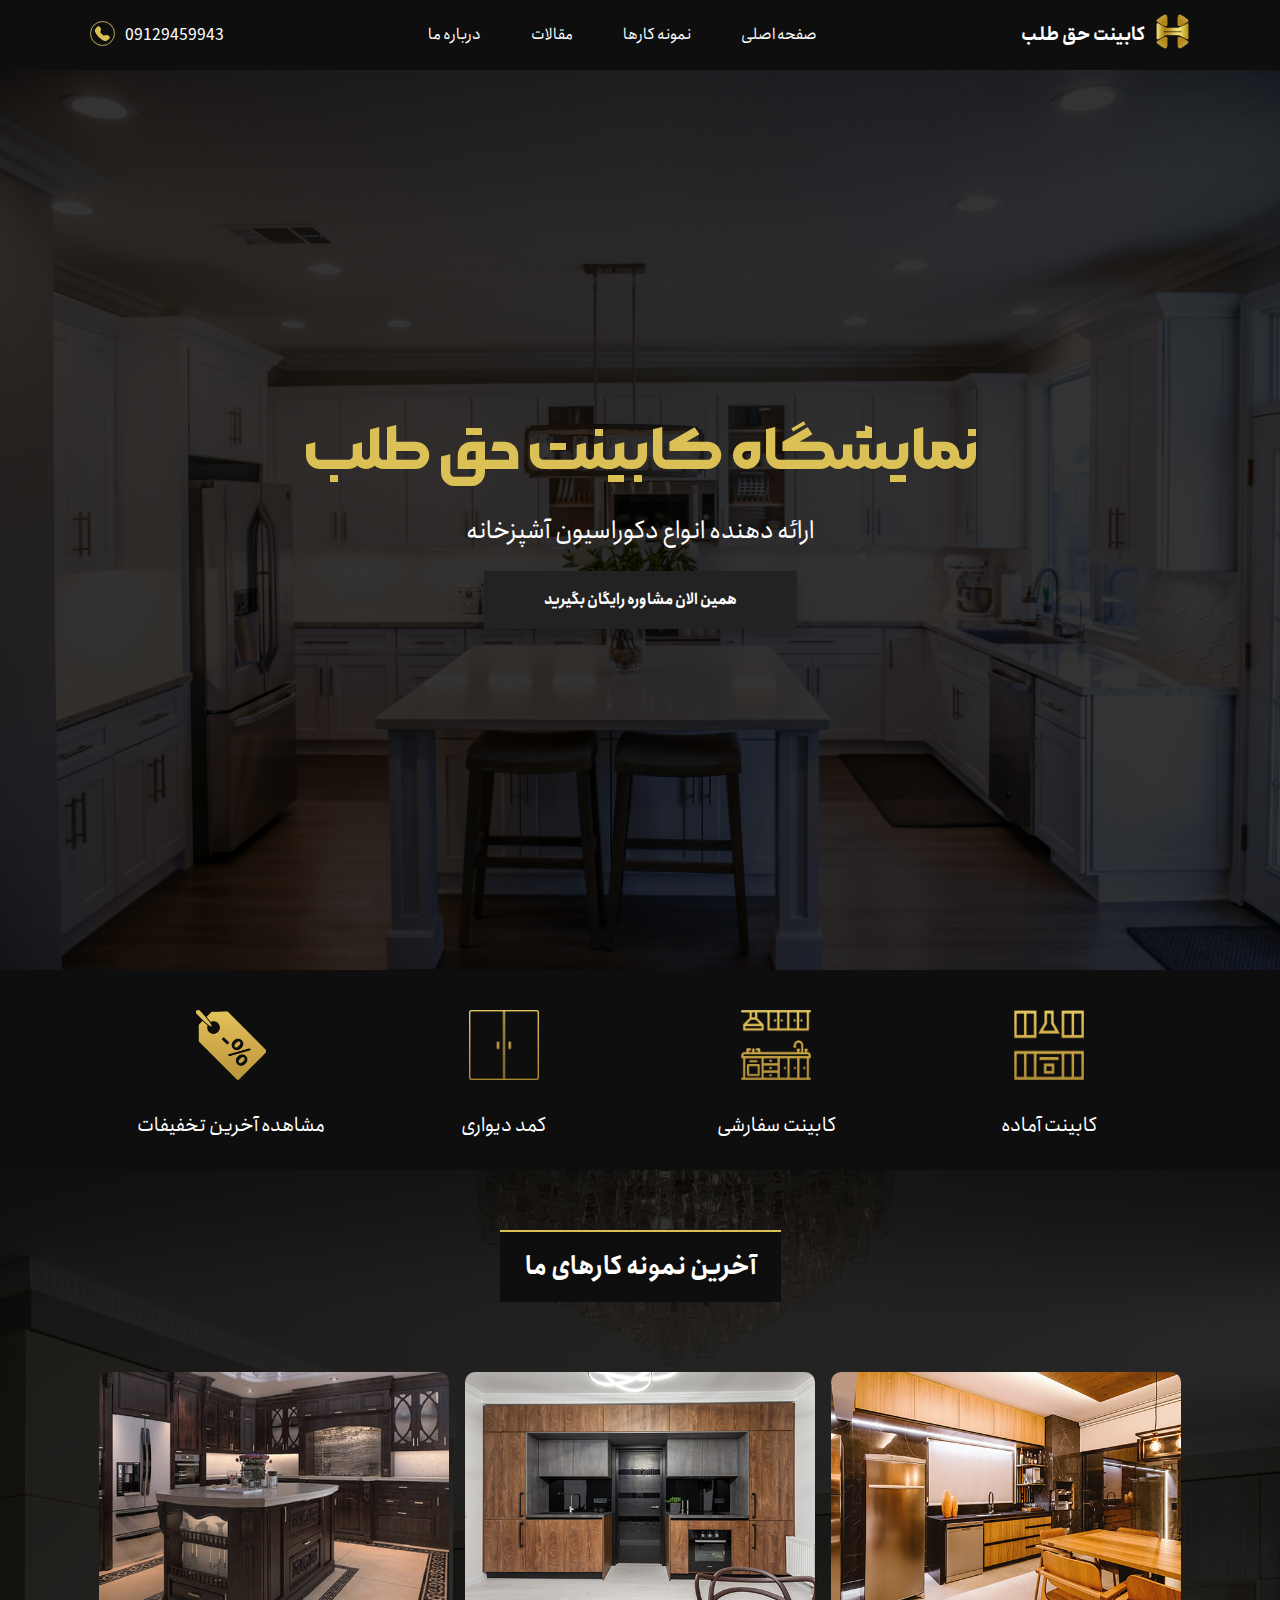
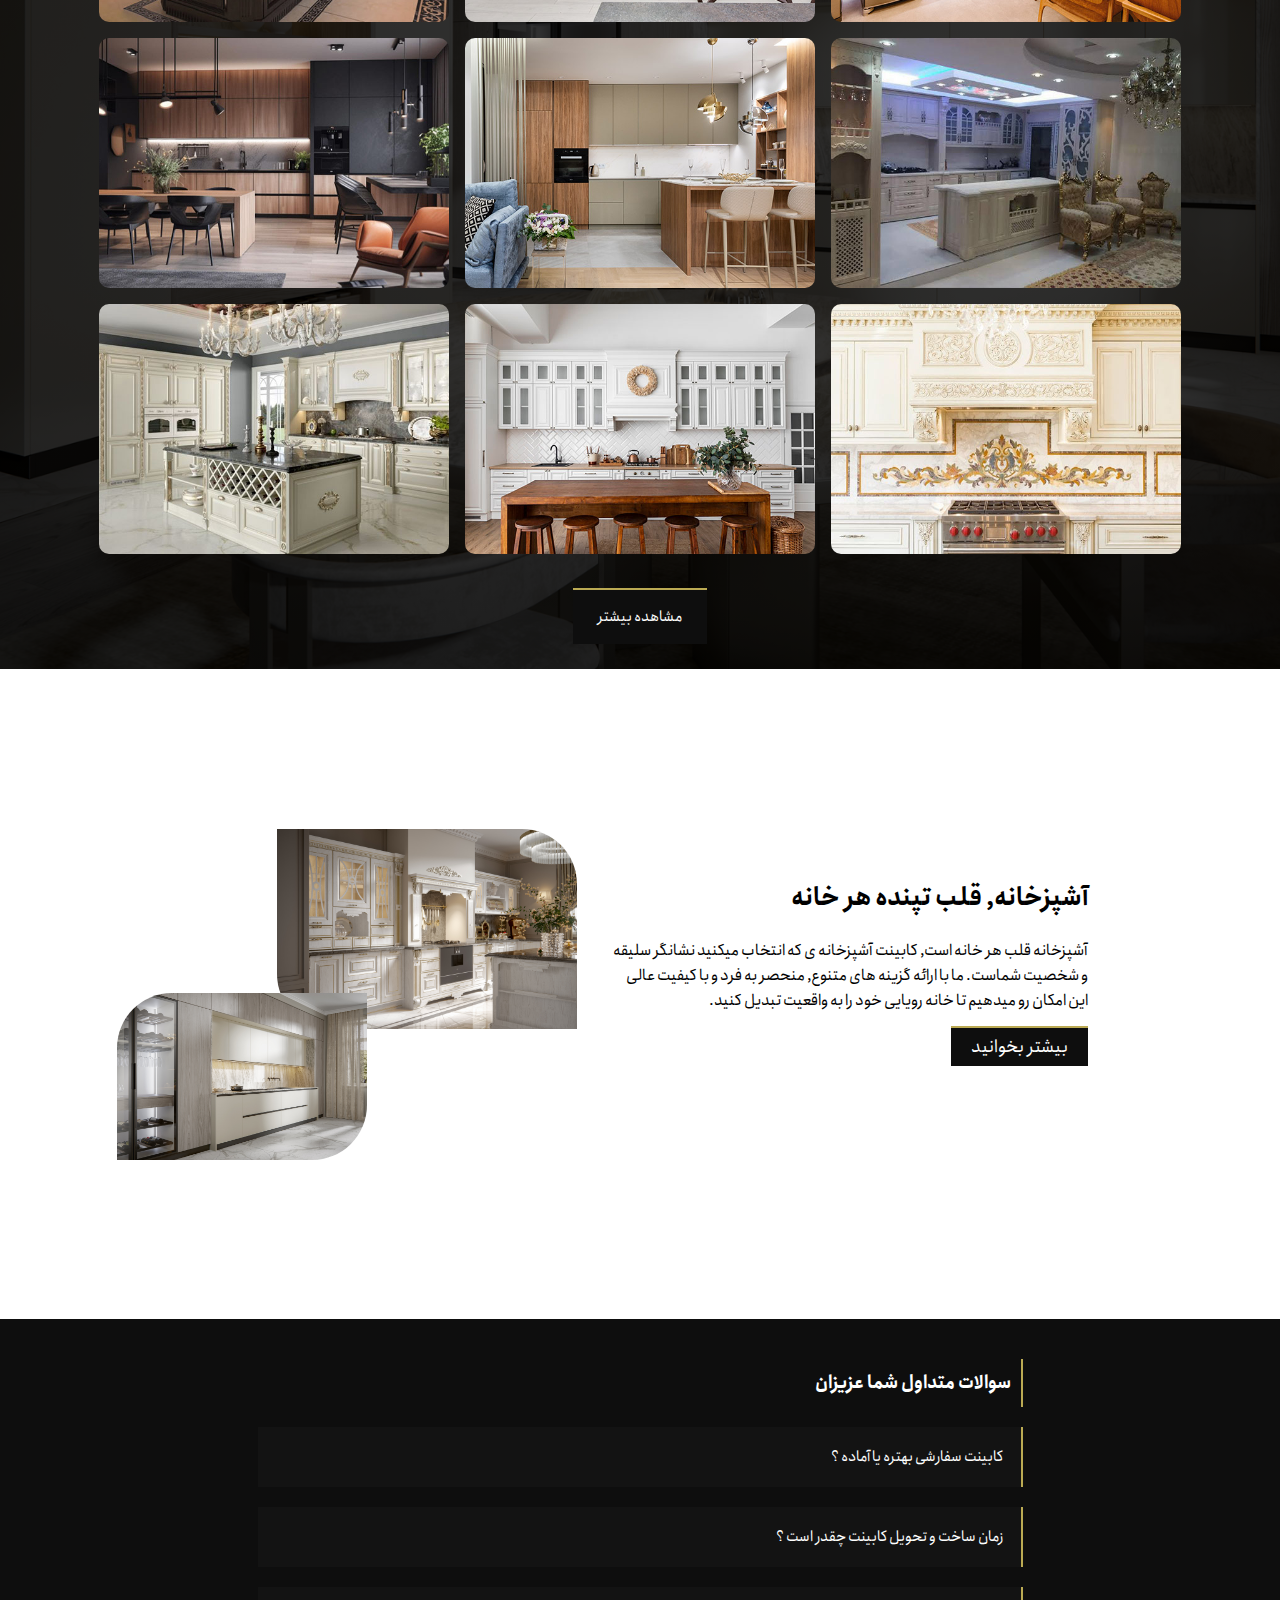
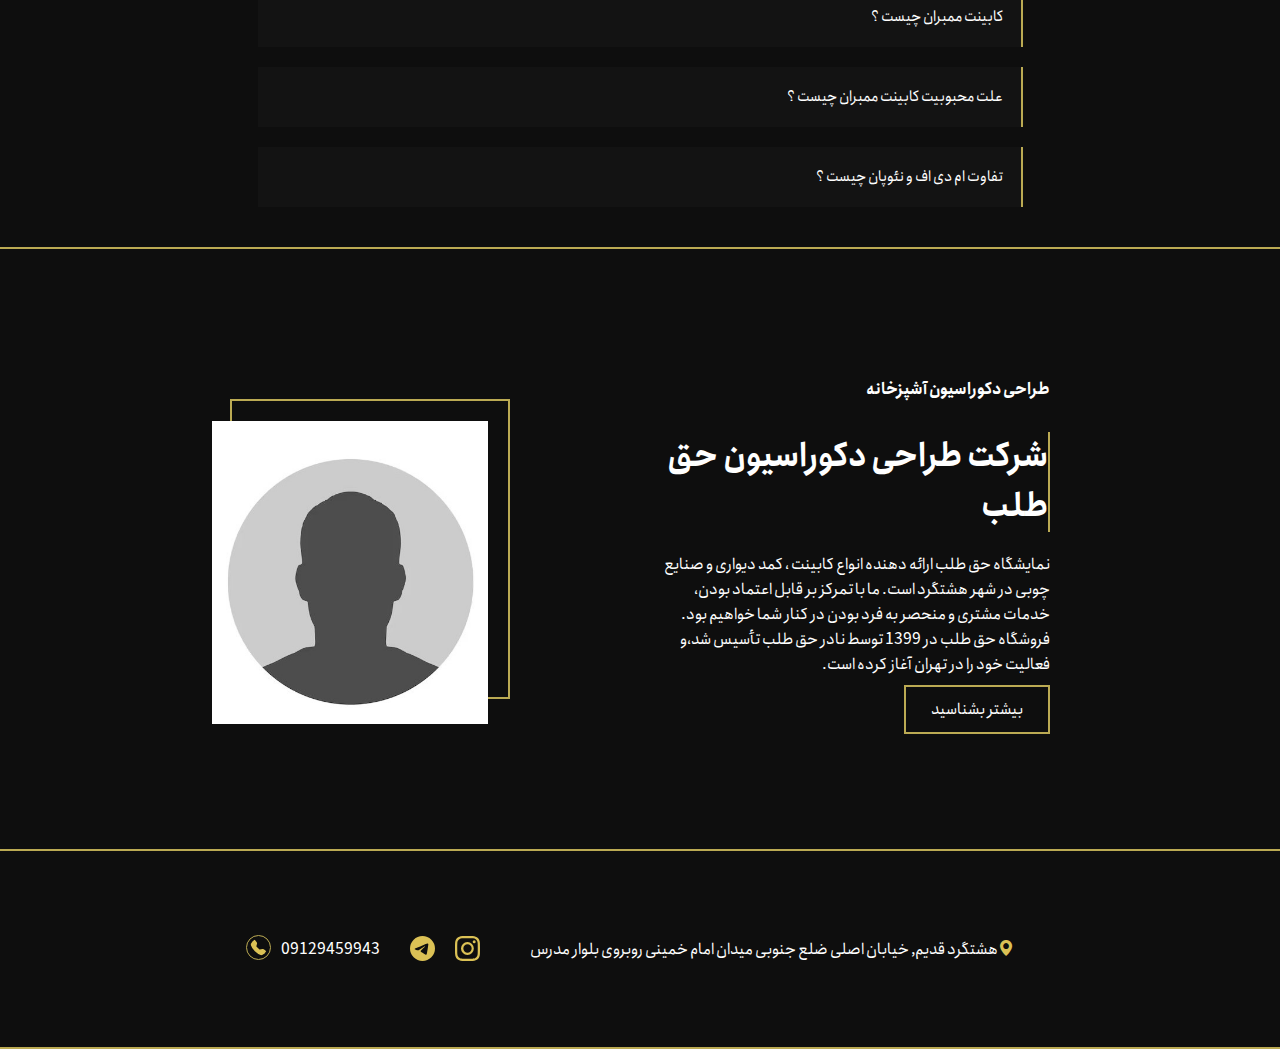
<file: index.html>
<!DOCTYPE html>
<html lang="en">
<head>
    <meta charset="UTF-8">
    <meta name="viewport" content="width=device-width, initial-scale=1.0">
    <title>کابینت حق طلب</title>

    <!-- favicon -->
    <link rel="shortcut icon" href="./assets/logo-ht.png" type="image/png">
    <!-- style sheets  -->
    <link rel="stylesheet" href="./css/style.css">
    <link rel="stylesheet" href="./css/fonts.css">
    <link rel="stylesheet" href="https://cdn.jsdelivr.net/npm/bootstrap-icons@1.10.5/font/bootstrap-icons.css">

</head>
<body>

    <nav>
        <div class="menu-icon" onclick="myFunction(this)">
            <div class="bar1"></div>
            <div class="bar2"></div>
            <div class="bar3"></div>
        </div>

        <div class="logo">
            <a href="index.html"><img src="./assets/logo-ht.png" alt="logo"></a>
            <a href="index.html"><h6>کابینت حق طلب</h6></a>
        </div>

        <div class="navbar">
            <li><a href="index.html">صفحه اصلی</a></li>
            <li><a href="#img-gallery-wrapper">نمونه کارها</a></li>
            <li><a href="./topics-cabinet.html">مقالات</a></li>
            <li><a href="#about-us-info">درباره ما</a></li>
        </div>

        <div class="call-info"> 
            <a href="tel:0912 945 9943"><img src="./assets/icons/telephone-fill.svg" alt=""></a>
            <a href="tel:0912 945 9943">09129459943</a>
        </div>


    </nav>

    <header>
        <h1>نمایشگاه کابینت حق طلب</h1>
        <p>ارائه دهنده انواع دکوراسیون آشپزخانه</p>
        <a href="tel:0912 945 9943"><button class="btn"><span>همین الان مشاوره رایگان بگیرید</span></button></a>
    </header>

    <!-- category row -->

<main>

    <section class="category-cabinet-row">
        <div class="category-cabinet-row-parts">
            <a href="cabinet-amadeh.html">
                <div class="category-cabinet-part">
                    <img src="./assets/icons/amade-cabinet-icon.png" alt="">
                    <h3>کابینت آماده</h3>
                </div>
            </a>
            <a href="cabinet-sefareshi.html">
                <div class="category-cabinet-part">
                    <img src="./assets/icons/sefarshi-cabinet-icon.png" alt="">
                    <h3>کابینت سفارشی</h3>
                </div>
            </a>
            <a href="komod-divari.html">
                <div class="category-cabinet-part">
                    <img src="./assets/icons/komoddivari-icon.png" alt="">
                    <h3>کمد دیواری</h3>
                </div>
            </a>
            <a href="">
                <div class="category-cabinet-part">
                    <img src="./assets/icons//discount-icon.png" alt="">
                    <h3>مشاهده آخرین تخفیفات</h3>
                </div>
            </a>
        </div>
    </section>


    <section class="img-gallery-wrapper" id="img-gallery-wrapper">
        <div class="img-gallery-wrapper-title">
            <h1>آخرین نمونه کارهای ما</h1>
        </div>
        <div class="scroll-container">
            <img src="./assets/higlass-1.jpg" alt="Cinque Terre" oncontextmenu="return false;">
            <img src="./assets/higlass-2.jpg" alt="Forest" oncontextmenu="return false;">
            <img src="./assets/memberan-1.jpg" alt="Northern Lights" oncontextmenu="return false;">
            <img src="./assets/memberan-2.jpg" alt="Mountains" oncontextmenu="return false;">
            <img src="./assets/higlass-3.jpg" alt="Mountains" oncontextmenu="return false;">
            <img src="./assets/higlass-4.jpg" alt="Mountains" oncontextmenu="return false;">
            <img src="./assets/memberan-3.jpg" alt="Mountains" oncontextmenu="return false;">
            <img src="./assets/higlass-5.jpg" alt="Mountains" oncontextmenu="return false;">
            <img src="./assets/memberan-4.jpg" alt="Mountains" oncontextmenu="return false;">
          </div>
        
          <div class="image-gallery-btn">
            <a href="./cabinet-gallery.html">مشاهده بیشتر</a>
          </div>
    </section>


    <section class="cabinet-info" id="cabinet-info">

        <div class="cabinet-info-section">
            <div class="cabinet-info-text">
                <h3>آشپزخانه, قلب تپنده هر خانه</h3>
                <p>آشپزخانه قلب هر خانه است, کابینت آشپزخانه ی که انتخاب میکنید نشانگر سلیقه و شخصیت شماست. ما با ارائه گزینه های متنوع, منحصر به فرد و با کیفیت عالی این امکان رو میدهیم
                    تا خانه رویایی خود را به واقعیت تبدیل کنید.
                </p>
                <div class="cabinet-info-text-btn">
                    <a href="./topics-cabinet.html">بیشتر بخوانید</a>
                </div>
            </div>
            <div class="cabinet-info-pics">
                <img class="cover-one-info" src="./assets/cover-4.jpg" alt="" oncontextmenu="return false;">
                <img class="cover-two-info" src="./assets/cover-3.jpg" alt="" oncontextmenu="return false;">
            </div>
        </div>

    </section>


    <section class="basic-questions">

        <div class="basic-questions-part">
            <h1>سوالات متداول شما عزیزان</h1>

            <button class="basic-question-ask">کابینت سفارشی بهتره یا آماده ؟</button>
            <div class="basicquestionanswer">
                <p>کار سفارشی بر حسب فضای شما ساخته میشود ولی آماده ابعاد از پیش ساخته شده است</p>
            </div>
            
            <button class="basic-question-ask">زمان ساخت و تحویل کابینت چقدر است ؟</button>
            <div class="basicquestionanswer">
                <p>3 الی 10 روز کاری</p>
            </div>
    
            <button class="basic-question-ask">کابینت ممبران چیست ؟</button>
            <div class="basicquestionanswer">
                <p>ممبران یا وکیوم همون‌طور که متوجه شدید در واقع نوعی روکش PVC است که بر روی متریال‌های مختلفی مثل چوب، ام دی اف یا نئوپان کشیده می‌شه اما استفاده از روکش ممبران برای ام دی اف متداول‌تره.</p>
            </div>
    
            <button class="basic-question-ask">علت محبوبیت کابینت ممبران چیست ؟</button>
            <div class="basicquestionanswer">
                <p>ایجاد فضای کلاسیک و مدرن، تمیزی راحت و آسان، عدم نمایان کردن لکه های کثیف و فراهم کردن محیطی کلاسیک همچون کابینت گران قیمت چوبی، از عواملی است که سبب شده اند کابینت وکیوم در میان خانم ها محبوبیت بیشتری داشته باشد.</p>
            </div>

            <button class="basic-question-ask">تفاوت ام دی اف و نئوپان چیست ؟</button>
            <div class="basicquestionanswer">
                <p>ام دی اف نسبت به نئوپان شیک تر، براق تر و درخشان تر است و نئوپان مقاومت کمتری نسبت به ام دی اف در برابر رطوبت، تغییر شکل، خمیدگی، پوسیدگی و خوردگی دارد.</p>
            </div>

        </div>

    </section>





    <section class="about-us-info" id="about-us-info">
        <div class="about-us-info-text">
            <h4>طراحی دکوراسیون آشپزخانه</h4>
            <h1>شرکت طراحی دکوراسیون حق طلب</h1>
            <p>نمایشگاه حق طلب ارائه دهنده انواع کابینت ، کمد دیواری و صنایع چوبی در شهر هشتگرد  است.
                 ما با تمرکز بر قابل اعتماد بودن، خدمات مشتری و منحصر به فرد بودن در کنار شما خواهیم بود.
                 فروشگاه حق طلب در 1399 توسط نادر حق طلب تأسیس شد،و فعالیت خود را در تهران آغاز کرده است.
            </p>
            <a class="about-us-info-text-btn" href="./about-us.html">
                بیشتر بشناسید
            </a>
        </div>
        <div class="about-us-info-pics">
            <img src="./assets/profile-sample.jpg" alt="">
        </div>
    </section>


</main>
    

<footer>

    <div class="footer-address-info">
        <i class="bi bi-geo-alt-fill"></i>
        <p>هشتگرد قدیم, خیابان اصلی ضلع جنوبی میدان امام خمینی روبروی بلوار مدرس</p>
    </div>

    <div class="footer-social-link">
        <a href="https://www.instagram.com/cabinet_haghtalab"><img src="./assets/icons/instagram.svg" alt=""></a>
        <a href="https://t.me/Haghtalab_cabinet"><img src="./assets/icons/telegram.svg" alt=""></a>
    </div>

    <div class="call-info"> 
        <a href="tel:0912 945 9943"><img src="./assets/icons/telephone-fill.svg" alt=""></a>
        <a href="tel:0912 945 9943">09129459943</a>
    </div>
</footer>


<!---start GOFTINO code--->
<script type="text/javascript">
  !function(){var i="4SVcB3",a=window,d=document;function g(){var g=d.createElement("script"),s="https://www.goftino.com/widget/"+i,l=localStorage.getItem("goftino_"+i);g.async=!0,g.src=l?s+"?o="+l:s;d.getElementsByTagName("head")[0].appendChild(g);}"complete"===d.readyState?g():a.attachEvent?a.attachEvent("onload",g):a.addEventListener("load",g,!1);}();
</script>
<!---end GOFTINO code--->




    <script src="./js/index.js"></script>
</body>
</html>
</file>
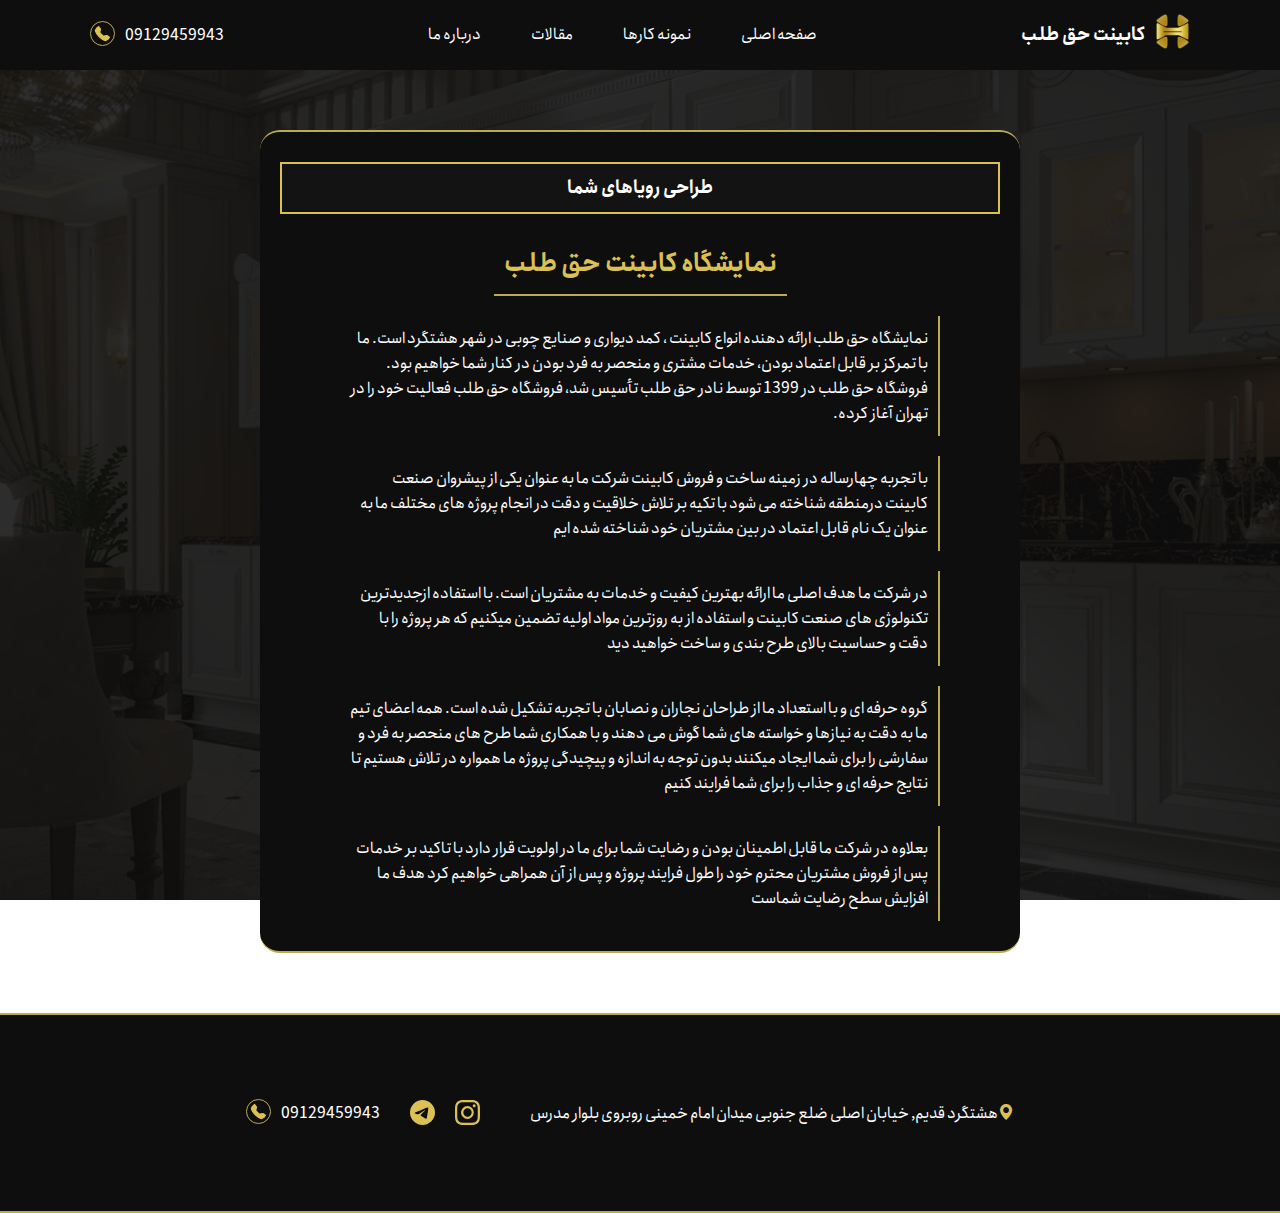
<file: about-us.html>
<!DOCTYPE html>
<html lang="en">
<head>
    <meta charset="UTF-8">
    <meta name="viewport" content="width=device-width, initial-scale=1.0">
    <title>درباره کابینت حق طلب</title>

    <!-- favicon -->
    <link rel="shortcut icon" href="./assets/logo-ht.png" type="image/png">
    <!-- style sheets  -->
    <link rel="stylesheet" href="./css/style.css">
    <link rel="stylesheet" href="./css/about-us-style.css">
    <link rel="stylesheet" href="./css/fonts.css">
    <link rel="stylesheet" href="https://cdn.jsdelivr.net/npm/bootstrap-icons@1.10.5/font/bootstrap-icons.css">

</head>
<body>

    <nav>
        <div class="menu-icon" onclick="myFunction(this)">
            <div class="bar1"></div>
            <div class="bar2"></div>
            <div class="bar3"></div>
        </div>

        <div class="logo">
            <a href="index.html"><img src="./assets/logo-ht.png" alt="logo"></a>
            <a href="index.html"><h6>کابینت حق طلب</h6></a>
        </div>

        <div class="navbar">
            <li><a href="index.html">صفحه اصلی</a></li>
            <li><a href="./cabinet-gallery.html">نمونه کارها</a></li>
            <li><a href="./topics-cabinet.html">مقالات</a></li>
            <li><a href="./about-us.html">درباره ما</a></li>
        </div>

        <div class="call-info"> 
            <a href="tel:0912 945 9943"><img src="./assets/icons/telephone-fill.svg" alt=""></a>
            <a href="tel:0912 945 9943">09129459943</a>
        </div>


    </nav>


    <header class="about-us-header">
        <div class="about-us-header-main">
            <h4>طراحی رویاهای شما</h4>
            <h2>نمایشگاه کابینت حق طلب</h2>

            <p>نمایشگاه حق طلب ارائه دهنده انواع کابینت ، کمد دیواری و صنایع چوبی در شهر هشتگرد  است.
                 ما با تمرکز بر قابل اعتماد بودن، خدمات مشتری و منحصر به فرد بودن در کنار شما خواهیم بود.
            فروشگاه حق طلب در 1399 توسط نادر حق طلب تأسیس شد، فروشگاه حق طلب فعالیت خود را در تهران آغاز کرده. 
            </p>

                <p>با تجربه چهارساله در زمینه ساخت و فروش کابینت شرکت ما به عنوان یکی از پیشروان صنعت کابینت درمنطقه شناخته می شود با تکیه
                    بر تلاش خلاقیت و دقت در انجام پروژه های مختلف ما به عنوان یک نام قابل اعتماد در بین مشتریان خود شناخته شده ایم</p>

                <p>در شرکت ما هدف اصلی ما ارائه بهترین کیفیت و خدمات به مشتریان است. با استفاده
                    ازجدیدترین تکنولوژی های صنعت کابینت و استفاده از به روزترین مواد اولیه تضمین میکنیم که هر پروژه را با دقت و حساسیت بالای طرح بندی و ساخت خواهید دید
                </p>

                <p>گروه حرفه ای و با استعداد ما از طراحان 
                        نجاران و نصابان با تجربه تشکیل شده است. همه اعضای تیم ما به دقت به نیازها و خواسته های شما گوش می دهند و با همکاری شما طرح های منحصر به فرد و سفارشی
                        را برای شما ایجاد میکنند بدون توجه به اندازه و پیچیدگی پروژه ما همواره در تلاش هستیم تا نتایج حرفه ای و جذاب را برای شما فرایند کنیم
                </p>

                <p>بعلاوه در شرکت ما قابل اطمینان بودن و رضایت شما برای ما در 
                    اولویت قرار دارد با تاکید بر خدمات پس از فروش مشتریان محترم خود را طول فرایند پروژه و پس از آن همراهی خواهیم کرد هدف ما افزایش سطح رضایت شماست</p>
            </div>


    </header>





    <footer>

        <div class="footer-address-info">
            <i class="bi bi-geo-alt-fill"></i>
            <p>هشتگرد قدیم, خیابان اصلی ضلع جنوبی میدان امام خمینی روبروی بلوار مدرس</p>
        </div>
    
        <div class="footer-social-link">
            <a href="https://www.instagram.com/cabinet_haghtalab"><img src="./assets/icons/instagram.svg" alt=""></a>
            <a href="https://t.me/Haghtalab_cabinet"><img src="./assets/icons/telegram.svg" alt=""></a>
        </div>
    
        <div class="call-info"> 
            <a href="tel:0912 945 9943"><img src="./assets/icons/telephone-fill.svg" alt=""></a>
            <a href="tel:0912 945 9943">09129459943</a>
        </div>
    </footer>


    <script src="./js/index.js"></script>
</body>
</html>
</file>
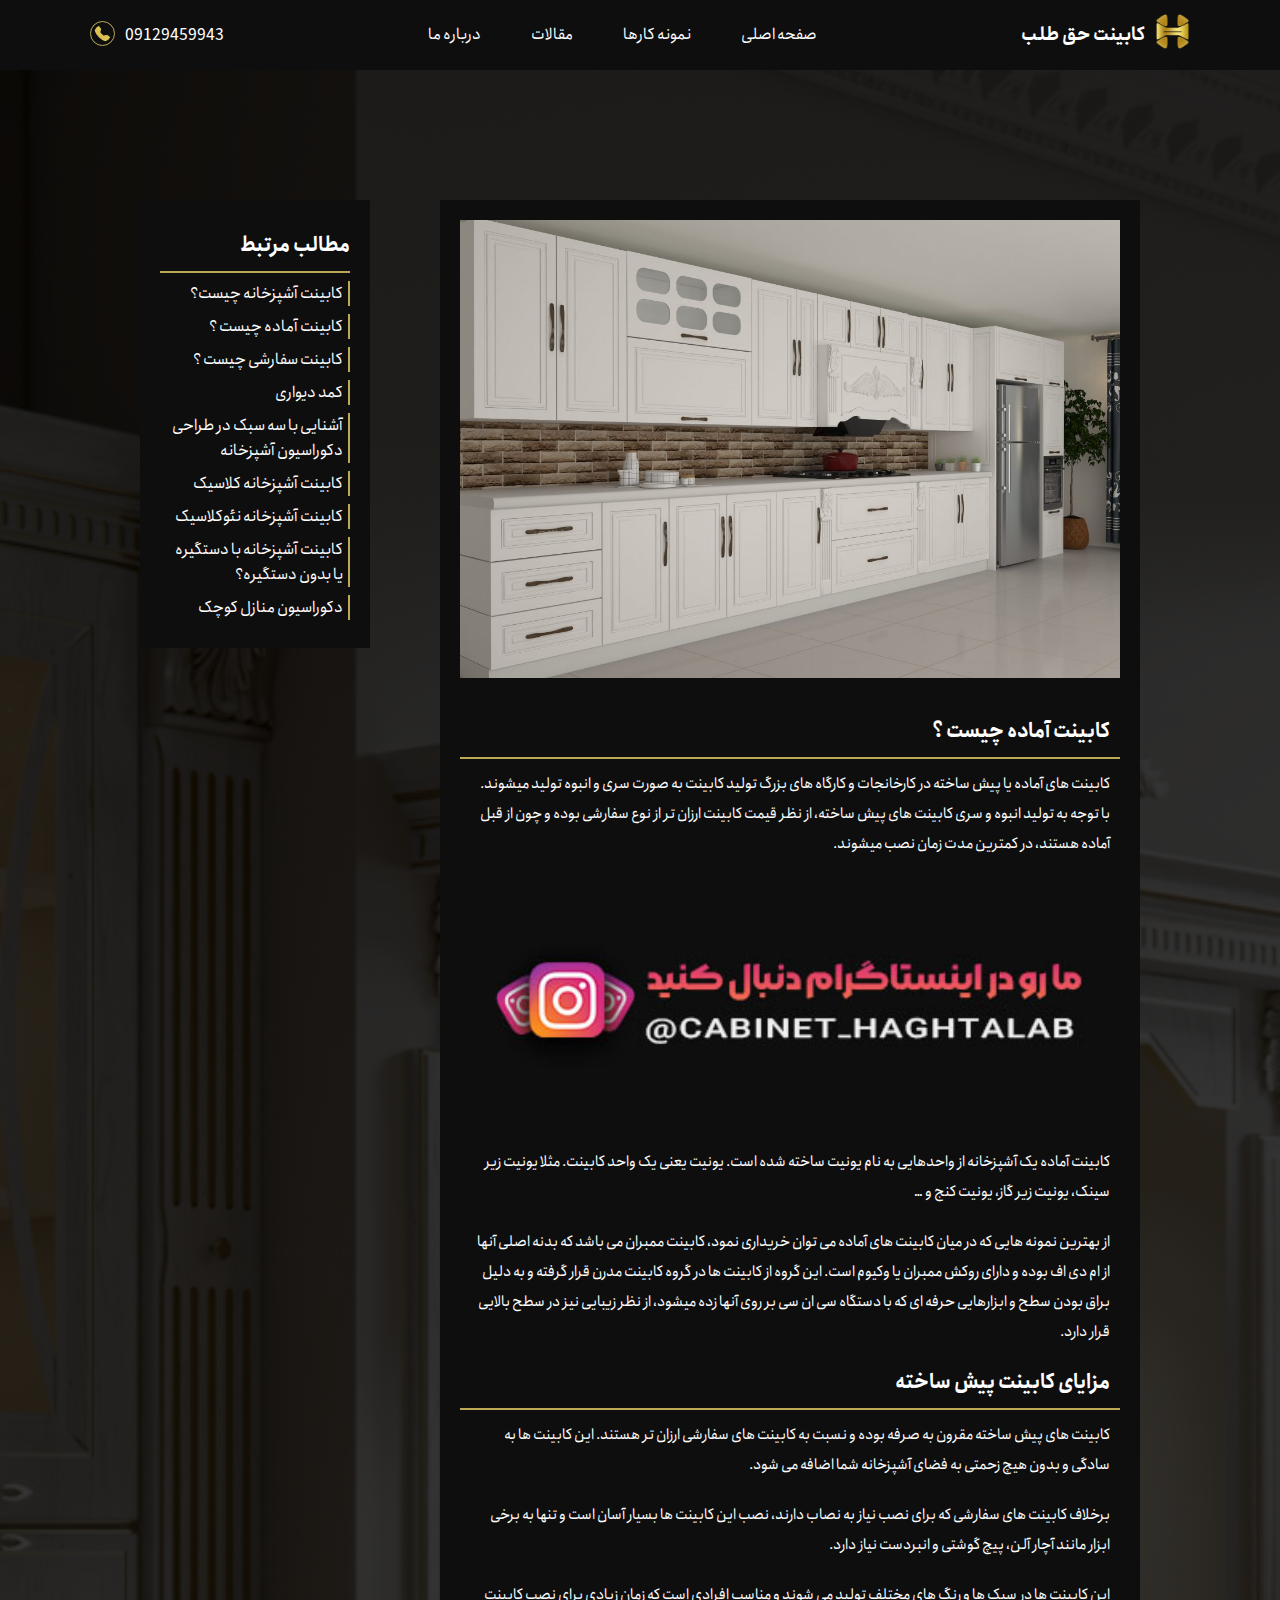
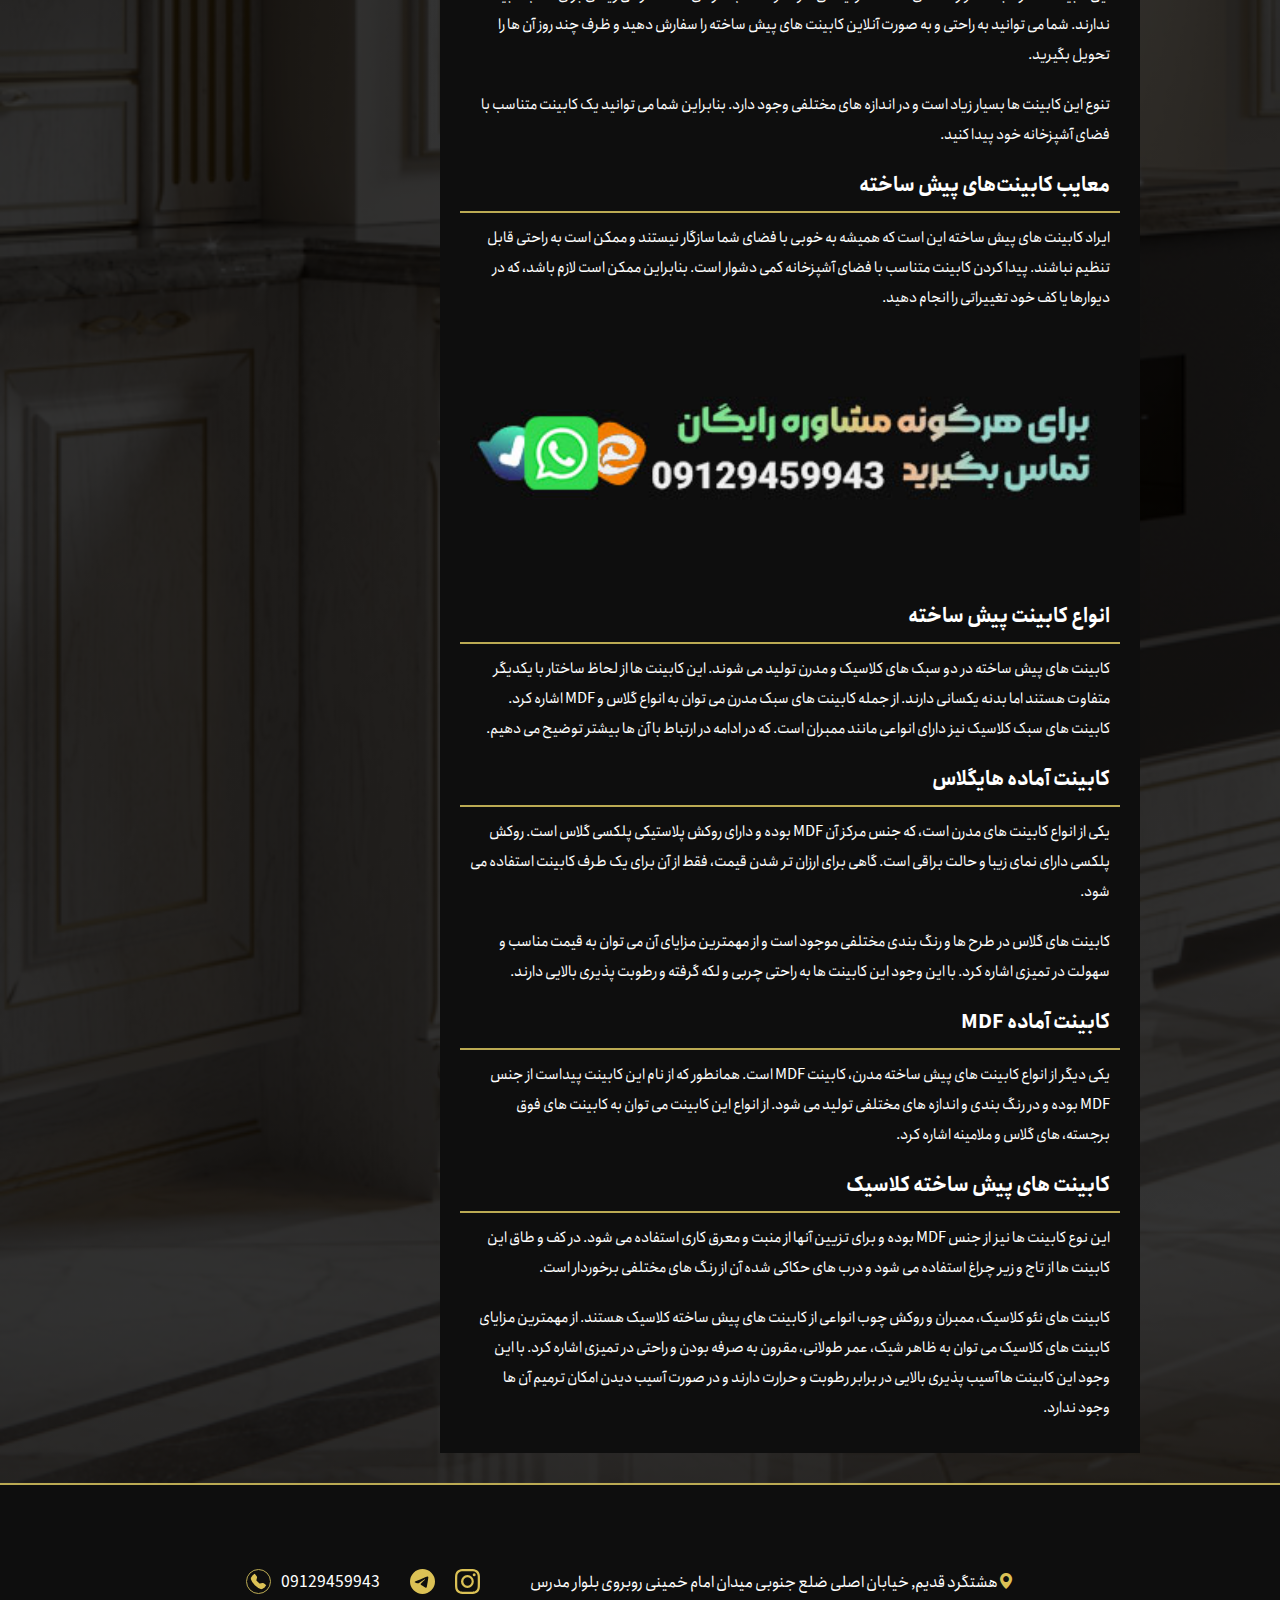
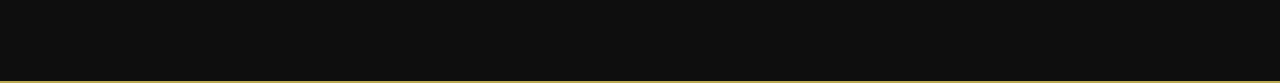
<file: cabinet-amadeh.html>
<!DOCTYPE html>
<html lang="en">
<head>
    <meta charset="UTF-8">
    <meta name="viewport" content="width=device-width, initial-scale=1.0">
    <title>کابینت آماده - کابینت حق طلب</title>

        <!-- favicon -->
        <link rel="shortcut icon" href="./assets/logo-ht.png" type="image/png">
        <!-- style sheets  -->
        <link rel="stylesheet" href="./css/style.css">
        <link rel="stylesheet" href="./css/category-home.css">
        <link rel="stylesheet" href="./css/fonts.css">
        <link rel="stylesheet" href="https://cdn.jsdelivr.net/npm/bootstrap-icons@1.10.5/font/bootstrap-icons.css">

</head>
<body>
    
    <nav>
        <div class="menu-icon" onclick="myFunction(this)">
            <div class="bar1"></div>
            <div class="bar2"></div>
            <div class="bar3"></div>
        </div>

        <div class="logo">
            <a href="index.html"><img src="./assets/logo-ht.png" alt="logo"></a>
            <a href="index.html"><h6>کابینت حق طلب</h6></a>
        </div>

        <div class="navbar">
            <li><a href="index.html">صفحه اصلی</a></li>
            <li><a href="./cabinet-gallery.html">نمونه کارها</a></li>
            <li><a href="./topics-cabinet.html">مقالات</a></li>
            <li><a href="./about-us.html">درباره ما</a></li>
        </div>

        <div class="call-info"> 
            <a href="tel:0912 945 9943"><img src="./assets/icons/telephone-fill.svg" alt=""></a>
            <a href="tel:0912 945 9943">09129459943</a>
        </div>
    </nav>


    <section class="topic-cabinet-amadeh">

        <div class="topic-blog-section">
            <div class="topic-blog-parts">
                <div class="topic-blog-pic">
                    <img src="./assets/کابینت-آماده.jpg" alt="">
                </div>
                <div class="topic-blog-text">
                    <h2>کابینت آماده چیست ؟</h2>
                    <p>کابینت های آماده یا پیش ساخته در کارخانجات و کارگاه های بزرگ تولید کابینت به صورت سری و انبوه تولید میشوند. با توجه به تولید انبوه و سری کابینت های پیش ساخته،
                        از نظر قیمت  کابینت ارزان تر از نوع سفارشی بوده و چون از قبل آماده هستند، در کمترین مدت زمان نصب میشوند.</p>

                        <a href="https://www.instagram.com/cabinet_haghtalab"><img src="./assets/instagram-callout-pic.jpg" alt=""></a>

                        <p>کابینت آماده یک آشپزخانه از واحدهایی به نام یونیت ساخته شده است. یونیت یعنی یک واحد کابینت. مثلا یونیت زیر سینک، یونیت زیر گاز، یونیت کنج و …</p>
                        <p>از بهترین نمونه هایی که در میان کابینت های آماده می توان خریداری نمود، کابینت ممبران می باشد که بدنه اصلی آنها از ام دی اف بوده و دارای روکش ممبران یا وکیوم است. این گروه از کابینت ها
                            در گروه کابینت مدرن قرار گرفته و به دلیل براق بودن سطح و ابزارهایی حرفه ای که با دستگاه سی ان سی بر روی آنها زده میشود، از نظر زیبایی نیز در سطح بالایی قرار دارد.</p>
                
                    <h2>مزایای کابینت پیش ساخته</h2>
                    <p>
                        کابینت های پیش ساخته مقرون به صرفه بوده و نسبت به کابینت های سفارشی ارزان تر هستند. این کابینت ها به سادگی و بدون هیچ زحمتی به فضای آشپزخانه شما اضافه می شود.
                    </p>
                    <p>
                        برخلاف کابینت های سفارشی که برای نصب نیاز به نصاب دارند، نصب این کابینت ها بسیار آسان است و تنها به برخی ابزار مانند آچار آلن، پیچ گوشتی و انبردست نیاز دارد.
                    </p>
                    <p>
                        این کابینت ها در سبک ها و رنگ های مختلف تولید می شوند و مناسب افرادی است که زمان زیادی برای نصب کابینت ندارند. شما می توانید به راحتی و به صورت آنلاین کابینت های پیش ساخته را سفارش دهید و ظرف چند روز آن ها را تحویل بگیرید.
                    </p>
                    <p>
                        تنوع این کابینت ها بسیار زیاد است و در اندازه های مختلفی وجود دارد. بنابراین شما می توانید یک کابینت متناسب با فضای آشپزخانه خود پیدا کنید.
                    </p>
                
                    <h2>معایب کابینت‌های پیش ساخته</h2>
                    <p>
                        ایراد کابینت های پیش ساخته این است که همیشه به خوبی با فضای شما سازگار نیستند و ممکن است به راحتی قابل تنظیم نباشند. پیدا کردن کابینت متناسب با فضای آشپزخانه کمی دشوار است. بنابراین ممکن است لازم باشد، که در دیوارها یا کف خود تغییراتی را انجام دهید.
                    </p>
                
                    <a href="tel:0912 945 9943"><img src="./assets/calling-call-out.jpg" alt=""></a>

                    <h2>انواع کابینت پیش ساخته</h2>
                    <p>
                        کابینت های پیش ساخته در دو سبک های کلاسیک و مدرن تولید می شوند. این کابینت ها از لحاظ ساختار با یکدیگر متفاوت هستند اما بدنه یکسانی دارند. از جمله کابینت های سبک مدرن می توان به انواع گلاس و MDF
                         اشاره کرد. کابینت های سبک کلاسیک نیز دارای انواعی مانند ممبران است. که در ادامه در ارتباط با آن ها بیشتر توضیح می دهیم.
                    </p>

                    <h2>کابینت آماده هایگلاس</h2>
                    <p>
                        یکی از انواع کابینت های مدرن است، که جنس مرکز آن MDF بوده و دارای روکش پلاستیکی پلکسی گلاس است. روکش پلکسی دارای نمای زیبا و حالت براقی است. گاهی برای ارزان تر شدن قیمت، فقط از آن برای یک طرف کابینت استفاده می شود.
                    </p>
                    <p>
                        کابینت های گلاس در طرح ها و رنگ بندی مختلفی موجود است و از مهمترین مزایای آن می توان به قیمت مناسب و سهولت در تمیزی اشاره کرد. با این وجود این کابینت ها به راحتی چربی و لکه گرفته و رطوبت پذیری بالایی دارند.
                    </p>

                    <h2>کابینت آماده MDF</h2>
                    <p>
                        یکی دیگر از انواع کابینت های پیش ساخته مدرن، کابینت MDF است. همانطور که از نام این کابینت پیداست از جنس MDF بوده و در رنگ بندی و اندازه های مختلفی تولید می شود. از انواع این کابینت می توان به کابینت های فوق برجسته، های گلاس و ملامینه اشاره کرد.
                    </p>

                    <h2>کابینت های پیش ساخته کلاسیک</h2>
                    <p>
                        این نوع کابینت ها نیز از جنس MDF بوده و برای تزیین آنها از منبت و معرق کاری استفاده می شود. در کف و طاق این کابینت ها از تاج و زیر چراغ استفاده می شود و درب های حکاکی شده آن از رنگ های مختلفی برخوردار است.
                    </p>
                    <p>
                        کابینت های نئو کلاسیک، ممبران و روکش چوب انواعی از کابینت های پیش ساخته کلاسیک هستند. از مهمترین مزایای کابینت های کلاسیک می توان به ظاهر شیک، عمر طولانی، مقرون به صرفه بودن و راحتی در تمیزی اشاره کرد. با این وجود این کابینت ها آسیب پذیری بالایی در برابر رطوبت و حرارت دارند و  در صورت آسیب دیدن امکان ترمیم آن ها وجود ندارد.
                    </p>


                
                
                </div>
            </div>

            <div class="topic-blog-suggests">
                <h2>مطالب مرتبط</h2>
                <div class="topic-blog-suggest list">
                    <li><a href="./topics/kitchen-cabinet.html">کابینت آشپزخانه چیست؟</a></li>
                    <li><a href="./cabinet-amadeh.html">کابینت آماده چیست ؟</a></li>
                    <li><a href="./cabinet-sefareshi.html">کابینت سفارشی چیست ؟</a></li>
                    <li><a href="./komod-divari.html">کمد دیواری</a></li>
                    <li><a href="./topics/kinds-of-kitchen-cabinet.html">آشنایی با سه سبک در طراحی دکوراسیون آشپزخانه</a></li>
                    <li><a href="./topics/classic-kitchen-cabinet.html">کابینت آشپزخانه کلاسیک</a></li>
                    <li><a href="./topics/neoclassic-kitchen-cabinet.html">کابینت آشپزخانه نئوکلاسیک</a></li>
                    <li><a href="./topics/cabinet-with-knobs.html">کابینت آشپزخانه با دستگیره یا بدون دستگیره؟</a></li>
                    <li><a href="./topics/interior-design-trends.html">دکوراسیون منازل کوچک</a></li>
                </div>
            </div>

        </div>

    </section>


    <footer>

        <div class="footer-address-info">
            <i class="bi bi-geo-alt-fill"></i>
            <p>هشتگرد قدیم, خیابان اصلی ضلع جنوبی میدان امام خمینی روبروی بلوار مدرس</p>
        </div>
    
        <div class="footer-social-link">
            <a href="https://www.instagram.com/cabinet_haghtalab"><img src="./assets/icons/instagram.svg" alt=""></a>
            <a href="https://t.me/Haghtalab_cabinet"><img src="./assets/icons/telegram.svg" alt=""></a>
        </div>
    
        <div class="call-info"> 
            <a href="tel:0912 945 9943"><img src="./assets/icons/telephone-fill.svg" alt=""></a>
            <a href="tel:0912 945 9943">09129459943</a>
        </div>
    </footer>
    
    <script src="./js/index.js"></script>
</body>
</html>
</file>
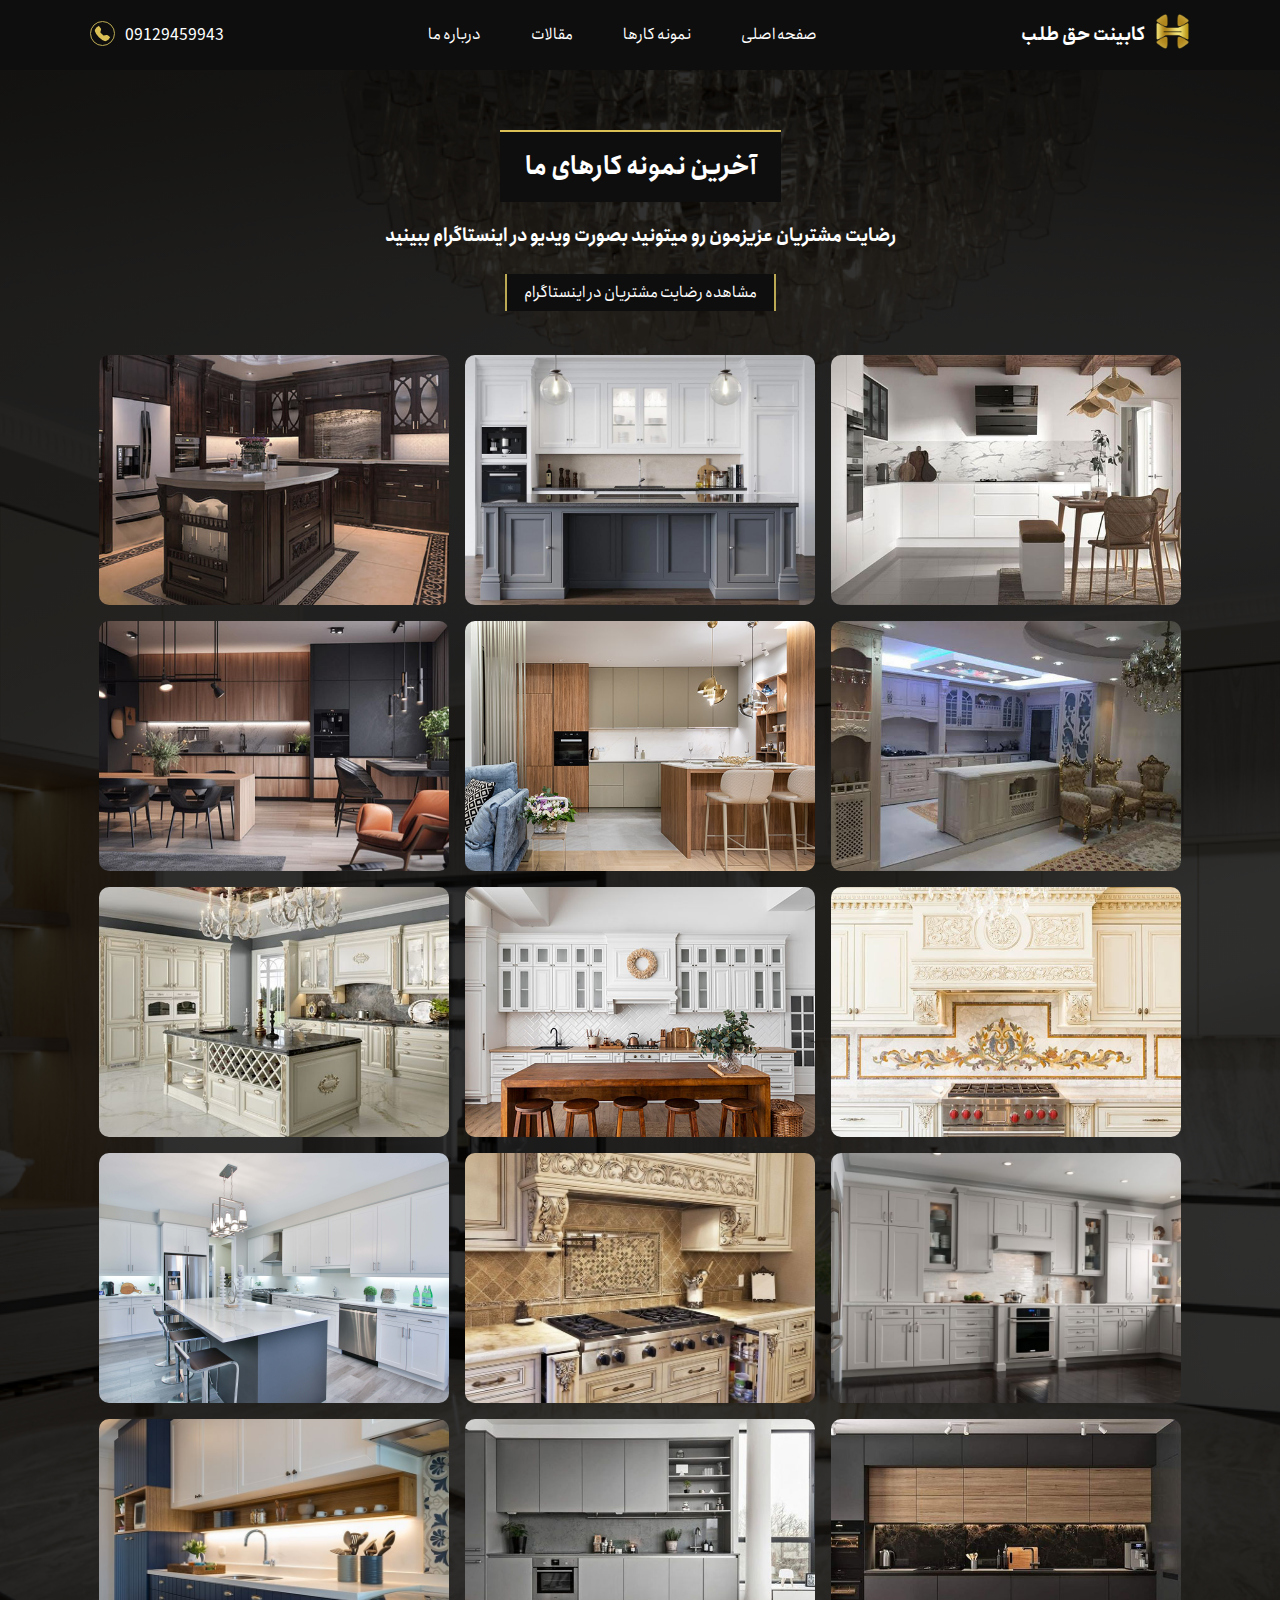
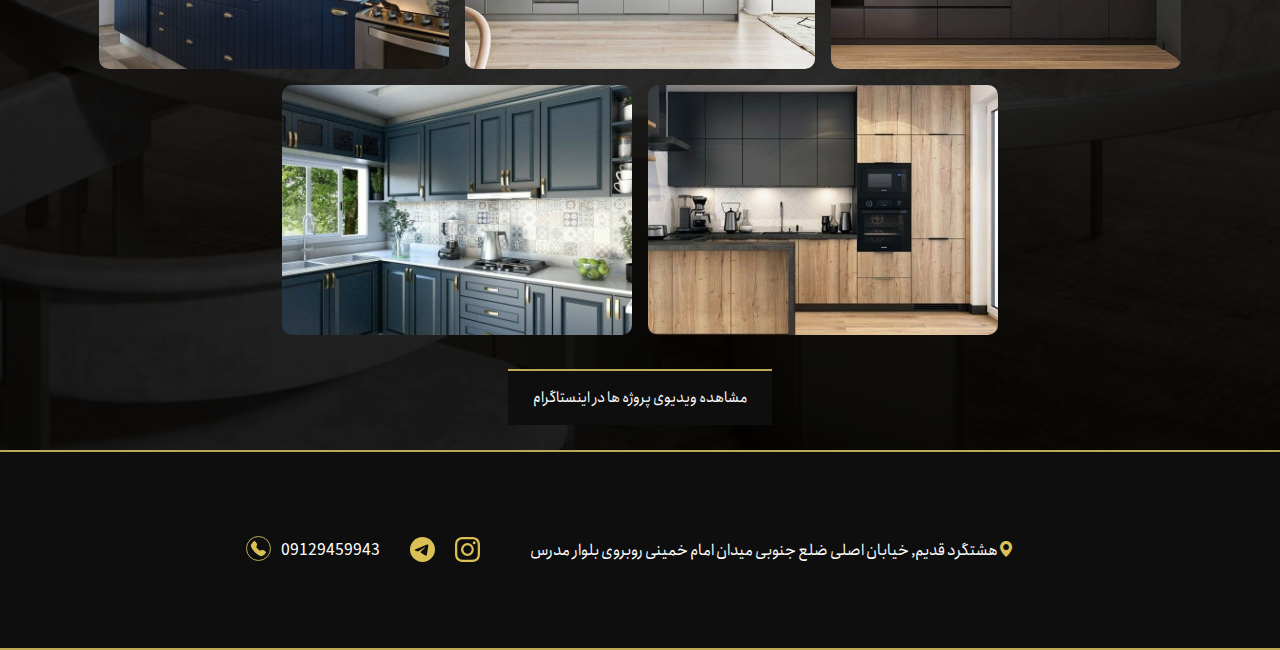
<file: cabinet-gallery.html>
<!DOCTYPE html>
<html lang="en">
<head>
    <meta charset="UTF-8">
    <meta name="viewport" content="width=device-width, initial-scale=1.0">
    <title>نمونه کار های نمایشگاه</title>

        <!-- favicon -->
        <link rel="shortcut icon" href="./assets/logo-ht.png" type="image/png">
        <!-- style sheets  -->
        <link rel="stylesheet" href="./css/style.css">
        <link rel="stylesheet" href="./css/cabinet-gallery.css">
        <link rel="stylesheet" href="./css/fonts.css">
        <link rel="stylesheet" href="https://cdn.jsdelivr.net/npm/bootstrap-icons@1.10.5/font/bootstrap-icons.css">
</head>
<body>
    
    <nav>
        <div class="menu-icon" onclick="myFunction(this)">
            <div class="bar1"></div>
            <div class="bar2"></div>
            <div class="bar3"></div>
        </div>

        <div class="logo">
            <a href="index.html"><img src="./assets/logo-ht.png" alt="logo"></a>
            <a href="index.html"><h6>کابینت حق طلب</h6></a>
        </div>

        <div class="navbar">
            <li><a href="index.html">صفحه اصلی</a></li>
            <li><a href="./cabinet-gallery.html">نمونه کارها</a></li>
            <li><a href="./topics-cabinet.html">مقالات</a></li>
            <li><a href="./about-us.html">درباره ما</a></li>
        </div>

        <div class="call-info"> 
            <a href="tel:0912 945 9943"><img src="./assets/icons/telephone-fill.svg" alt=""></a>
            <a href="tel:0912 945 9943">09129459943</a>
        </div>
    </nav>

    <section class="img-gallery-wrapper" id="img-gallery-wrapper">
        <div class="img-gallery-wrapper-title">
            <h1>آخرین نمونه کارهای ما</h1>
        </div>
        <div class="img-gallery-wrapper-title-instagram">
            <h3>رضایت مشتریان عزیزمون رو میتونید بصورت ویدیو در اینستاگرام ببینید</h3>
            <a class="instagram-callout" href="https://www.instagram.com/cabinet_haghtalab">مشاهده رضایت مشتریان در اینستاگرام</a>
        </div>

        <div class="scroll-container">
            <img src="./assets/higlass-14.jpg" alt="Cinque Terre" oncontextmenu="return false;">
            <img src="./assets/neoclassic-7.jpg" alt="Cinque Terre" oncontextmenu="return false;">
            <img src="./assets/memberan-1.jpg" alt="Northern Lights" oncontextmenu="return false;">
            <img src="./assets/memberan-2.jpg" alt="Mountains" oncontextmenu="return false;">
            <img src="./assets/higlass-3.jpg" alt="Mountains" oncontextmenu="return false;">
            <img src="./assets/higlass-4.jpg" alt="Mountains" oncontextmenu="return false;">
            <img src="./assets/memberan-3.jpg" alt="Mountains" oncontextmenu="return false;">
            <img src="./assets/higlass-5.jpg" alt="Mountains" oncontextmenu="return false;">
            <img src="./assets/memberan-4.jpg" alt="Mountains" oncontextmenu="return false;">
            <img src="./assets/neoclassic-8.jpg" alt="Mountains" oncontextmenu="return false;">
            <img src="./assets/memberan-7.jpg" alt="Mountains" oncontextmenu="return false;">
            <img src="./assets/cabinet-knobs.jpg" alt="Mountains" oncontextmenu="return false;">
            <img src="./assets/higlass-20.jpg" alt="Forest" oncontextmenu="return false;">
            <img src="./assets/higlass-8.jpg" alt="Mountains" oncontextmenu="return false;">
            <img src="./assets/neoclassic-6.jpg" alt="Mountains" oncontextmenu="return false;">
            <img src="./assets/higlass-10.jpg" alt="Mountains" oncontextmenu="return false;">
            <img src="./assets/neoclassic-4.jpg" alt="Mountains" oncontextmenu="return false;">
          </div>
        
          <div class="image-gallery-btn">
            <a href="https://www.instagram.com/cabinet_haghtalab">مشاهده ویدیوی پروژه ها در اینستاگرام</a>
          </div>
    </section>



    <footer>

        <div class="footer-address-info">
            <i class="bi bi-geo-alt-fill"></i>
            <p>هشتگرد قدیم, خیابان اصلی ضلع جنوبی میدان امام خمینی روبروی بلوار مدرس</p>
        </div>
    
        <div class="footer-social-link">
            <a href="https://www.instagram.com/cabinet_haghtalab"><img src="./assets/icons/instagram.svg" alt=""></a>
            <a href="https://t.me/Haghtalab_cabinet"><img src="./assets/icons/telegram.svg" alt=""></a>
        </div>
    
        <div class="call-info"> 
            <a href="tel:0912 945 9943"><img src="./assets/icons/telephone-fill.svg" alt=""></a>
            <a href="tel:0912 945 9943">09129459943</a>
        </div>
    </footer>

    <script src="./js/index.js"></script>
</body>
</html>
</file>
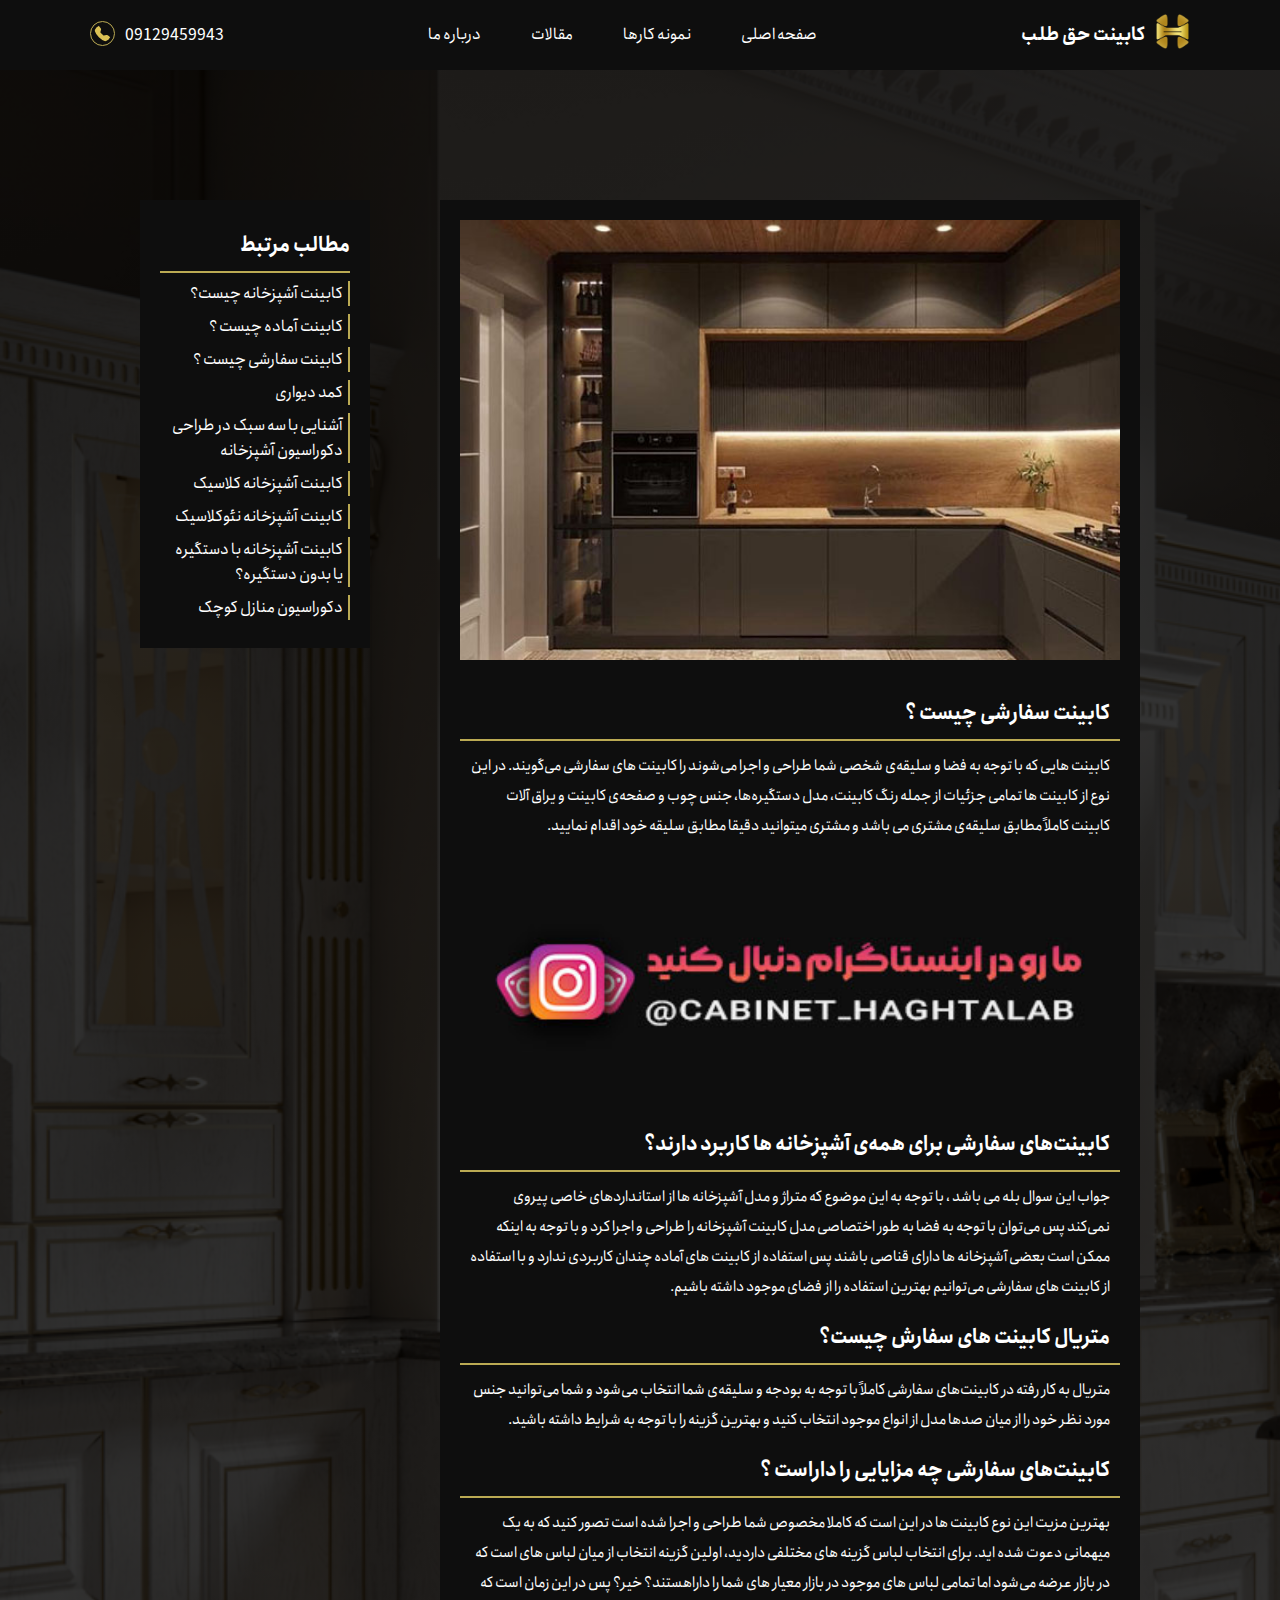
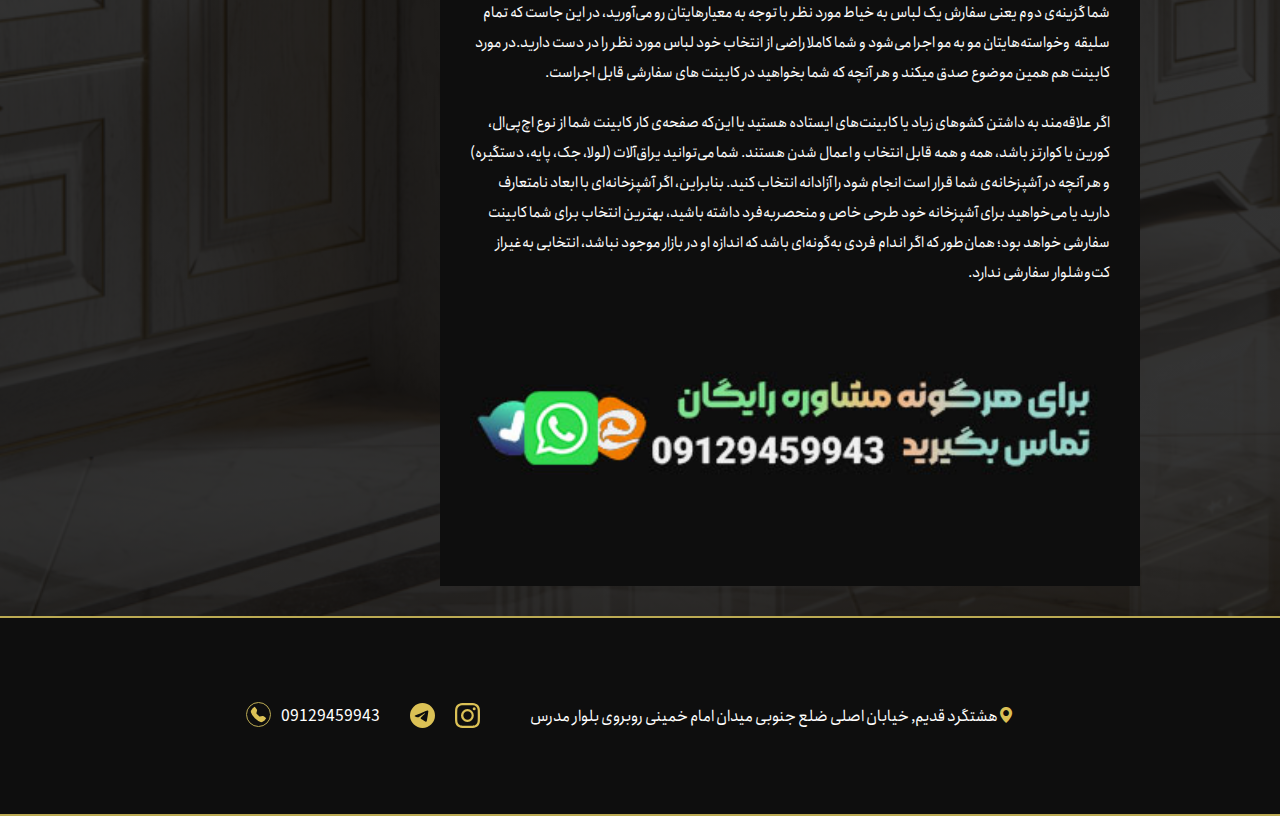
<file: cabinet-sefareshi.html>
<!DOCTYPE html>
<html lang="en">
<head>
    <meta charset="UTF-8">
    <meta name="viewport" content="width=device-width, initial-scale=1.0">
    <title>کابینت سفارشی - کابینت حق طلب</title>

        <!-- favicon -->
        <link rel="shortcut icon" href="./assets/logo-ht.png" type="image/png">
        <!-- style sheets  -->
        <link rel="stylesheet" href="./css/style.css">
        <link rel="stylesheet" href="./css/category-home.css">
        <link rel="stylesheet" href="./css/fonts.css">
        <link rel="stylesheet" href="https://cdn.jsdelivr.net/npm/bootstrap-icons@1.10.5/font/bootstrap-icons.css">

</head>
<body>
    
    <nav>
        <div class="menu-icon" onclick="myFunction(this)">
            <div class="bar1"></div>
            <div class="bar2"></div>
            <div class="bar3"></div>
        </div>

        <div class="logo">
            <a href="index.html"><img src="./assets/logo-ht.png" alt="logo"></a>
            <a href="index.html"><h6>کابینت حق طلب</h6></a>
        </div>

        <div class="navbar">
            <li><a href="index.html">صفحه اصلی</a></li>
            <li><a href="./cabinet-gallery.html">نمونه کارها</a></li>
            <li><a href="./topics-cabinet.html">مقالات</a></li>
            <li><a href="./about-us.html">درباره ما</a></li>
        </div>

        <div class="call-info"> 
            <a href="tel:0912 945 9943"><img src="./assets/icons/telephone-fill.svg" alt=""></a>
            <a href="tel:0912 945 9943">09129459943</a>
        </div>
    </nav>


    <section class="topic-cabinet-amadeh">

        <div class="topic-blog-section">
            <div class="topic-blog-parts">
                <div class="topic-blog-pic">
                    <img src="./assets/higlass-19.jpg" alt="">
                </div>
                <div class="topic-blog-text">
                    <h2>کابینت سفارشی چیست ؟</h2>
                    <p>کابینت هایی که با توجه به فضا و سلیقه‌ی شخصی شما طراحی و اجرا می‌شوند را کابینت های سفارشی می‌گویند. در این نوع از کابینت ها تمامی جزئیات
                        از جمله رنگ کابینت، مدل دستگیره‌ها، جنس چوب و صفحه‌ی کابینت و یراق آلات کابینت کاملاً مطابق سلیقه‌ی مشتری می باشد و مشتری میتوانید دقیقا مطابق سلیقه خود اقدام نمایید.</p>

                        <a href="https://www.instagram.com/cabinet_haghtalab"><img src="./assets/instagram-callout-pic.jpg" alt=""></a>

                        <h2>کابینت‌های  سفارشی برای همه‌ی آشپزخانه ها کاربرد دارند؟</h2>
                        <p>جواب این سوال بله می باشد ، با توجه به این موضوع که متراژ و مدل آشپزخانه ها از استانداردهای خاصی پیروی نمی‌کند پس می‌توان با توجه به فضا به طور اختصاصی مدل کابینت
                            آشپزخانه را طراحی و اجرا کرد و با توجه به اینکه ممکن است بعضی آشپزخانه ها دارای قناصی باشند پس استفاده از کابینت های آماده چندان کاربردی ندارد و با استفاده از کابینت  های سفارشی می‌توانیم بهترین استفاده‌ را از فضای موجود داشته باشیم.</p>
                
                    <h2>متریال کابینت های سفارش چیست؟</h2>
                    <p>
                        متریال به کار رفته در کابینت‌های سفارشی کاملاً با توجه به بودجه‌ و سلیقه‌‌ی شما انتخاب می‌شود و شما می‌توانید جنس مورد نظر خود را از میان صدها مدل از انواع موجود انتخاب کنید و بهترین گزینه را با توجه به شرایط داشته باشید.
                    </p>

                    <h2>کابینت‌های سفارشی چه مزایایی را داراست ؟</h2>
                    <p>
                        بهترین مزیت این نوع کابینت ها در این است که کاملا مخصوص شما طراحی و اجرا شده است
                        تصور کنید که به یک میهمانی دعوت شده اید.   
                        برای انتخاب لباس گزینه های مختلفی داردید، اولین گزینه انتخاب از میان لباس های است که در بازار عرضه می‌شود اما تمامی لباس های موجود در بازار معیار های شما را داراهستند؟
                        خیر؟ پس در این زمان است که شما گزینه‌ی دوم یعنی سفارش یک لباس به خیاط مورد نظر با توجه به معیارهایتان رو می‌آورید، در این جاست که تمام سلیقه ‌ وخواسته‌هایتان مو به مو اجرا می‌شود و  شما کاملا راضی از انتخاب خود لباس مورد نظر را در دست دارید.در مورد کابینت هم همین موضوع صدق میکند و هر آنچه که شما بخواهید در کابینت های سفارشی قابل اجراست.
                    </p>

                    <p>
                        اگر علاقه‌مند به داشتن کشوهای زیاد یا کابینت‌های ایستاده هستید یا این‌که صفحه‌ی کار کابینت شما از نوع اچ‌پی‌ال، کورین یا کوارتز باشد، همه و همه قابل انتخاب و اعمال شدن هستند. شما می‌توانید یراق‌آلات (لولا، جک، پایه، دستگیره) و هر آنچه در آشپزخانه‌ی شما قرار است انجام شود را آزادانه انتخاب کنید. بنابراین، اگر آشپزخانه‌ای با ابعاد نامتعارف دارید یا می‌خواهید برای آشپزخانه خود طرحی خاص و منحصربه‌فرد داشته باشید، بهترین انتخاب برای شما کابینت سفارشی خواهد بود؛ همان‌طور که اگر اندام فردی به‌گونه‌ای باشد که اندازه او در بازار موجود نباشد، انتخابی به‌غیراز کت‌وشلوار سفارشی ندارد.
                    </p>
                
                    <a href="tel:0912 945 9943"><img src="./assets/calling-call-out.jpg" alt=""></a>
                
                </div>
            </div>

            <div class="topic-blog-suggests">
                <h2>مطالب مرتبط</h2>
                <div class="topic-blog-suggest list">
                    <li><a href="./topics/kitchen-cabinet.html">کابینت آشپزخانه چیست؟</a></li>
                    <li><a href="./cabinet-amadeh.html">کابینت آماده چیست ؟</a></li>
                    <li><a href="./cabinet-sefareshi.html">کابینت سفارشی چیست ؟</a></li>
                    <li><a href="./komod-divari.html">کمد دیواری</a></li>
                    <li><a href="./topics/kinds-of-kitchen-cabinet.html">آشنایی با سه سبک در طراحی دکوراسیون آشپزخانه</a></li>
                    <li><a href="./topics/classic-kitchen-cabinet.html">کابینت آشپزخانه کلاسیک</a></li>
                    <li><a href="./topics/neoclassic-kitchen-cabinet.html">کابینت آشپزخانه نئوکلاسیک</a></li>
                    <li><a href="./topics/cabinet-with-knobs.html">کابینت آشپزخانه با دستگیره یا بدون دستگیره؟</a></li>
                    <li><a href="./topics/interior-design-trends.html">دکوراسیون منازل کوچک</a></li>
                </div>
            </div>

        </div>

    </section>


    <footer>

        <div class="footer-address-info">
            <i class="bi bi-geo-alt-fill"></i>
            <p>هشتگرد قدیم, خیابان اصلی ضلع جنوبی میدان امام خمینی روبروی بلوار مدرس</p>
        </div>
    
        <div class="footer-social-link">
            <a href="https://www.instagram.com/cabinet_haghtalab"><img src="./assets/icons/instagram.svg" alt=""></a>
            <a href="https://t.me/Haghtalab_cabinet"><img src="./assets/icons/telegram.svg" alt=""></a>
        </div>
    
        <div class="call-info"> 
            <a href="tel:0912 945 9943"><img src="./assets/icons/telephone-fill.svg" alt=""></a>
            <a href="tel:0912 945 9943">09129459943</a>
        </div>
    </footer>
    
    <script src="./js/index.js"></script>
</body>
</html>
</file>
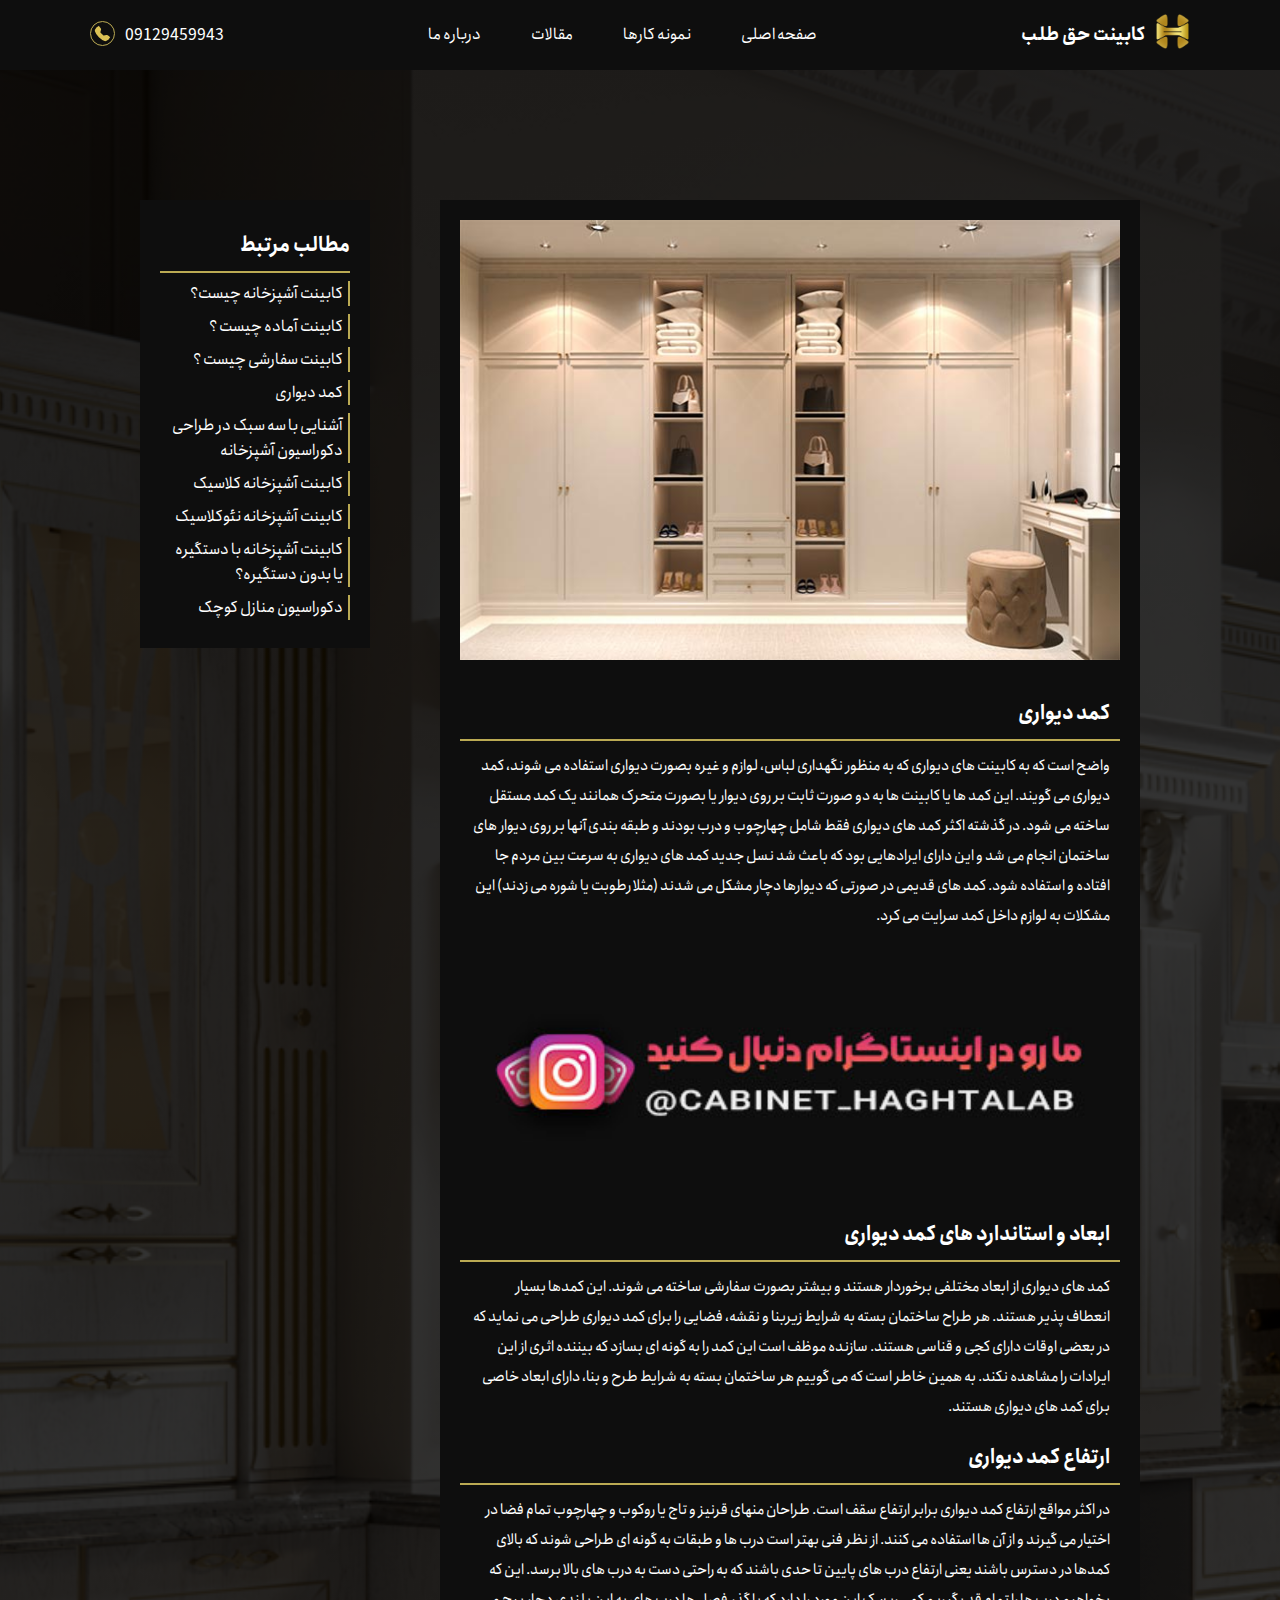
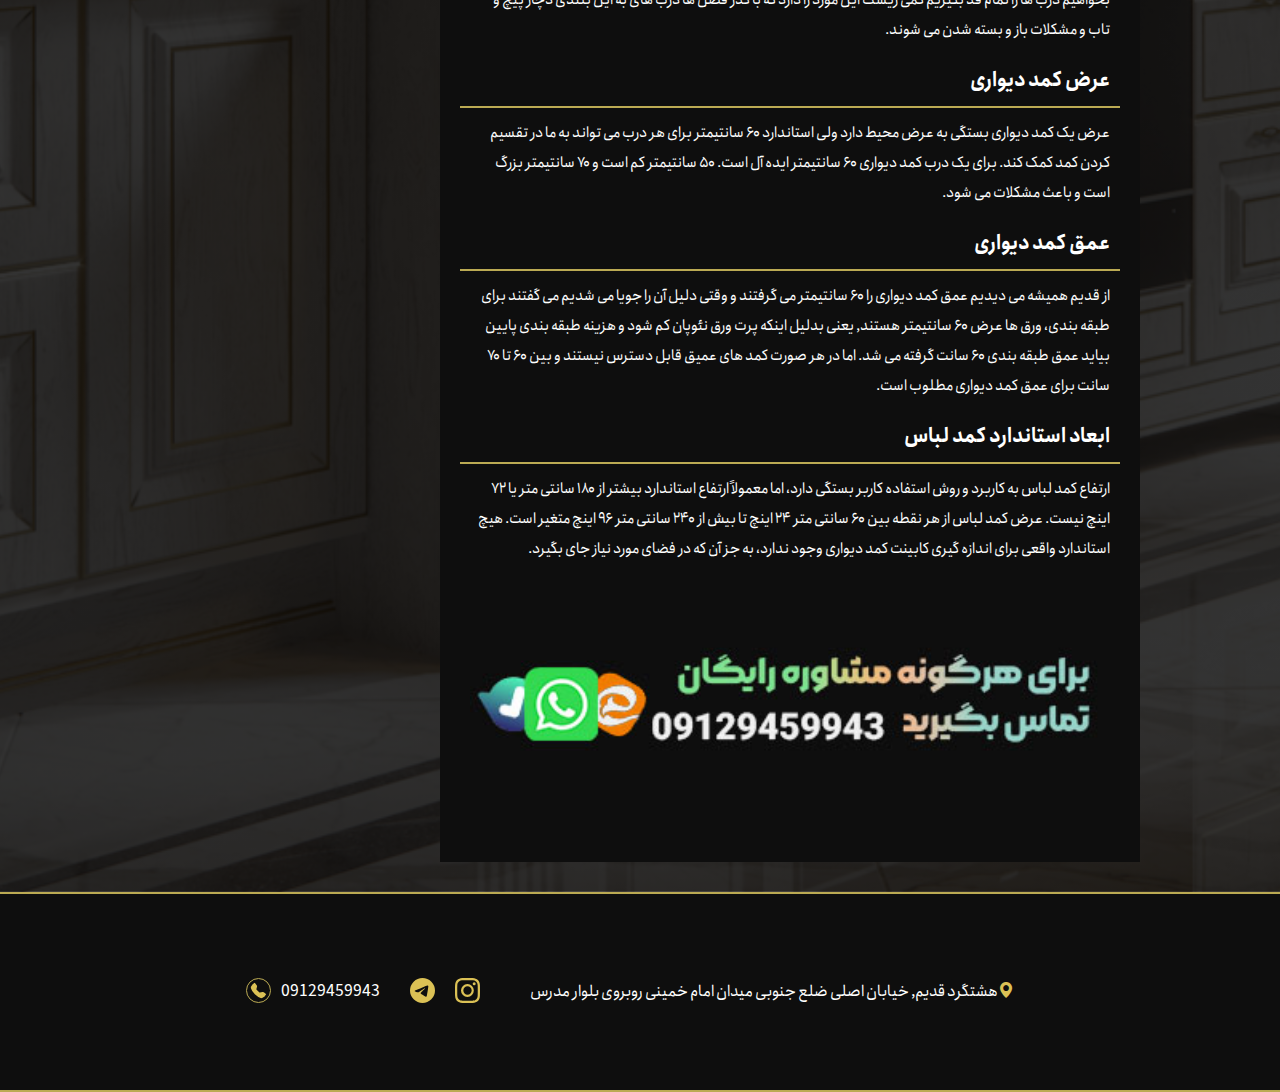
<file: komod-divari.html>
<!DOCTYPE html>
<html lang="en">
<head>
    <meta charset="UTF-8">
    <meta name="viewport" content="width=device-width, initial-scale=1.0">
    <title>کمد دیواری  - کابینت حق طلب</title>

        <!-- favicon -->
        <link rel="shortcut icon" href="./assets/logo-ht.png" type="image/png">
        <!-- style sheets  -->
        <link rel="stylesheet" href="./css/style.css">
        <link rel="stylesheet" href="./css/category-home.css">
        <link rel="stylesheet" href="./css/fonts.css">
        <link rel="stylesheet" href="https://cdn.jsdelivr.net/npm/bootstrap-icons@1.10.5/font/bootstrap-icons.css">

</head>
<body>
    
    <nav>
        <div class="menu-icon" onclick="myFunction(this)">
            <div class="bar1"></div>
            <div class="bar2"></div>
            <div class="bar3"></div>
        </div>

        <div class="logo">
            <a href="index.html"><img src="./assets/logo-ht.png" alt="logo"></a>
            <a href="index.html"><h6>کابینت حق طلب</h6></a>
        </div>

        <div class="navbar">
            <li><a href="index.html">صفحه اصلی</a></li>
            <li><a href="./cabinet-gallery.html">نمونه کارها</a></li>
            <li><a href="./topics-cabinet.html">مقالات</a></li>
            <li><a href="./about-us.html">درباره ما</a></li>
        </div>

        <div class="call-info"> 
            <a href="tel:0912 945 9943"><img src="./assets/icons/telephone-fill.svg" alt=""></a>
            <a href="tel:0912 945 9943">09129459943</a>
        </div>
    </nav>


    <section class="topic-cabinet-amadeh">

        <div class="topic-blog-section">
            <div class="topic-blog-parts">
                <div class="topic-blog-pic">
                    <img src="./assets/komoddivari.jpg" alt="">
                </div>
                <div class="topic-blog-text">
                    <h2>کمد دیواری</h2>
                    <p>
                        واضح است که به کابینت های دیواری که به منظور نگهداری لباس، لوازم و غیره بصورت دیواری استفاده می شوند، کمد دیواری می گویند. این کمد ها یا کابینت ها به
                        دو صورت ثابت بر روی دیوار یا بصورت متحرک همانند یک کمد مستقل ساخته می شود. در گذشته اکثر کمد های دیواری فقط شامل چهارچوب و درب بودند و طبقه بندی آنها بر روی دیوار های ساختمان انجام می شد و این دارای ایرادهایی بود که باعث شد نسل جدید کمد های دیواری به سرعت بین مردم جا افتاده و استفاده شود. کمد های قدیمی در صورتی که دیوارها دچار مشکل می شدند (مثلا رطوبت یا شوره می زدند) این مشکلات به لوازم داخل کمد سرایت می کرد.
                    </p>

                        <a href="https://www.instagram.com/cabinet_haghtalab"><img src="./assets/instagram-callout-pic.jpg" alt=""></a>

                        <h2>ابعاد و استاندارد های کمد دیواری</h2>
                        <p>
                            کمد های دیواری از ابعاد مختلفی برخوردار هستند و بیشتر بصورت سفارشی ساخته می شوند. این کمدها بسیار انعطاف پذیر هستند. هر طراح ساختمان بسته به شرایط زیربنا
                            و نقشه، فضایی را برای کمد دیواری طراحی می نماید که در بعضی اوقات دارای کجی و قناسی هستند. سازنده موظف است این کمد را به گونه ای بسازد که بیننده اثری از این ایرادات را مشاهده نکند. به همین خاطر است که می گوییم هر ساختمان بسته به شرایط طرح و بنا، دارای ابعاد خاصی برای کمد های دیواری هستند.
                        </p>

                        <h2>ارتفاع کمد دیواری</h2>
                        <p>
                            در اکثر مواقع ارتفاع کمد دیواری برابر ارتفاع سقف است.  طراحان منهای قرنیز و تاج یا روکوب و چهارچوب تمام فضا در اختیار می گیرند و از آن ها استفاده می کنند.
                            از نظر فنی بهتر است درب ها و طبقات به گونه ای طراحی شوند که بالای کمدها در دسترس باشند یعنی ارتفاع درب های پایین تا حدی باشند که به راحتی دست به درب های بالا برسد. این که بخواهیم درب ها را تمام قد بگیریم کمی ریسک این مورد را دارد که با گذر فصل ها درب های به این بلندی دچار پیچ و تاب و مشکلات باز و بسته شدن می شوند.
                        </p>

                        <h2>عرض کمد دیواری</h2>
                        <p>
                            عرض یک کمد دیواری بستگی به عرض محیط دارد ولی استاندارد ۶۰ سانتیمتر برای هر درب می تواند به ما در تقسیم کردن کمد کمک کند.
                            برای یک درب کمد دیواری ۶۰ سانتیمتر ایده آل است. ۵۰ سانتیمتر کم است و ۷۰ سانتیمتر بزرگ است و باعث مشکلات می شود.
                        </p>

                        <h2>عمق کمد دیواری</h2>
                        <p>
                            از قدیم همیشه می دیدیم عمق کمد دیواری را ۶۰ سانتیمتر می گرفتند و وقتی دلیل آن را جویا می شدیم می گفتند برای طبقه بندی، ورق ها عرض ۶۰ سانتیمتر هستند,
                            یعنی بدلیل اینکه پرت ورق نئوپان کم شود و هزینه طبقه بندی پایین بیاید عمق طبقه بندی ۶۰ سانت گرفته می شد. اما در هر صورت کمد های عمیق قابل دسترس نیستند و بین ۶۰ تا ۷۰ سانت برای عمق کمد دیواری مطلوب است.
                        </p>

                        <h2>ابعاد استاندارد کمد لباس</h2>
                        <p>
                            ارتفاع کمد لباس به کاربرد و روش استفاده کاربر بستگی دارد، اما معمولاً ارتفاع استاندارد بیشتر از ۱۸۰ سانتی متر یا ۷۲ اینچ نیست.
                            عرض کمد لباس از هر نقطه بین ۶۰ سانتی متر ۲۴ اینچ تا بیش از ۲۴۰ سانتی متر ۹۶ اینچ متغیر است. هیچ استاندارد واقعی برای اندازه گیری کابینت کمد دیواری وجود ندارد، به جز آن که در فضای مورد نیاز جای بگیرد.
                        </p>

                        <a href="tel:0912 945 9943"><img src="./assets/calling-call-out.jpg" alt=""></a>


                </div>
            </div>

            <div class="topic-blog-suggests">
                <h2>مطالب مرتبط</h2>
                <div class="topic-blog-suggest list">
                    <li><a href="./topics/kitchen-cabinet.html">کابینت آشپزخانه چیست؟</a></li>
                    <li><a href="./cabinet-amadeh.html">کابینت آماده چیست ؟</a></li>
                    <li><a href="./cabinet-sefareshi.html">کابینت سفارشی چیست ؟</a></li>
                    <li><a href="./komod-divari.html">کمد دیواری</a></li>
                    <li><a href="./topics/kinds-of-kitchen-cabinet.html">آشنایی با سه سبک در طراحی دکوراسیون آشپزخانه</a></li>
                    <li><a href="./topics/classic-kitchen-cabinet.html">کابینت آشپزخانه کلاسیک</a></li>
                    <li><a href="./topics/neoclassic-kitchen-cabinet.html">کابینت آشپزخانه نئوکلاسیک</a></li>
                    <li><a href="./topics/cabinet-with-knobs.html">کابینت آشپزخانه با دستگیره یا بدون دستگیره؟</a></li>
                    <li><a href="./topics/interior-design-trends.html">دکوراسیون منازل کوچک</a></li>
                </div>
            </div>

        </div>

    </section>


    <footer>

        <div class="footer-address-info">
            <i class="bi bi-geo-alt-fill"></i>
            <p>هشتگرد قدیم, خیابان اصلی ضلع جنوبی میدان امام خمینی روبروی بلوار مدرس</p>
        </div>
    
        <div class="footer-social-link">
            <a href="https://www.instagram.com/cabinet_haghtalab"><img src="./assets/icons/instagram.svg" alt=""></a>
            <a href="https://t.me/Haghtalab_cabinet"><img src="./assets/icons/telegram.svg" alt=""></a>
        </div>
    
        <div class="call-info"> 
            <a href="tel:0912 945 9943"><img src="./assets/icons/telephone-fill.svg" alt=""></a>
            <a href="tel:0912 945 9943">09129459943</a>
        </div>
    </footer>
    
    <script src="./js/index.js"></script>
</body>
</html>
</file>
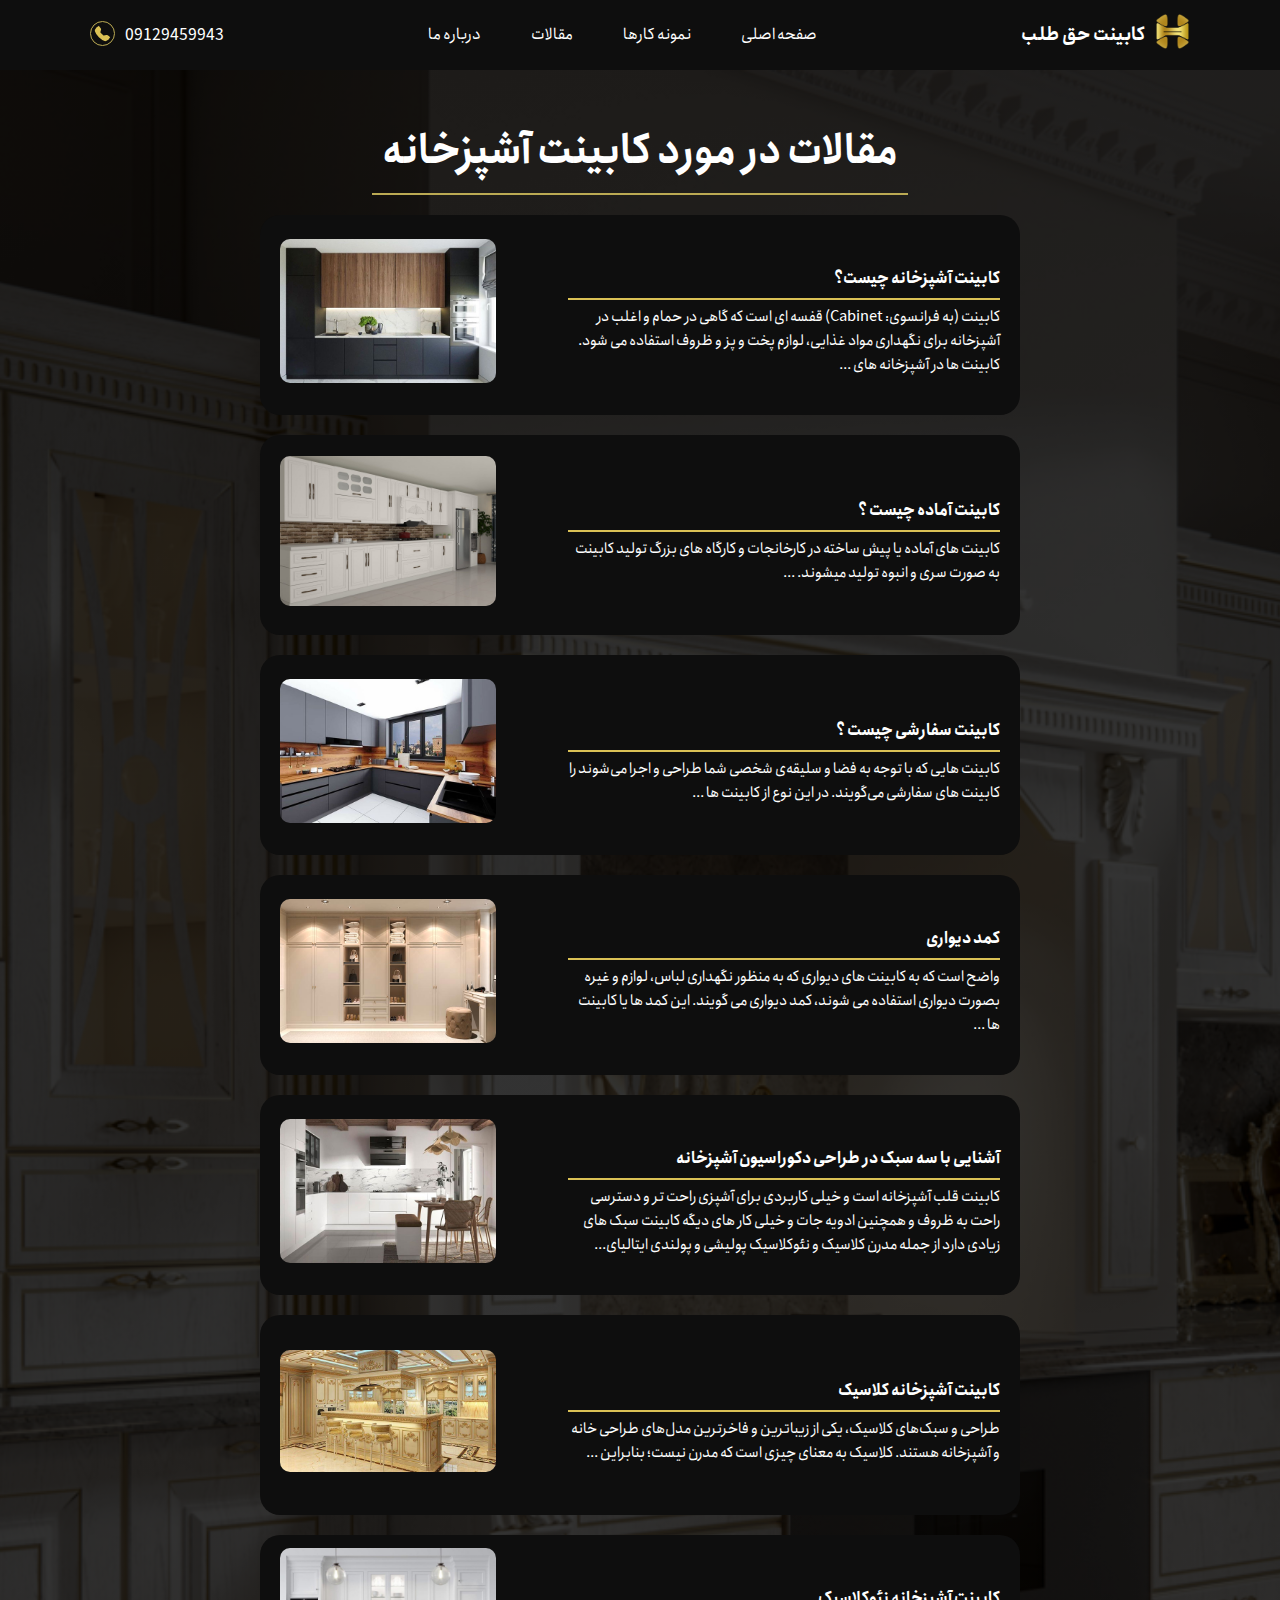
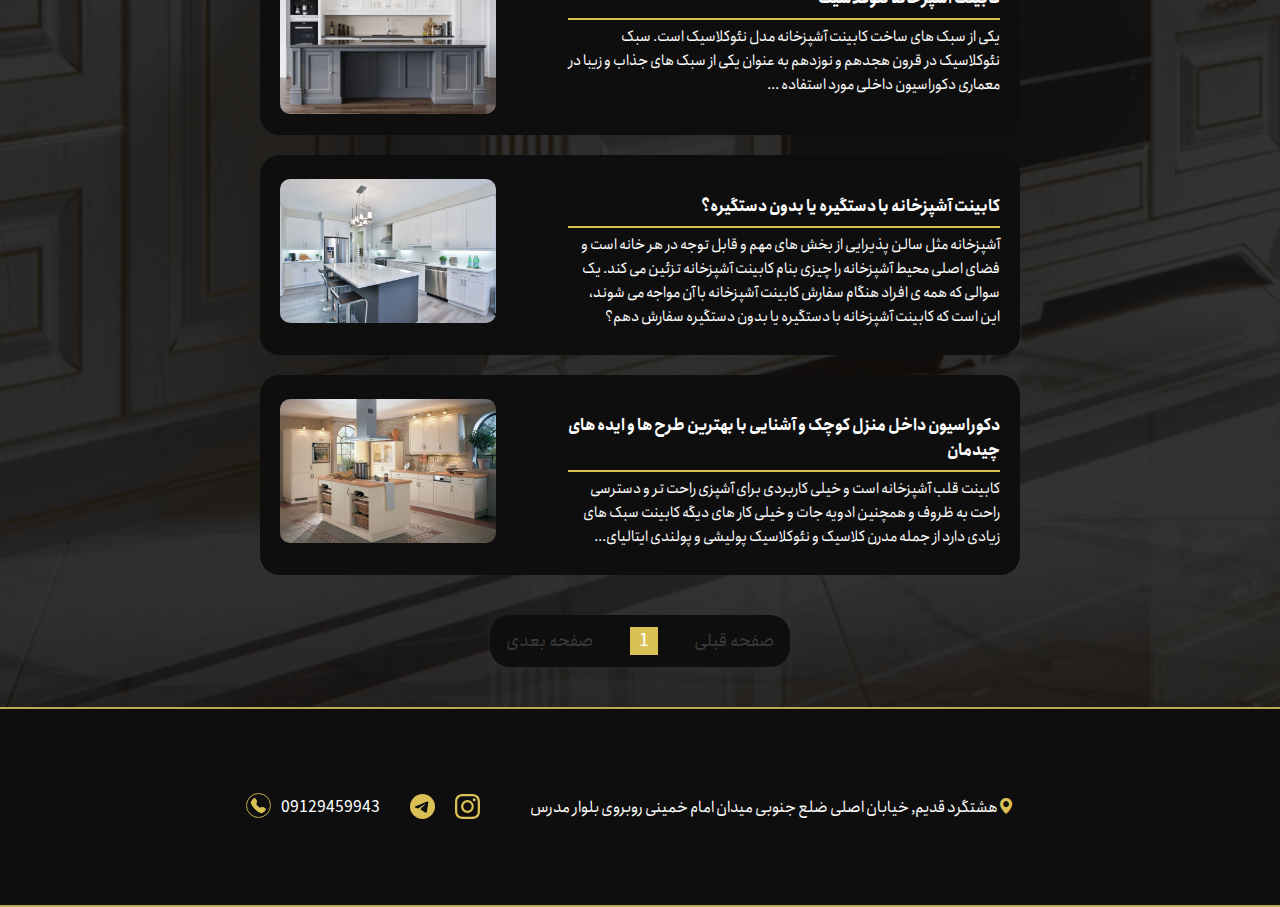
<file: topics-cabinet.html>
<!DOCTYPE html>
<html lang="en">
<head>
    <meta charset="UTF-8">
    <meta name="viewport" content="width=device-width, initial-scale=1.0">
    <title>مقالات کابینت</title>

        <!-- favicon -->
        <link rel="shortcut icon" href="./assets/logo-ht.png" type="image/png">
        <!-- style sheets  -->
        <link rel="stylesheet" href="./css/style.css">
        <link rel="stylesheet" href="./css/topics.cabinet.css">
        <link rel="stylesheet" href="./css/fonts.css">
        <link rel="stylesheet" href="https://cdn.jsdelivr.net/npm/bootstrap-icons@1.10.5/font/bootstrap-icons.css">
</head>
<body>
    <nav>
        <div class="menu-icon" onclick="myFunction(this)">
            <div class="bar1"></div>
            <div class="bar2"></div>
            <div class="bar3"></div>
        </div>

        <div class="logo">
            <a href="index.html"><img src="./assets/logo-ht.png" alt="logo"></a>
            <a href="index.html"><h6>کابینت حق طلب</h6></a>
        </div>

        <div class="navbar">
            <li><a href="index.html">صفحه اصلی</a></li>
            <li><a href="./cabinet-gallery.html">نمونه کارها</a></li>
            <li><a href="./topics-cabinet.html">مقالات</a></li>
            <li><a href="./about-us.html">درباره ما</a></li>
        </div>

        <div class="call-info"> 
            <a href="tel:0912 945 9943"><img src="./assets/icons/telephone-fill.svg" alt=""></a>
            <a href="tel:0912 945 9943">09129459943</a>
        </div>
    </nav>



    <div class="topics-cabinets">
        <div class="topics-cabinets-parts">
            <div class="topics-cabinets-parts-title">
                <h1>مقالات در مورد کابینت آشپزخانه</h1>
            </div>
            <div class="content">
                <ul id="paginationList">
                    <li>
                        <a  href="./topics/kitchen-cabinet.html">
                            <div class="topics-cabinets-part">
                                <div class="topics-cabinets-part-text">
                                    <h4>کابینت آشپزخانه چیست؟</h4>
                                    <p>کابینت (به فرانسوی: Cabinet) قفسه‌ ای است که گاهی در حمام و اغلب در آشپزخانه برای نگهداری مواد غذایی، لوازم پخت‌ و پز و ظروف استفاده می‌ شود. کابینت‌ ها در آشپزخانه‌ های ...
                                    </p>
                                </div>
                                <div class="topics-cabinets-part-img">
                                    <img src="./assets/higlass-16.jpg" alt="">
                                </div>
                            </div>
                        </a>
                    </li>
                    <li>
                        <a  href="./cabinet-amadeh.html">
                            <div class="topics-cabinets-part">
                                <div class="topics-cabinets-part-text">
                                    <h4>کابینت آماده چیست ؟</h4>
                                    <p>
                                        کابینت های آماده یا پیش ساخته در کارخانجات و کارگاه های بزرگ تولید کابینت به صورت سری و انبوه تولید میشوند. ...
                                    </p>
                                </div>
                                <div class="topics-cabinets-part-img">
                                    <img src="./assets/کابینت-آماده.jpg" alt="">
                                </div>
                            </div>
                        </a>
                    </li>
                    <li>
                        <a  href="./cabinet-sefareshi.html">
                            <div class="topics-cabinets-part">
                                <div class="topics-cabinets-part-text">
                                    <h4>کابینت سفارشی چیست ؟</h4>
                                    <p>کابینت هایی که با توجه به فضا و سلیقه‌ی شخصی شما طراحی و اجرا می‌شوند را کابینت های سفارشی می‌گویند. در این نوع از کابینت ها  ...
                                    </p>
                                </div>
                                <div class="topics-cabinets-part-img">
                                    <img src="./assets/higlass-17.jpg" alt="">
                                </div>
                            </div>
                        </a>
                    </li>
                    <li>
                        <a  href="./komod-divari.html">
                            <div class="topics-cabinets-part">
                                <div class="topics-cabinets-part-text">
                                    <h4>کمد دیواری</h4>
                                    <p>واضح است که به کابینت های دیواری که به منظور نگهداری لباس، لوازم و غیره بصورت دیواری استفاده می شوند، کمد دیواری می گویند. این کمد ها یا کابینت ها ...
                                    </p>
                                </div>
                                <div class="topics-cabinets-part-img">
                                    <img src="./assets/komoddivari.jpg" alt="">
                                </div>
                            </div>
                        </a>
                    </li>
                    <li>
                        <a  href="./topics/kinds-of-kitchen-cabinet.html">
                            <div class="topics-cabinets-part">
                                <div class="topics-cabinets-part-text">
                                    <h4>آشنایی با سه سبک در طراحی دکوراسیون آشپزخانه</h4>
                                    <p>کابینت قلب آشپزخانه است و خیلی کاربردی برای آشپزی راحت تر و دسترسی راحت به ظروف و همچنین ادویه جات
                                        و خیلی کار های دیگه کابینت سبک های زیادی دارد از جمله مدرن کلاسیک و نئوکلاسیک پولیشی و پولندی ایتالیای...
                                    </p>
                                </div>
                                <div class="topics-cabinets-part-img">
                                    <img src="./assets/higlass-14.jpg" alt="">
                                </div>
                            </div>
                        </a>
                    </li>
                    <li>
                        <a  href="./topics/classic-kitchen-cabinet.html">
                            <div class="topics-cabinets-part">
                                <div class="topics-cabinets-part-text">
                                    <h4>کابینت آشپزخانه کلاسیک</h4>
                                    <p>
                                        طراحی و سبک‌های کلاسیک، یکی از زیباترین و فاخر‌ترین مدل‌های طراحی خانه و آشپزخانه هستند. کلاسیک به معنای چیزی است که مدرن نیست؛ بنابراین ...
                                    </p>
                                </div>
                                <div class="topics-cabinets-part-img">
                                    <img src="./assets/memberan-5.jpg" alt="">
                                </div>
                            </div>
                        </a>
                    </li>
                    <li>
                        <a  href="./topics/neoclassic-kitchen-cabinet.html">
                            <div class="topics-cabinets-part">
                                <div class="topics-cabinets-part-text">
                                    <h4>کابینت آشپزخانه نئوکلاسیک</h4>
                                    <p> یکی از سبک های ساخت کابینت آشپزخانه مدل نئوکلاسیک است. سبک نئوکلاسیک در قرون هجدهم و نوزدهم به عنوان یکی از سبک های جذاب و زیبا در معماری دکوراسیون داخلی مورد استفاده ...
                                    </p>
                                </div>
                                <div class="topics-cabinets-part-img">
                                    <img src="./assets/neoclassic-7.jpg" alt="">
                                </div>
                            </div>
                        </a>
                    </li>
                    <li>
                        <a  href="./topics/cabinet-with-knobs.html">
                            <div class="topics-cabinets-part">
                                <div class="topics-cabinets-part-text">
                                    <h4>کابینت آشپزخانه با دستگیره یا بدون دستگیره؟</h4>
                                    <p>آشپزخانه مثل سالن پذیرایی از بخش های مهم و قابل توجه در هر خانه است و فضای اصلی محیط آشپزخانه را چیزی بنام کابینت آشپزخانه تزئین می کند. یک سوالی که همه ی افراد هنگام سفارش کابینت آشپزخانه با آن مواجه می شوند، این است که کابینت آشپزخانه با دستگیره یا بدون دستگیره سفارش دهم؟</p>
                                </div>
                                <div class="topics-cabinets-part-img">
                                    <img src="./assets/cabinet-knobs.jpg" alt="">
                                </div>
                            </div>
                        </a>
                    </li>
                    <li>
                        <a  href="./topics/interior-design-trends.html">
                            <div class="topics-cabinets-part">
                                <div class="topics-cabinets-part-text">
                                    <h4>دکوراسیون داخل منزل کوچک و آشنایی با بهترین طرح ها و ایده های چیدمان</h4>
                                    <p>کابینت قلب آشپزخانه است و خیلی کاربردی برای آشپزی راحت تر و دسترسی راحت به ظروف و همچنین ادویه جات
                                        و خیلی کار های دیگه کابینت سبک های زیادی دارد از جمله مدرن کلاسیک و نئوکلاسیک پولیشی و پولندی ایتالیای...
                                    </p>
                                </div>
                                <div class="topics-cabinets-part-img">
                                    <img src="./assets/higlass-18.jpg" alt="">
                                </div>
                            </div>
                        </a>
                    </li>

                
                </ul>
            </div>
        </div>
        <div class="pagination-container">
            <div class="pagination">
                <button class="control" id="prev" title="Prevoius page">
                    صفحه قبلی
                </button>
                <div class="pageNumbers">
                    <!-- page numbers  -->
                </div>
                <button class="control" id="next" title=" Next page">
                    صفحه بعدی
                </button>
            </div>
        </div>
    </div>
    <script src="./js/pagination.js"></script>








    <footer>

        <div class="footer-address-info">
            <i class="bi bi-geo-alt-fill"></i>
            <p>هشتگرد قدیم, خیابان اصلی ضلع جنوبی میدان امام خمینی روبروی بلوار مدرس</p>
        </div>
    
        <div class="footer-social-link">
            <a href="https://www.instagram.com/cabinet_haghtalab"><img src="./assets/icons/instagram.svg" alt=""></a>
            <a href="https://t.me/Haghtalab_cabinet"><img src="./assets/icons/telegram.svg" alt=""></a>
        </div>
    
        <div class="call-info"> 
            <a href="tel:0912 945 9943"><img src="./assets/icons/telephone-fill.svg" alt=""></a>
            <a href="tel:0912 945 9943">09129459943</a>
        </div>
    </footer>

    <script src="./js/index.js"></script>
</body>
</html>
</file>
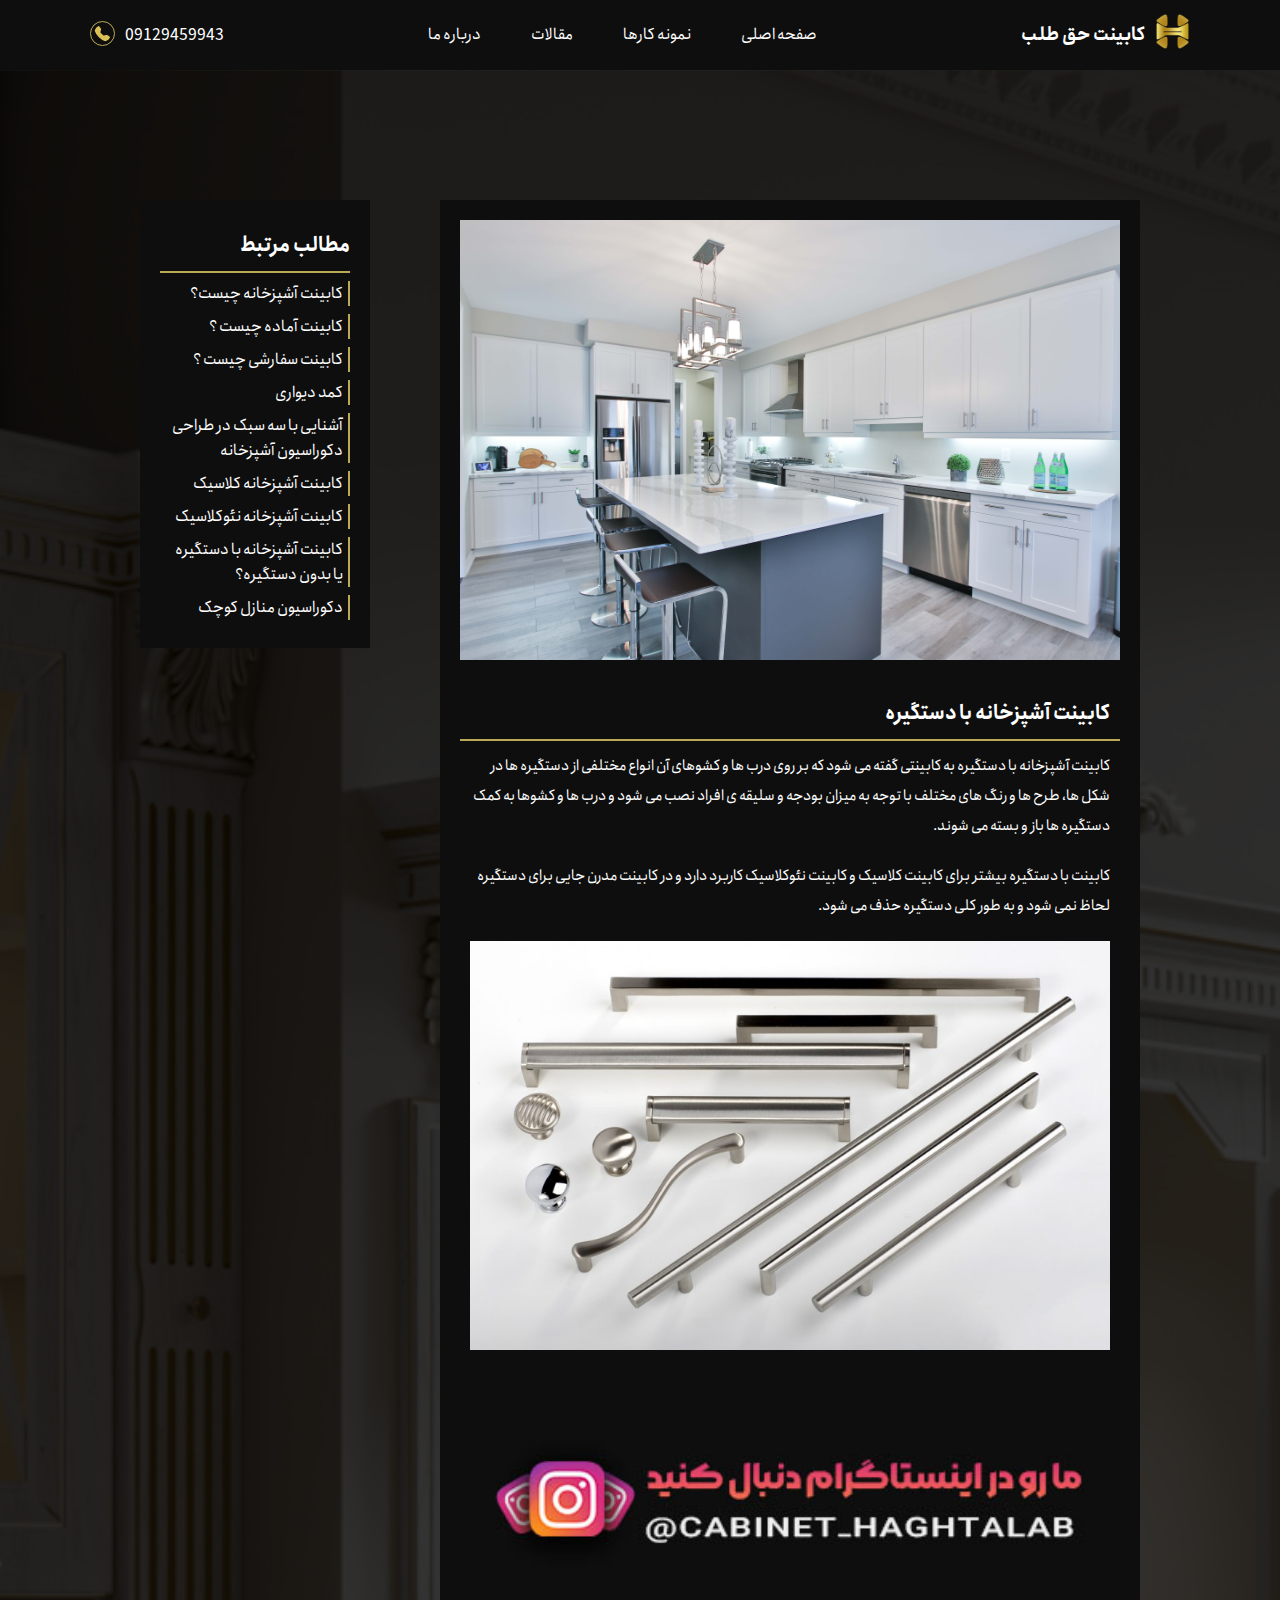
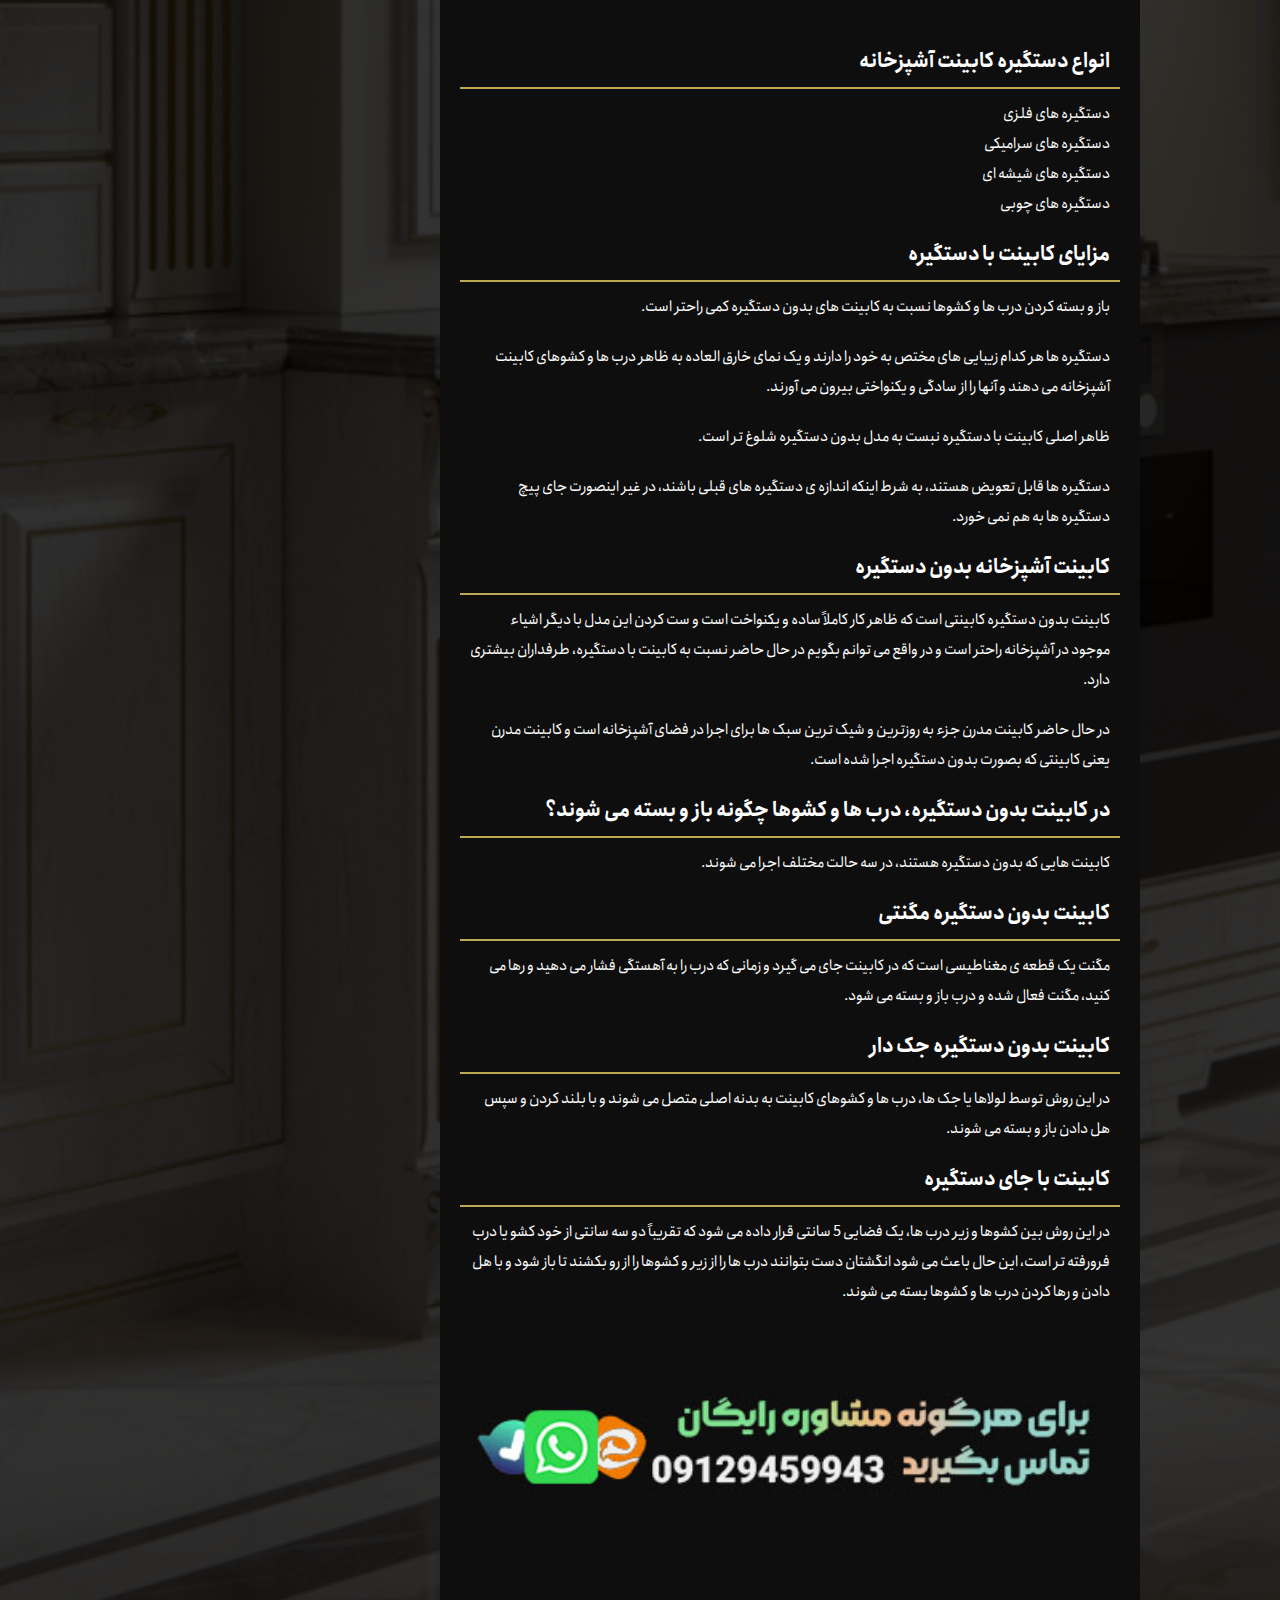
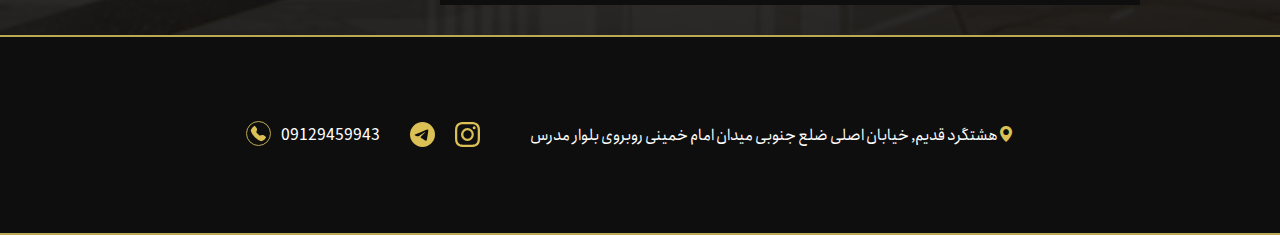
<file: topics/cabinet-with-knobs.html>
<!DOCTYPE html>
<html lang="en">
<head>
    <meta charset="UTF-8">
    <meta name="viewport" content="width=device-width, initial-scale=1.0">
    <title>کابینت آشپزخانه با دستگیره یا بدون دستگیره      - کابینت حق طلب</title>

        <!-- favicon -->
        <link rel="shortcut icon" href="../assets/logo-ht.png" type="image/png">
        <!-- style sheets  -->
        <link rel="stylesheet" href="../css/style.css">
        <link rel="stylesheet" href="../css/category-home.css">
        <link rel="stylesheet" href="../css/fonts.css">
        <link rel="stylesheet" href="https://cdn.jsdelivr.net/npm/bootstrap-icons@1.10.5/font/bootstrap-icons.css">

</head>
<body>
    
    <nav>
        <div class="menu-icon" onclick="myFunction(this)">
            <div class="bar1"></div>
            <div class="bar2"></div>
            <div class="bar3"></div>
        </div>

        <div class="logo">
            <a href="../index.html"><img src="../assets/logo-ht.png" alt="logo"></a>
            <a href="../index.html"><h6>کابینت حق طلب</h6></a>
        </div>

        <div class="navbar">
            <li><a href="../index.html">صفحه اصلی</a></li>
            <li><a href="../cabinet-gallery.html">نمونه کارها</a></li>
            <li><a href="../topics-cabinet.html">مقالات</a></li>
            <li><a href="../about-us.html">درباره ما</a></li>
        </div>

        <div class="call-info"> 
            <a href="tel:0912 945 9943"><img src="../assets/icons/telephone-fill.svg" alt=""></a>
            <a href="tel:0912 945 9943">09129459943</a>
        </div>
    </nav>


    <section class="topic-cabinet-amadeh">

        <div class="topic-blog-section">
            <div class="topic-blog-parts">
                <div class="topic-blog-pic">
                    <img src="../assets/cabinet-knobs.jpg" alt="">
                </div>
                <div class="topic-blog-text">
                    <h2>کابینت آشپزخانه با دستگیره</h2>
                    <p>
                        کابینت آشپزخانه با دستگیره به کابینتی گفته می شود که بر روی درب ها و کشوهای آن انواع مختلفی از دستگیره ها در شکل ها، طرح ها و رنگ های مختلف با توجه به میزان بودجه و سلیقه ی افراد نصب می شود و درب ها و کشوها به کمک دستگیره ها باز و بسته می شوند.
                    </p>
                    <p>
                        کابینت با دستگیره بیشتر برای کابینت کلاسیک و کابینت نئوکلاسیک کاربرد دارد و در کابینت مدرن جایی برای دستگیره لحاظ نمی شود و به طور کلی دستگیره حذف می شود.
                    </p>

                    <img src="../assets/cabinet-knobs-3.jpg" alt="">

                    <a href="https://www.instagram.com/cabinet_haghtalab"><img src="../assets/instagram-callout-pic.jpg" alt=""></a>

                    <h2>انواع دستگیره کابینت آشپزخانه</h2>
                    <p>
                        دستگیره های فلزی <br> دستگیره های سرامیکی <br> دستگیره های شیشه ای <br> دستگیره های چوبی
                    </p>

                    <h2>مزایای کابینت با دستگیره</h2>
                    <p>
                        باز و بسته کردن درب ها و کشوها نسبت به کابینت های بدون دستگیره کمی راحتر است.
                    </p>
                    <p>
                        دستگیره ها هر کدام زیبایی های مختص به خود را دارند و یک نمای خارق العاده به ظاهر درب ها و کشوهای کابینت آشپزخانه می دهند و آنها را از سادگی و یکنواختی بیرون می آورند.
                    </p>
                    <p>
                        ظاهر اصلی کابینت با دستگیره نبست به مدل بدون دستگیره شلوغ تر است.
                    </p>
                    <p>
                        دستگیره ها قابل تعویض هستند، به شرط اینکه اندازه ی دستگیره های قبلی باشند، در غیر اینصورت جای پیچ دستگیره ها به هم نمی خورد.
                    </p>

                    <h2>کابینت آشپزخانه بدون دستگیره</h2>
                    <p>
                        کابینت بدون دستگیره کابینتی است که ظاهر کار کاملاً ساده و یکنواخت است و ست کردن این مدل با دیگر اشیاء موجود در آشپزخانه راحتر است و در واقع می توانم بگویم در حال حاضر نسبت به کابینت با دستگیره، طرفداران بیشتری دارد.
                    </p>
                    <p>
                        در حال حاضر کابینت مدرن جزء به روزترین و شیک ترین سبک ها برای اجرا در فضای آشپزخانه است و کابینت مدرن یعنی کابینتی که بصورت بدون دستگیره اجرا شده است.
                    </p>

                    <h2>در کابینت بدون دستگیره، درب ها و کشوها چگونه باز و بسته می شوند؟</h2>
                    <p>
                        کابینت هایی که بدون دستگیره هستند، در سه حالت مختلف اجرا می شوند.
                    </p>

                    <h2>کابینت بدون دستگیره مگنتی</h2>
                    <p>مگنت یک قطعه ی مغناطیسی است که در کابینت جای می گیرد و زمانی که درب را به آهستگی فشار می دهید و رها می کنید، مگنت فعال شده و درب باز و بسته می شود.</p>

                    <h2>کابینت بدون دستگیره جک دار</h2>
                    <p>در این روش توسط لولاها یا جک ها، درب ها و کشوهای کابینت به بدنه اصلی متصل می شوند و با بلند کردن و سپس هل دادن باز و بسته می شوند.</p>

                    <h2>کابینت با جای دستگیره</h2>
                    <p>
                        در این روش بین کشوها و زیر درب ها، یک فضایی 5 سانتی قرار داده می شود که تقریباً دو سه سانتی از خود کشو یا درب فرورفته تر است، این حال باعث می شود انگشتان دست بتوانند درب ها را از زیر و کشوها را از رو بکشند تا باز شود و با هل دادن و رها کردن درب ها و کشوها بسته می شوند.
                    </p>

                    <a href="tel:0912 945 9943"><img src="../assets/calling-call-out.jpg" alt=""></a>


                
                
                </div>
            </div>

            <div class="topic-blog-suggests">
                <h2>مطالب مرتبط</h2>
                <div class="topic-blog-suggest list">
                    <li><a href="./kitchen-cabinet.html">کابینت آشپزخانه چیست؟</a></li>
                    <li><a href="../cabinet-amadeh.html">کابینت آماده چیست ؟</a></li>
                    <li><a href="../cabinet-sefareshi.html">کابینت سفارشی چیست ؟</a></li>
                    <li><a href="../komod-divari.html">کمد دیواری</a></li>
                    <li><a href="./kinds-of-kitchen-cabinet.html">آشنایی با سه سبک در طراحی دکوراسیون آشپزخانه</a></li>
                    <li><a href="./classic-kitchen-cabinet.html">کابینت آشپزخانه کلاسیک</a></li>
                    <li><a href="./neoclassic-kitchen-cabinet.html">کابینت آشپزخانه نئوکلاسیک</a></li>
                    <li><a href="./cabinet-with-knobs.html">کابینت آشپزخانه با دستگیره یا بدون دستگیره؟</a></li>
                    <li><a href="./interior-design-trends.html">دکوراسیون منازل کوچک</a></li>
                </div>
            </div>

        </div>

    </section>


    <footer>

        <div class="footer-address-info">
            <i class="bi bi-geo-alt-fill"></i>
            <p>هشتگرد قدیم, خیابان اصلی ضلع جنوبی میدان امام خمینی روبروی بلوار مدرس</p>
        </div>
    
        <div class="footer-social-link">
            <a href="https://www.instagram.com/cabinet_haghtalab"><img src="../assets/icons/instagram.svg" alt=""></a>
            <a href="https://t.me/Haghtalab_cabinet"><img src="../assets/icons/telegram.svg" alt=""></a>
        </div>
    
        <div class="call-info"> 
            <a href="tel:0912 945 9943"><img src="../assets/icons/telephone-fill.svg" alt=""></a>
            <a href="tel:0912 945 9943">09129459943</a>
        </div>
    </footer>
    
    <script src="../js/index.js"></script>
</body>
</html>
</file>
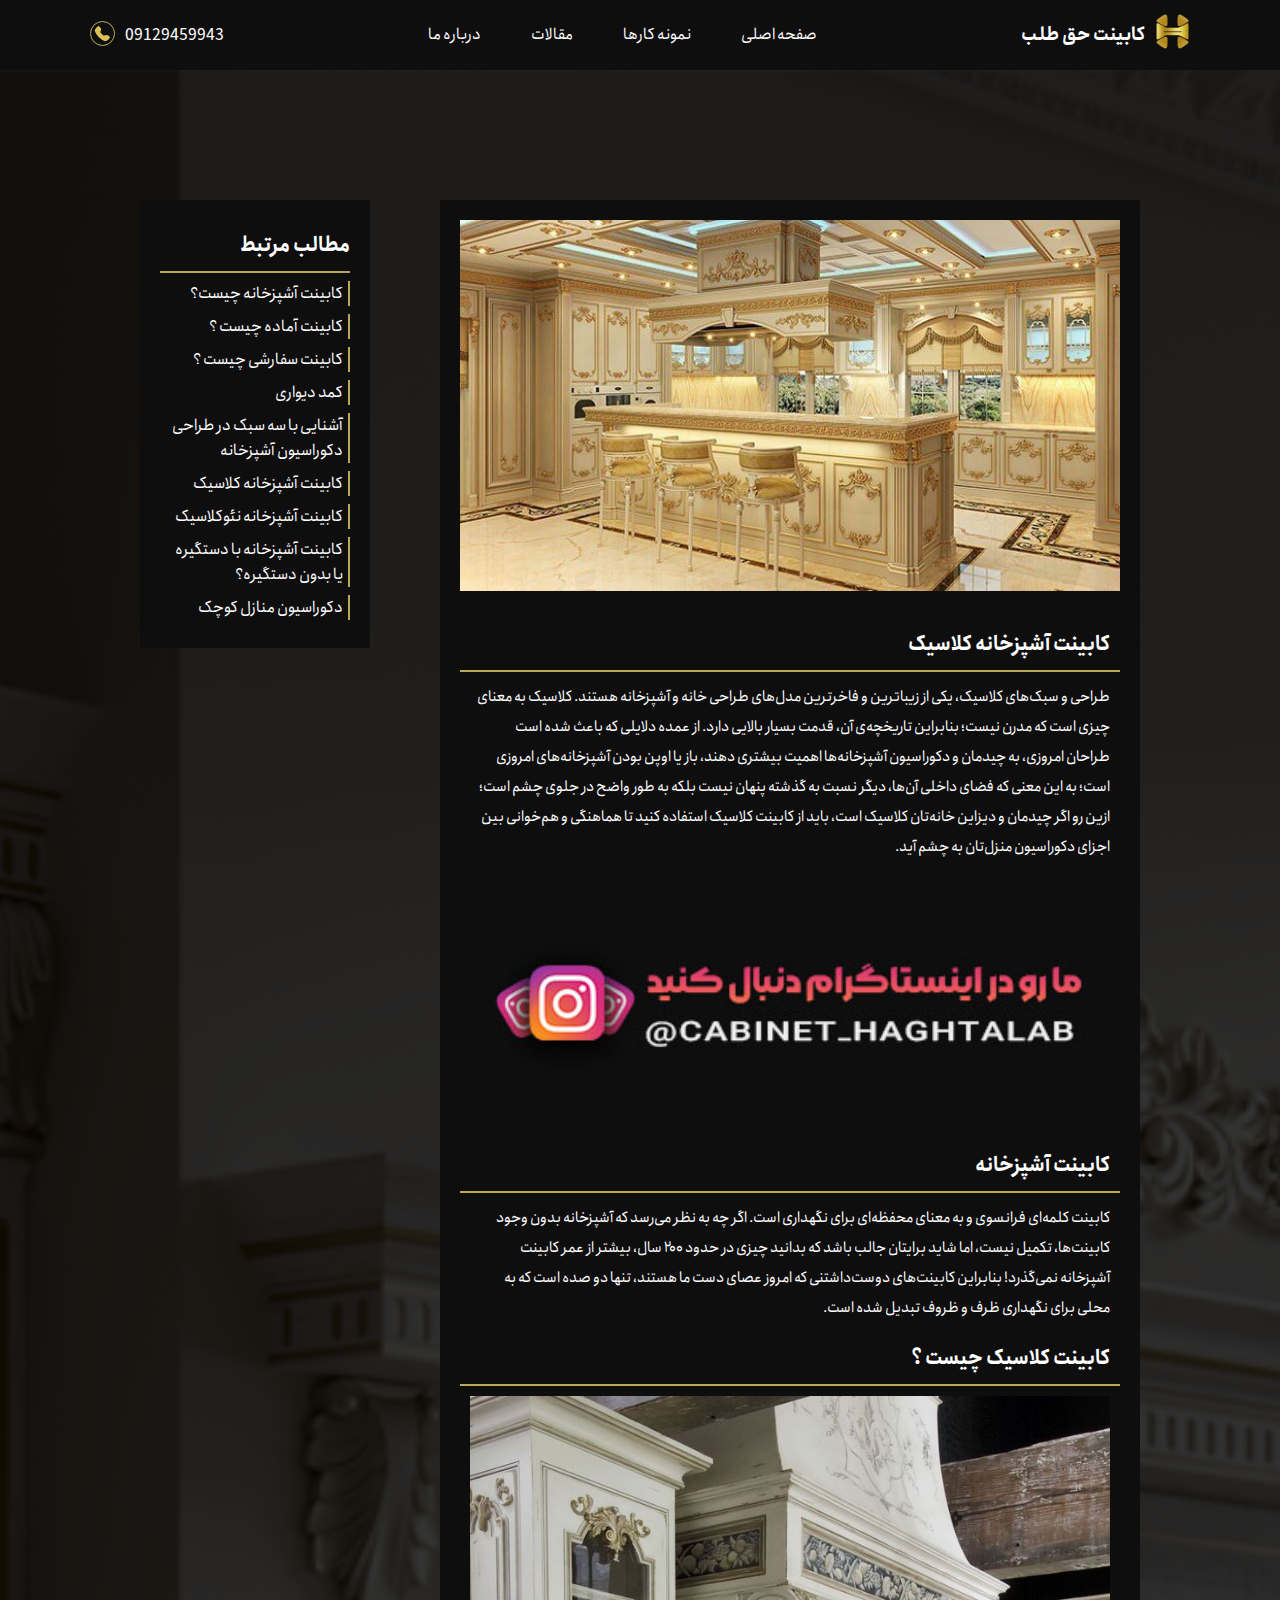
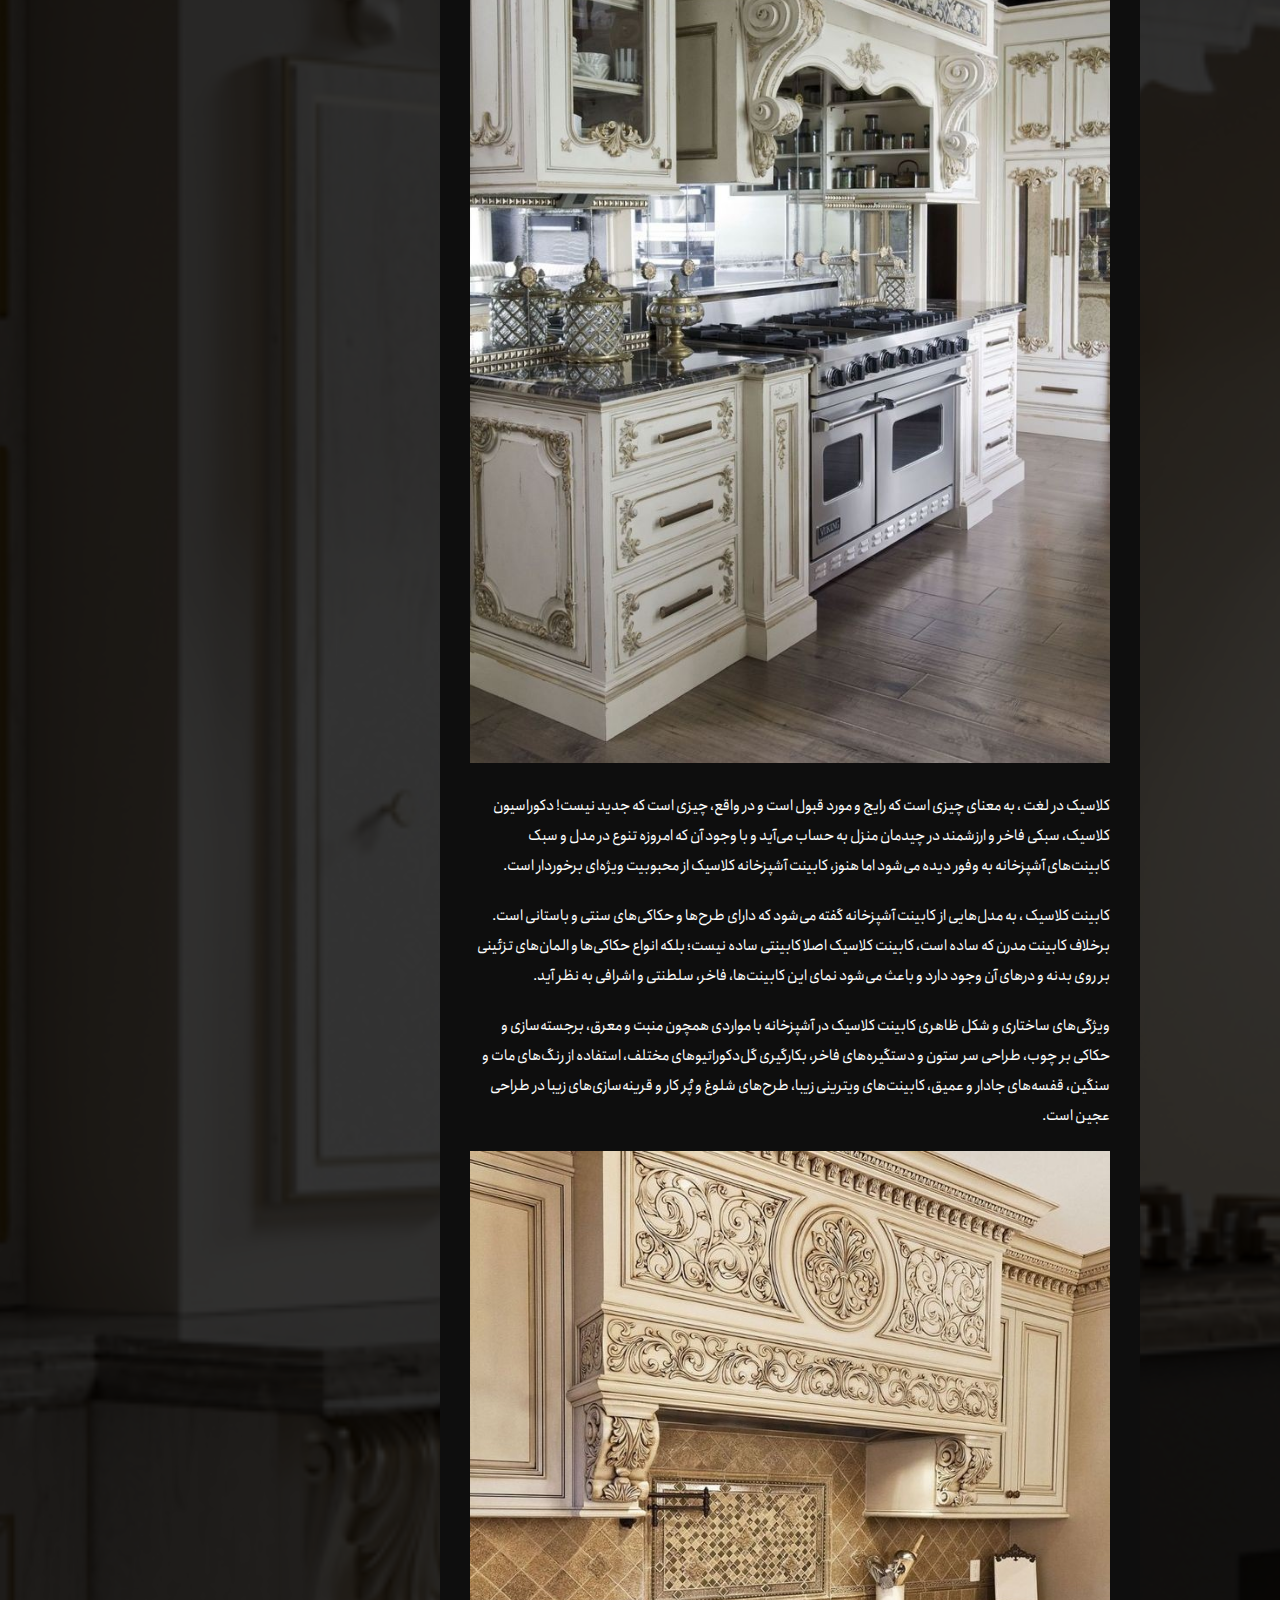
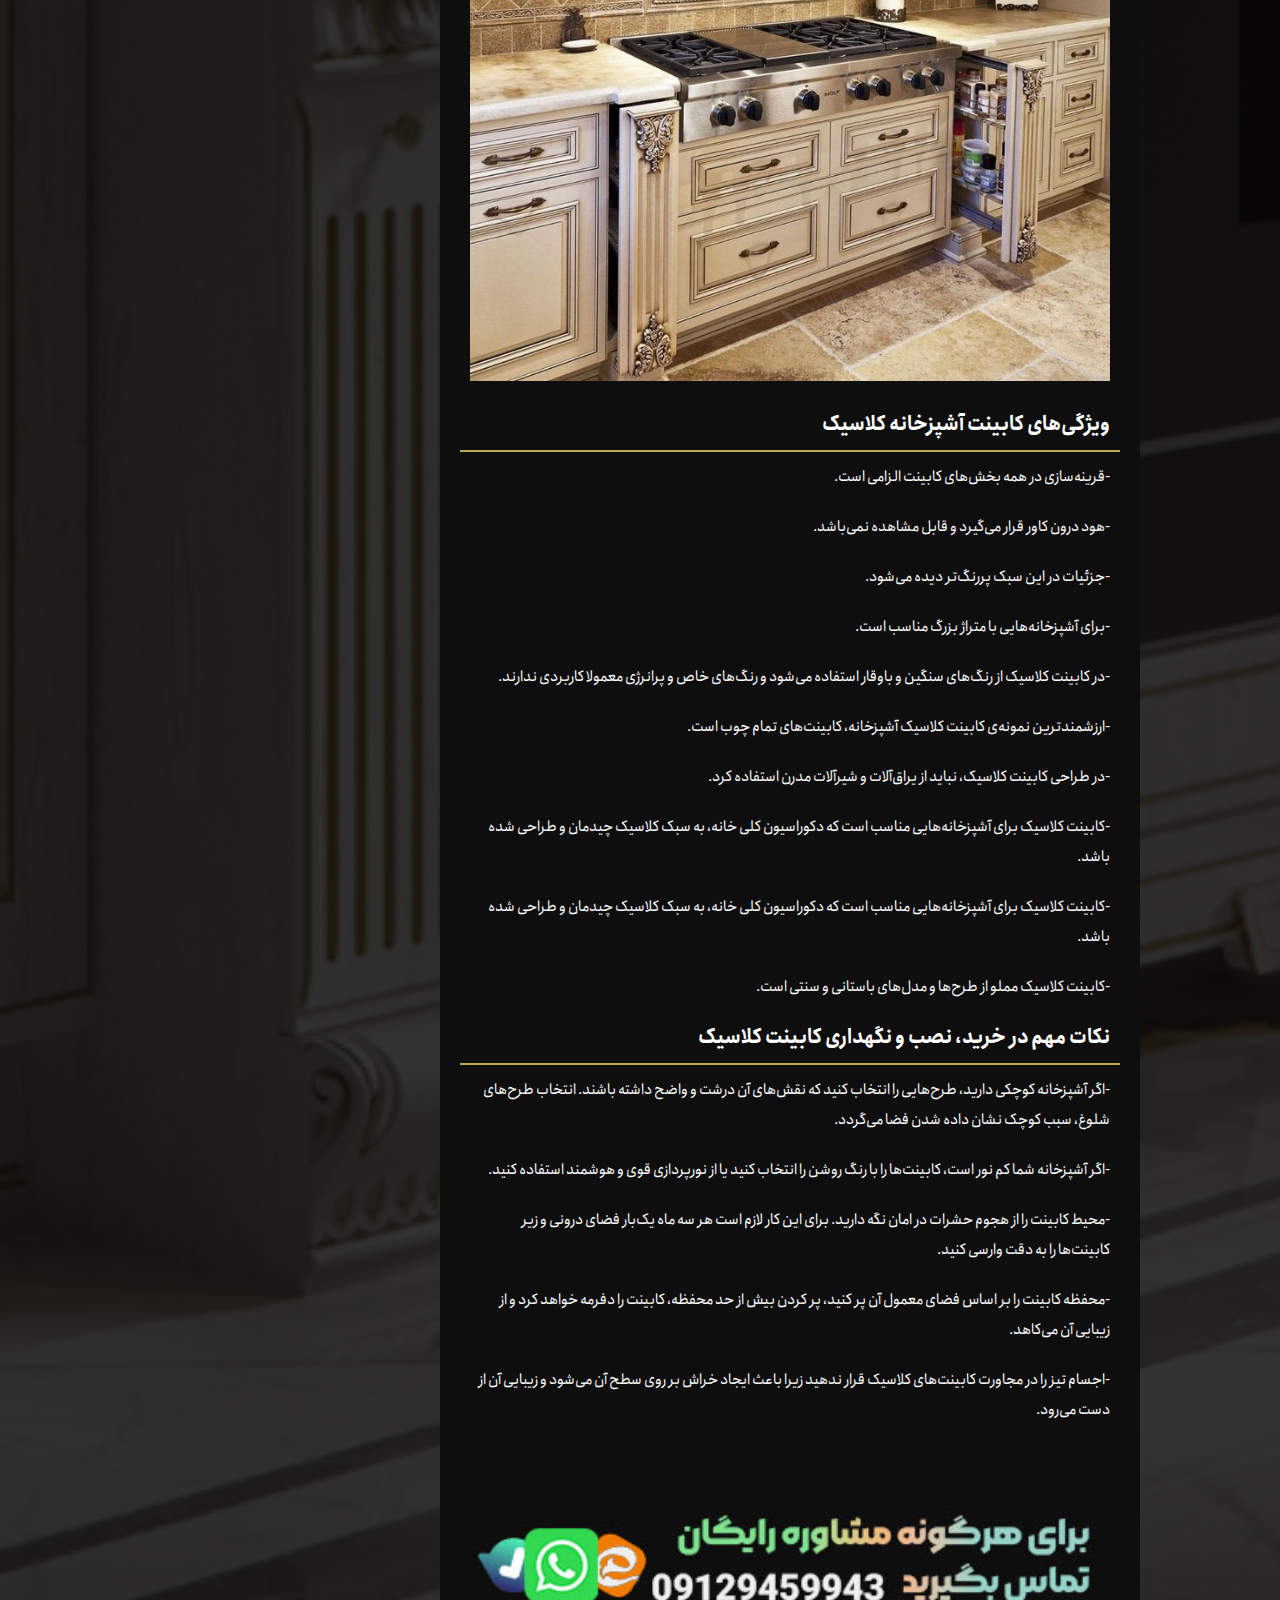
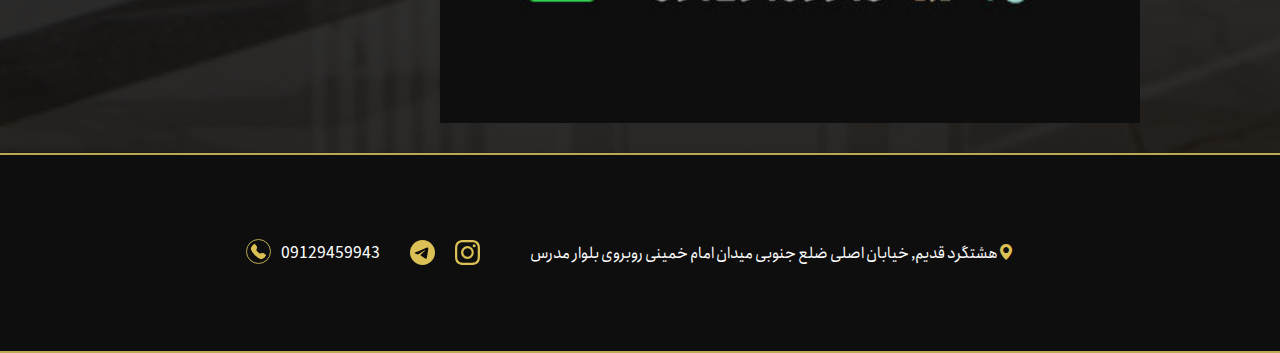
<file: topics/classic-kitchen-cabinet.html>
<!DOCTYPE html>
<html lang="en">
<head>
    <meta charset="UTF-8">
    <meta name="viewport" content="width=device-width, initial-scale=1.0">
    <title>کابینت کلاسیک آشپزخانه    - کابینت حق طلب</title>

        <!-- favicon -->
        <link rel="shortcut icon" href="../assets/logo-ht.png" type="image/png">
        <!-- style sheets  -->
        <link rel="stylesheet" href="../css/style.css">
        <link rel="stylesheet" href="../css/category-home.css">
        <link rel="stylesheet" href="../css/fonts.css">
        <link rel="stylesheet" href="https://cdn.jsdelivr.net/npm/bootstrap-icons@1.10.5/font/bootstrap-icons.css">

</head>
<body>
    
    <nav>
        <div class="menu-icon" onclick="myFunction(this)">
            <div class="bar1"></div>
            <div class="bar2"></div>
            <div class="bar3"></div>
        </div>

        <div class="logo">
            <a href="../index.html"><img src="../assets/logo-ht.png" alt="logo"></a>
            <a href="../index.html"><h6>کابینت حق طلب</h6></a>
        </div>

        <div class="navbar">
            <li><a href="../index.html">صفحه اصلی</a></li>
            <li><a href="../cabinet-gallery.html">نمونه کارها</a></li>
            <li><a href="../topics-cabinet.html">مقالات</a></li>
            <li><a href="../about-us.html">درباره ما</a></li>
        </div>

        <div class="call-info"> 
            <a href="tel:0912 945 9943"><img src="../assets/icons/telephone-fill.svg" alt=""></a>
            <a href="tel:0912 945 9943">09129459943</a>
        </div>
    </nav>


    <section class="topic-cabinet-amadeh">

        <div class="topic-blog-section">
            <div class="topic-blog-parts">
                <div class="topic-blog-pic">
                    <img src="../assets/memberan-5.jpg" alt="">
                </div>
                <div class="topic-blog-text">
                    <h2>کابینت آشپزخانه کلاسیک</h2>
                    <p>
                        طراحی و سبک‌های کلاسیک، یکی از زیباترین و فاخر‌ترین مدل‌های طراحی خانه و آشپزخانه هستند. کلاسیک به معنای چیزی است که مدرن نیست؛ بنابراین تاریخچه‌ی آن، قدمت بسیار بالایی دارد. از عمده‌ دلایلی که باعث شده است طراحان امروزی، به چیدمان و دکوراسیون آشپزخانه‌ها اهمیت بیشتری دهند، باز یا اوپن بودن آشپزخانه‌های امروزی است؛ به این معنی که فضای داخلی آن‌ها، دیگر نسبت به گذشته پنهان نیست بلکه به طور واضح در جلوی چشم است؛ ازین رو اگر چیدمان و دیزاین خانه‌تان کلاسیک است، باید از کابینت کلاسیک استفاده کنید تا هماهنگی و هم‌خوانی بین اجزای دکوراسیون منزل‌تان به چشم آید.
                    </p>

                    <a href="https://www.instagram.com/cabinet_haghtalab"><img src="../assets/instagram-callout-pic.jpg" alt=""></a>

                    <h2>کابینت آشپزخانه</h2>
                    <p>
                        کابینت کلمه‌ای فرانسوی و به معنای محفظه‌ای برای نگهداری است. اگر چه به نظر می‌رسد که آشپزخانه بدون وجود کابینت‌ها، تکمیل نیست، اما شاید برایتان جالب باشد که بدانید چیزی در حدود ۲۰۰ سال، بیشتر از عمر کابینت آشپزخانه نمی‌گذرد! بنابراین کابینت‌های دوست‌داشتنی که امروز عصای دست ما هستند، تنها دو صده است که به محلی برای نگهداری ظرف و ظروف تبدیل شده است.
                    </p>

                    <h2>کابینت کلاسیک چیست ؟</h2>

                    <img src="../assets/memberan-6.jpg" alt="">

                    <p>
                        کلاسیک در لغت ، به معنای چیزی است که رایج و مورد قبول است و در واقع، چیزی است که جدید نیست! دکوراسیون کلاسیک، سبکی فاخر و ارزشمند در چیدمان منزل به حساب می‌آید و با وجود آن که امروزه تنوع در مدل و سبک کابینت‌های آشپزخانه به وفور دیده می‌شود اما هنوز، کابینت آشپزخانه کلاسیک از محبوبیت ویژه‌ای برخوردار است.
                    </p>

                    <p>
                        کابینت کلاسیک ، به مدل‌هایی از کابینت آشپزخانه گفته می‌شود که دارای طرح‌ها و حکاکی‌های سنتی و باستانی است. برخلاف کابینت مدرن که ساده است، کابینت کلاسیک اصلا کابینتی ساده نیست؛ بلکه انواع حکاکی‌ها و المان‌های تزئینی بر روی بدنه‌ و درهای آن وجود دارد و باعث می‌شود نمای این کابینت‌ها، فاخر، سلطنتی و اشرافی به نظر آید.
                    </p>

                    <p>
                        ویژگی‌های ساختاری و شکل ظاهری کابینت کلاسیک در آشپزخانه با مواردی همچون منبت و معرق، برجسته‌سازی و حکاکی بر چوب، طراحی سر ستون و دستگیره‌های فاخر، بکارگیری گل‌دکوراتیوهای مختلف، استفاده از رنگ‌های مات و سنگین، قفسه‌های جادار و عمیق، کابینت‌های ویترینی زیبا، طرح‌های شلوغ و پُر کار و قرینه‌سازی‌های زیبا در طراحی عجین است.
                    </p>

                    <img src="../assets/memberan-7.jpg" alt="">

                    <h2>ویژگی‌های کابینت آشپزخانه کلاسیک</h2>
                    <p>-قرینه‌سازی در همه بخش‌های کابینت الزامی است.</p>
                    <p>-هود درون کاور قرار می‌گیرد و قابل مشاهده نمی‌باشد.</p>
                    <p>-جزئیات در این سبک پررنگ‌تر دیده می‌شود.</p>
                    <p>-برای آشپزخانه‌هایی با متراژ بزرگ مناسب است.</p>
                    <p>-در کابینت کلاسیک از رنگ‌های سنگین و باوقار استفاده می‌شود و رنگ‌های خاص و پرانرژی معمولا کاربردی ندارند.</p>
                    <p>-ارزشمندترین نمونه‌ی کابینت کلاسیک آشپزخانه، کابینت‌های تمام چوب است.</p>
                    <p>-در طراحی کابینت کلاسیک، نباید از یراق‌آلات و شیرآلات مدرن استفاده کرد.</p>
                    <p>-کابینت کلاسیک برای آشپزخانه‌هایی مناسب است که دکوراسیون کلی خانه، به سبک کلاسیک چیدمان و طراحی شده باشد.</p>
                    <p>-کابینت کلاسیک برای آشپزخانه‌هایی مناسب است که دکوراسیون کلی خانه، به سبک کلاسیک چیدمان و طراحی شده باشد.</p>
                    <p>-کابینت کلاسیک مملو از طرح‌ها و مدل‌های باستانی و سنتی است.</p>

                    <h2>
                        نکات مهم در خرید، نصب و نگهداری کابینت کلاسیک
                    </h2>
                    <p>
                        -اگر آشپزخانه کوچکی دارید، طرح‌هایی را انتخاب کنید که نقش‌های آن درشت و واضح داشته باشند. انتخاب طرح‌های شلوغ، سبب کوچک نشان داده شدن فضا می‌گردد.
                    </p>
                    <p>
                        -اگر آشپزخانه شما کم نور است، کابینت‌ها را با رنگ روشن را انتخاب کنید یا از نورپردازی قوی و هوشمند استفاده کنید.
                    </p>
                    <p>
                        -محیط کابینت را از هجوم حشرات در امان نگه دارید. برای این کار لازم است هر سه ماه یک‌بار فضای درونی و زیر کابینت‌ها را به دقت وارسی کنید.
                    </p>
                    <p>
                        -محفظه کابینت را بر اساس فضای معمول آن پر کنید، پر کردن بیش از حد محفظه، کابینت را دفرمه خواهد کرد و از زیبایی آن می‌کاهد.
                    </p>
                    <p>
                        -اجسام تیز را در مجاورت کابینت‌های کلاسیک قرار ندهید زیرا باعث ایجاد خراش بر روی سطح آن می‌شود و زیبایی آن از دست می‌رود.
                    </p>

                    <a href="tel:0912 945 9943"><img src="../assets/calling-call-out.jpg" alt=""></a>


                
                
                </div>
            </div>

            <div class="topic-blog-suggests">
                <h2>مطالب مرتبط</h2>
                <div class="topic-blog-suggest list">
                    <li><a href="./kitchen-cabinet.html">کابینت آشپزخانه چیست؟</a></li>
                    <li><a href="../cabinet-amadeh.html">کابینت آماده چیست ؟</a></li>
                    <li><a href="../cabinet-sefareshi.html">کابینت سفارشی چیست ؟</a></li>
                    <li><a href="../komod-divari.html">کمد دیواری</a></li>
                    <li><a href="./kinds-of-kitchen-cabinet.html">آشنایی با سه سبک در طراحی دکوراسیون آشپزخانه</a></li>
                    <li><a href="./classic-kitchen-cabinet.html">کابینت آشپزخانه کلاسیک</a></li>
                    <li><a href="./neoclassic-kitchen-cabinet.html">کابینت آشپزخانه نئوکلاسیک</a></li>
                    <li><a href="./cabinet-with-knobs.html">کابینت آشپزخانه با دستگیره یا بدون دستگیره؟</a></li>
                    <li><a href="./interior-design-trends.html">دکوراسیون منازل کوچک</a></li>
                </div>
            </div>

        </div>

    </section>


    <footer>

        <div class="footer-address-info">
            <i class="bi bi-geo-alt-fill"></i>
            <p>هشتگرد قدیم, خیابان اصلی ضلع جنوبی میدان امام خمینی روبروی بلوار مدرس</p>
        </div>
    
        <div class="footer-social-link">
            <a href="https://www.instagram.com/cabinet_haghtalab"><img src="../assets/icons/instagram.svg" alt=""></a>
            <a href="https://t.me/Haghtalab_cabinet"><img src="../assets/icons/telegram.svg" alt=""></a>
        </div>
    
        <div class="call-info"> 
            <a href="tel:0912 945 9943"><img src="../assets/icons/telephone-fill.svg" alt=""></a>
            <a href="tel:0912 945 9943">09129459943</a>
        </div>
    </footer>
    
    <script src="../js/index.js"></script>
</body>
</html>
</file>
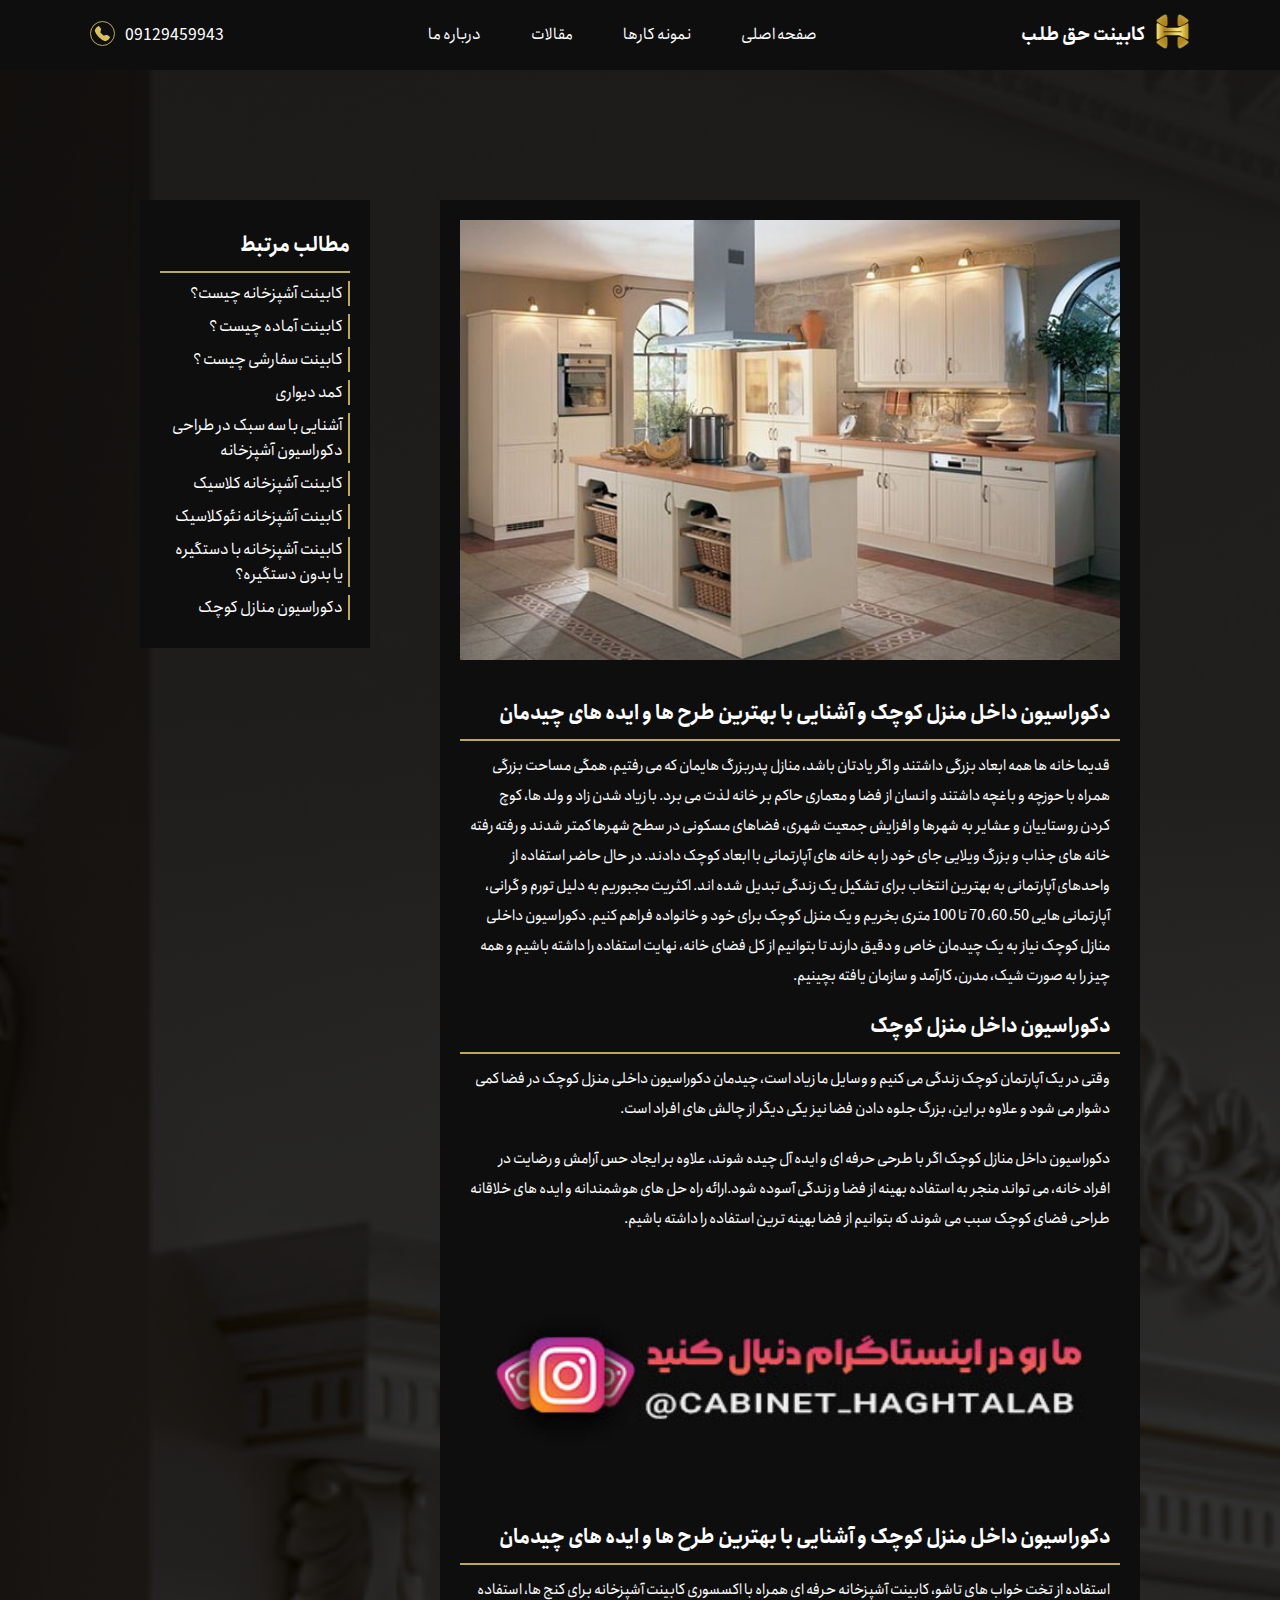
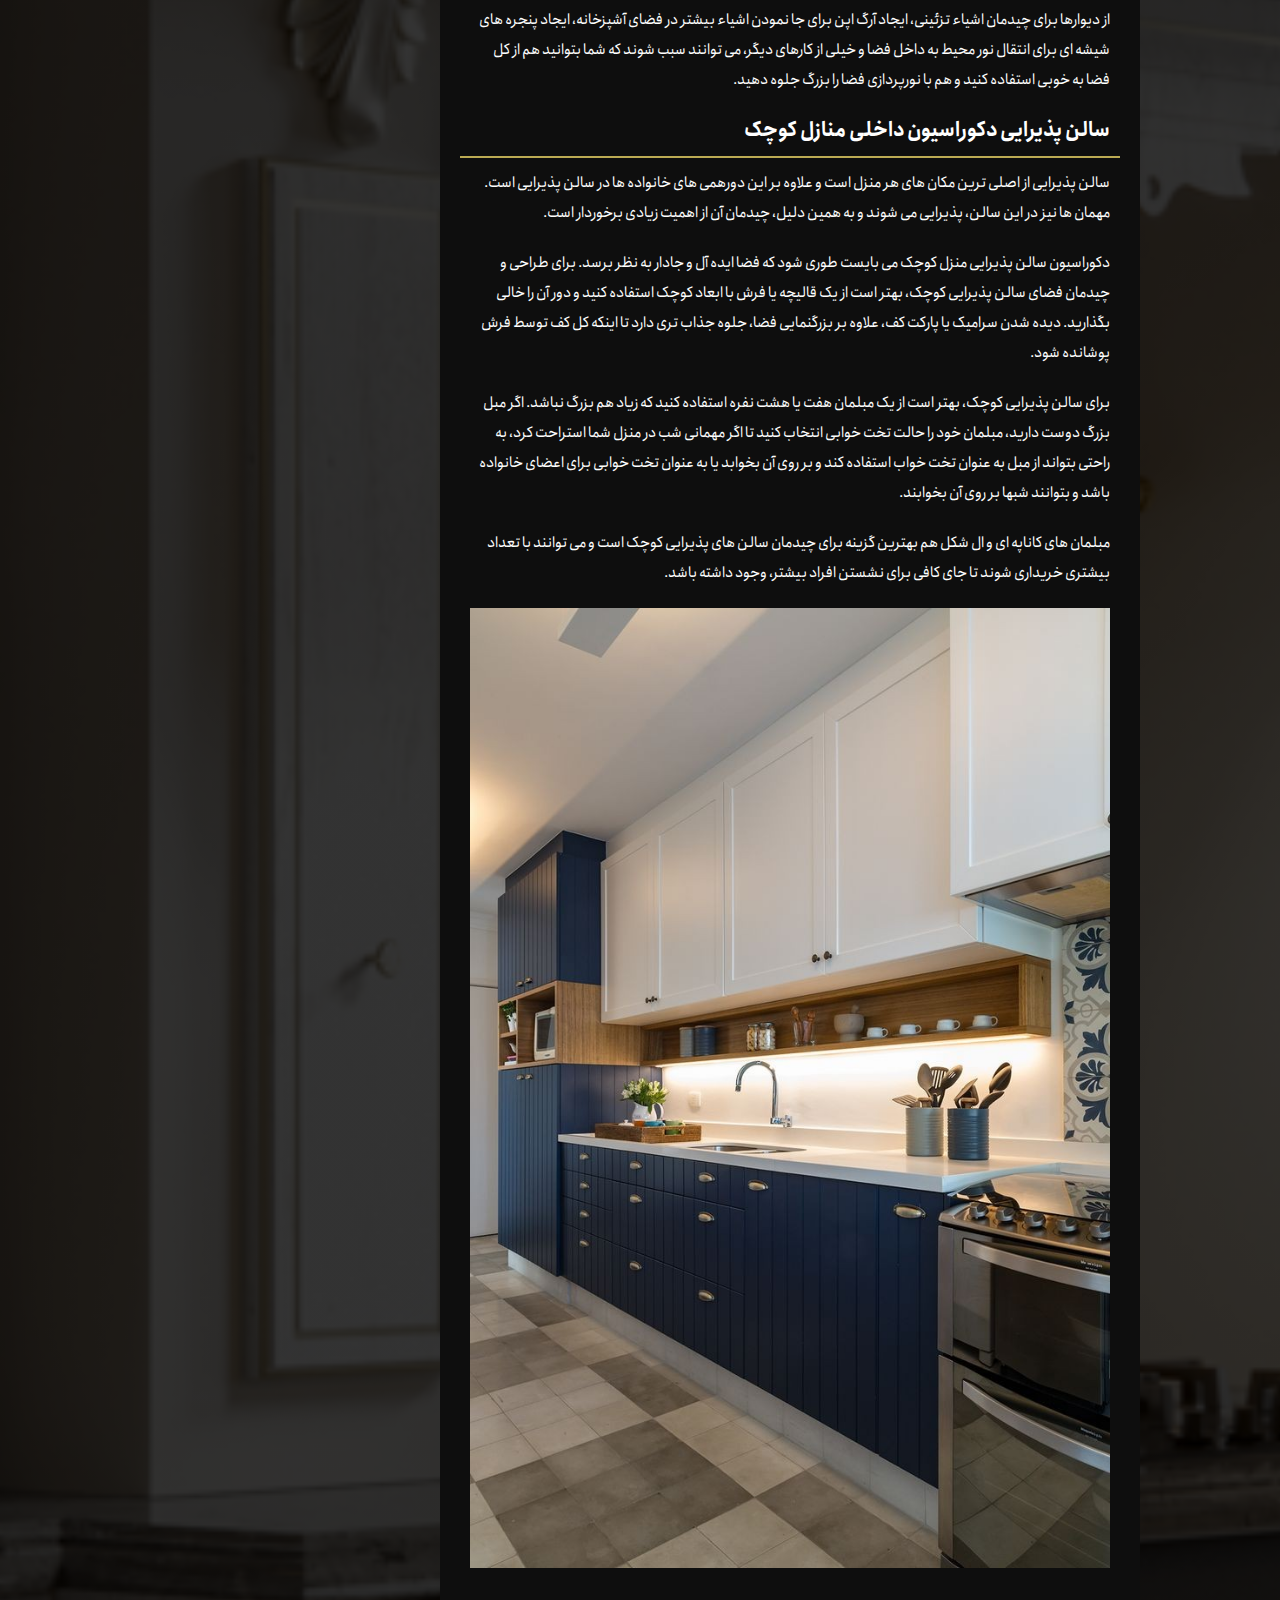
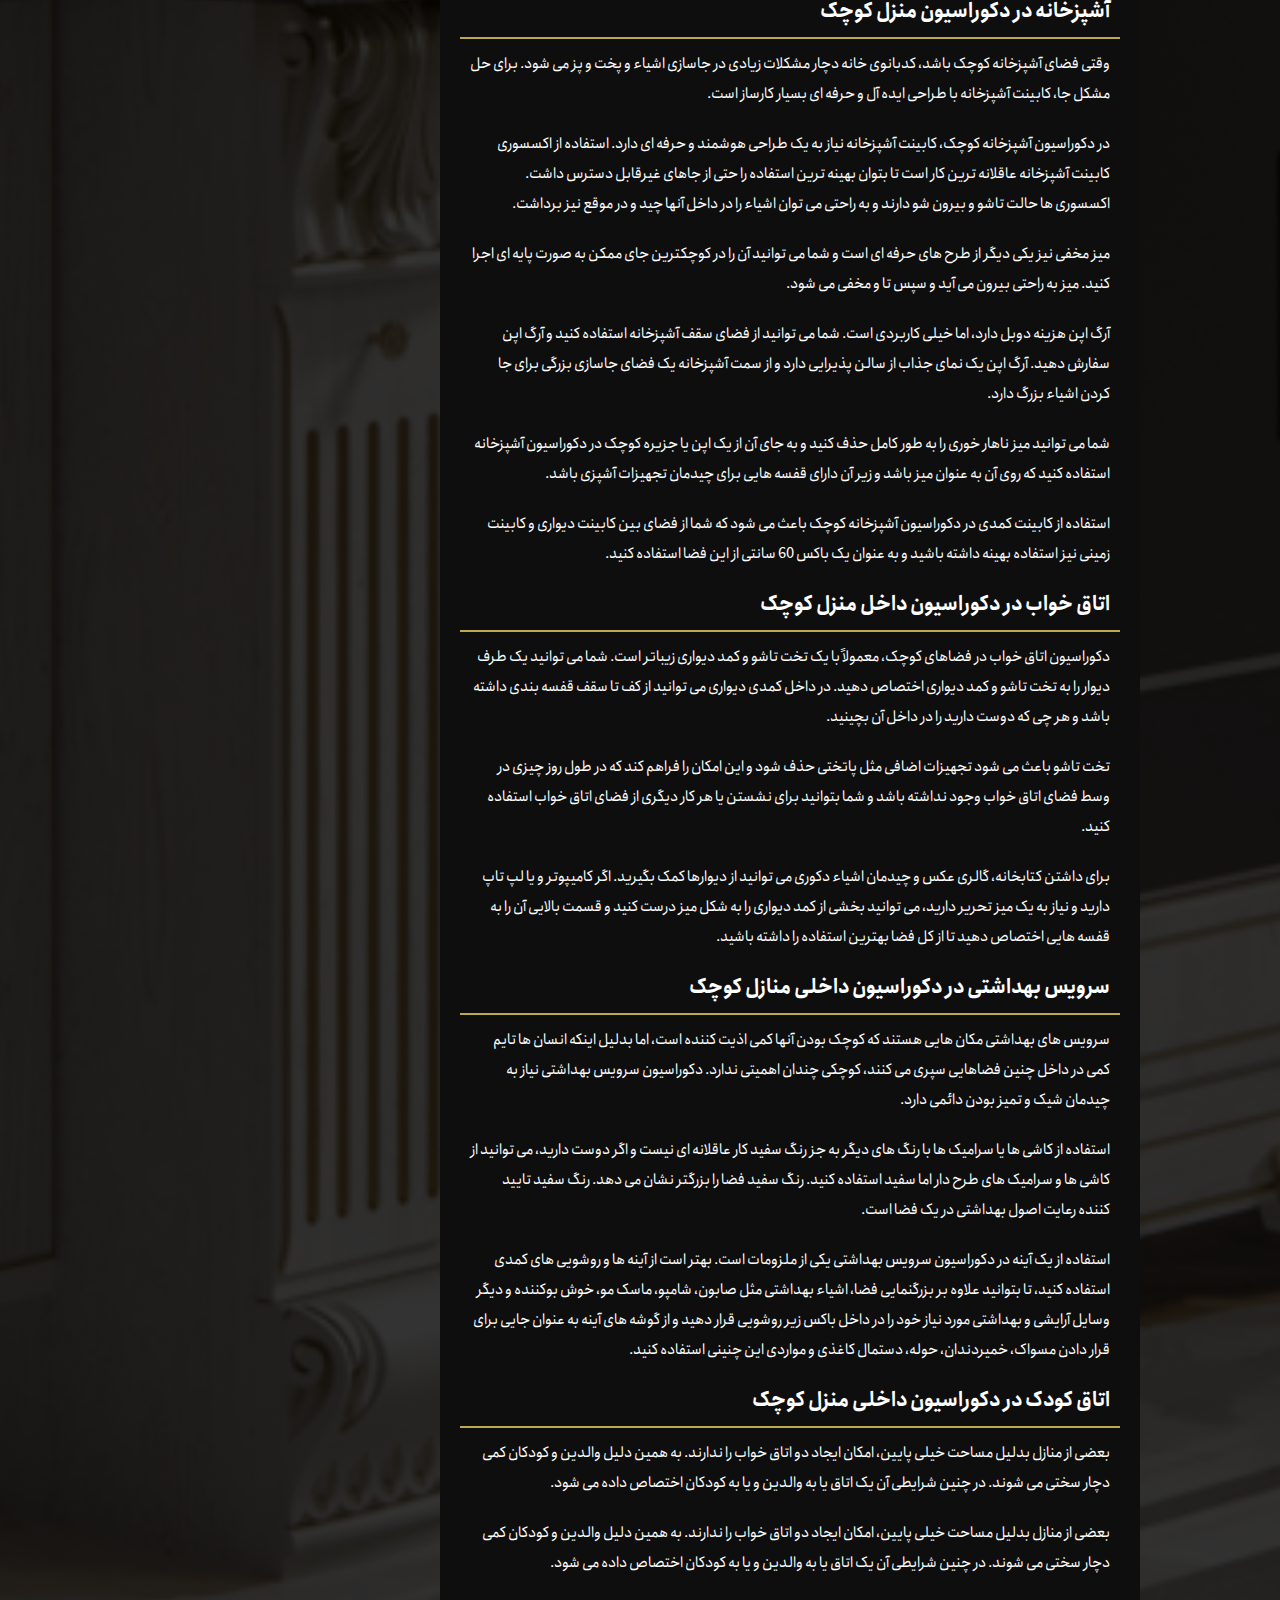
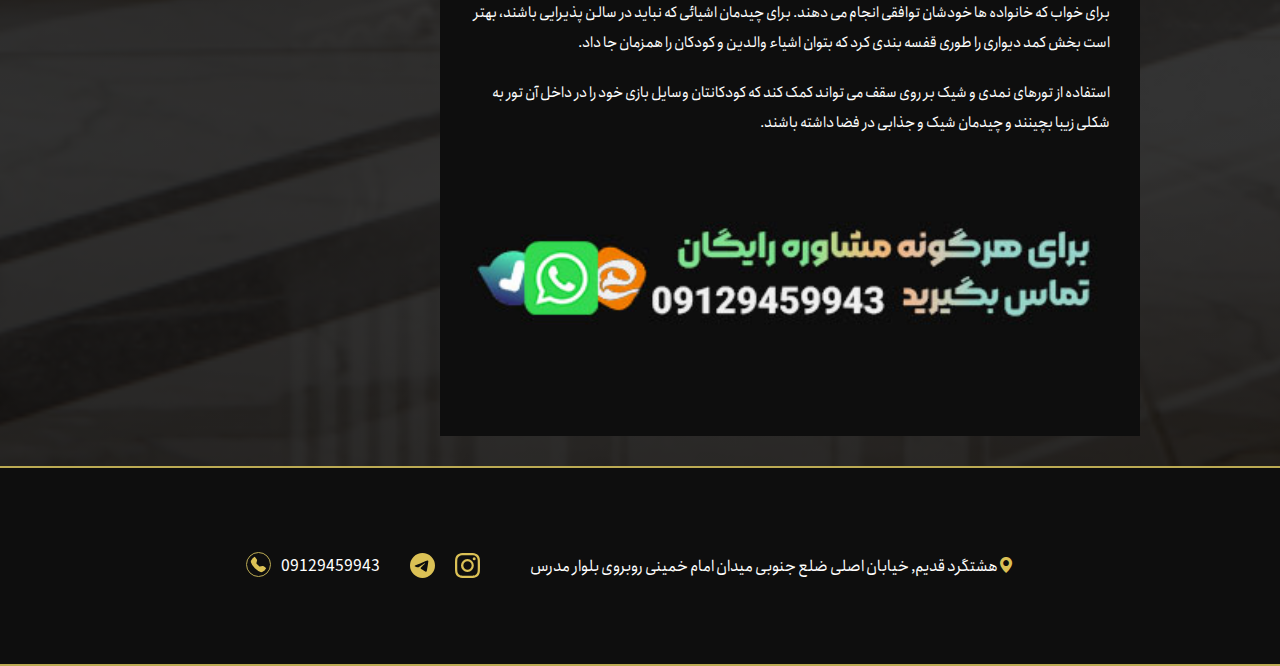
<file: topics/interior-design-trends.html>
<!DOCTYPE html>
<html lang="en">
<head>
    <meta charset="UTF-8">
    <meta name="viewport" content="width=device-width, initial-scale=1.0">
    <title>دکوراسیون داخل منزل کوچک و آشنایی با بهترین طرح ها و ایده های چیدمان  - کابینت حق طلب</title>

        <!-- favicon -->
        <link rel="shortcut icon" href="../assets/logo-ht.png" type="image/png">
        <!-- style sheets  -->
        <link rel="stylesheet" href="../css/style.css">
        <link rel="stylesheet" href="../css/category-home.css">
        <link rel="stylesheet" href="../css/fonts.css">
        <link rel="stylesheet" href="https://cdn.jsdelivr.net/npm/bootstrap-icons@1.10.5/font/bootstrap-icons.css">

</head>
<body>
    
    <nav>
        <div class="menu-icon" onclick="myFunction(this)">
            <div class="bar1"></div>
            <div class="bar2"></div>
            <div class="bar3"></div>
        </div>

        <div class="logo">
            <a href="../index.html"><img src="../assets/logo-ht.png" alt="logo"></a>
            <a href="../index.html"><h6>کابینت حق طلب</h6></a>
        </div>

        <div class="navbar">
            <li><a href="../index.html">صفحه اصلی</a></li>
            <li><a href="../cabinet-gallery.html">نمونه کارها</a></li>
            <li><a href="../topics-cabinet.html">مقالات</a></li>
            <li><a href="../about-us.html">درباره ما</a></li>
        </div>

        <div class="call-info"> 
            <a href="tel:0912 945 9943"><img src="../assets/icons/telephone-fill.svg" alt=""></a>
            <a href="tel:0912 945 9943">09129459943</a>
        </div>
    </nav>


    <section class="topic-cabinet-amadeh">

        <div class="topic-blog-section">
            <div class="topic-blog-parts">
                <div class="topic-blog-pic">
                    <img src="../assets/higlass-18.jpg" alt="">
                </div>
                <div class="topic-blog-text">
                    <h2>دکوراسیون داخل منزل کوچک و آشنایی با بهترین طرح ها و ایده های چیدمان</h2>
                    <p>
                        قدیما خانه ها همه ابعاد بزرگی داشتند و اگر یادتان باشد، منازل پدربزرگ هایمان که می رفتیم، همگی مساحت بزرگی همراه با حوزچه و باغچه داشتند و انسان از فضا و معماری حاکم بر خانه لذت می برد.
                        با زیاد شدن زاد و ولد ها، کوچ کردن روستاییان و عشایر به شهرها و افزایش جمعیت شهری، فضاهای مسکونی در سطح شهرها کمتر شدند و رفته رفته خانه های جذاب و بزرگ ویلایی جای خود را به خانه های آپارتمانی با ابعاد کوچک دادند.
                        در حال حاضر استفاده از واحدهای آپارتمانی به بهترین انتخاب برای تشکیل یک زندگی تبدیل شده اند. اکثریت مجبوریم به دلیل تورم و گرانی، آپارتمانی هایی 50، 60، 70 تا 100 متری بخریم و یک منزل کوچک برای خود و خانواده فراهم کنیم.
                        دکوراسیون داخلی منازل کوچک نیاز به یک چیدمان خاص و دقیق دارند تا بتوانیم از کل فضای خانه، نهایت استفاده را داشته باشیم و همه چیز را به صورت شیک، مدرن، کارآمد و سازمان یافته بچینیم.
                    </p>

                    <h2>دکوراسیون داخل منزل کوچک</h2>
                    <p>
                        وقتی در یک آپارتمان کوچک زندگی می کنیم و وسایل ما زیاد است، چیدمان دکوراسیون داخلی منزل کوچک در فضا کمی دشوار می شود و علاوه بر این، بزرگ جلوه دادن فضا نیز یکی دیگر از چالش های افراد است.
                    </p>
                    <p>
                        دکوراسیون داخل منازل کوچک اگر با طرحی حرفه ای و ایده آل چیده شوند، علاوه بر ایجاد حس آرامش و رضایت در افراد خانه، می تواند منجر به استفاده بهینه از فضا و زندگی آسوده شود.ارائه راه حل های هوشمندانه و ایده های خلاقانه طراحی فضای کوچک سبب می شوند که بتوانیم از فضا بهینه ترین استفاده را داشته باشیم.
                    </p>
                    <a href="https://www.instagram.com/cabinet_haghtalab"><img src="../assets/instagram-callout-pic.jpg" alt=""></a>
                    
                    <h2>دکوراسیون داخل منزل کوچک و آشنایی با بهترین طرح ها و ایده های چیدمان</h2>
                    <p>
                        استفاده از تخت خواب های تاشو، کابینت آشپزخانه حرفه ای همراه با اکسسوری کابینت آشپزخانه برای کنج ها، استفاده از دیوارها برای چیدمان اشیاء تزئینی، ایجاد آرگ اپن برای جا نمودن اشیاء بیشتر در فضای آشپزخانه، ایجاد پنجره های شیشه ای برای انتقال نور محیط به داخل فضا و خیلی از کارهای دیگر، می توانند سبب شوند که شما بتوانید هم از کل فضا به خوبی استفاده کنید و هم با نورپردازی فضا را بزرگ جلوه دهید.
                    </p>

                    <h2>سالن پذیرایی دکوراسیون داخلی منازل کوچک</h2>
                    <p>
                        سالن پذیرایی از اصلی ترین مکان های هر منزل است و علاوه بر این دورهمی های خانواده ها در سالن پذیرایی است. مهمان ها نیز در این سالن، پذیرایی می شوند و به همین دلیل، چیدمان آن از اهمیت زیادی برخوردار است.
                    </p>
                    <p>
                        دکوراسیون سالن پذیرایی منزل کوچک می بایست طوری شود که فضا ایده آل و جادار به نظر برسد. برای طراحی و چیدمان فضای سالن پذیرایی کوچک، بهتر است از یک قالیچه یا فرش با ابعاد کوچک استفاده کنید و دور آن را خالی بگذارید. دیده شدن سرامیک یا پارکت کف، علاوه بر بزرگنمایی فضا، جلوه جذاب تری دارد تا اینکه کل کف توسط فرش پوشانده شود.
                    </p>
                    <p>
                        برای سالن پذیرایی کوچک، بهتر است از یک مبلمان هفت یا هشت نفره استفاده کنید که زیاد هم بزرگ نباشد. اگر مبل بزرگ دوست دارید، مبلمان خود را حالت تخت خوابی انتخاب کنید تا اگر مهمانی شب در منزل شما استراحت کرد، به راحتی بتواند از مبل به عنوان تخت خواب استفاده کند و بر روی آن بخوابد یا به عنوان تخت خوابی برای اعضای خانواده باشد و بتوانند شبها بر روی آن بخوابند.
                    </p>
                    <p>
                        مبلمان های کاناپه ای و ال شکل هم بهترین گزینه برای چیدمان سالن های پذیرایی کوچک است و می توانند با تعداد بیشتری خریداری شوند تا جای کافی برای نشستن افراد بیشتر، وجود داشته باشد.
                    </p>
                    <img src="../assets/neoclassic-6.jpg" alt="">

                    <h2>آشپزخانه در دکوراسیون منزل کوچک</h2>
                    <p>
                        وقتی فضای آشپزخانه کوچک باشد، کدبانوی خانه دچار مشکلات زیادی در جاسازی اشیاء و پخت و پز می شود. برای حل مشکل جا، کابینت آشپزخانه با طراحی ایده آل و حرفه ای بسیار کارساز است.
                    </p>
                    <p>
                        در دکوراسیون آشپزخانه کوچک، کابینت آشپزخانه نیاز به یک طراحی هوشمند و حرفه ای دارد. استفاده از اکسسوری کابینت آشپزخانه عاقلانه ترین کار است تا بتوان بهینه ترین استفاده را حتی از جاهای غیرقابل دسترس داشت. اکسسوری ها حالت تاشو و بیرون شو دارند و به راحتی می توان اشیاء را در داخل آنها چید و در موقع نیز برداشت.
                    </p>
                    <p>
                        میز مخفی نیز یکی دیگر از طرح های حرفه ای است و شما می توانید آن را در کوچکترین جای ممکن به صورت پایه ای اجرا کنید. میز به راحتی بیرون می آید و سپس تا و مخفی می شود.
                    </p>
                    <p>
                        آرگ اپن هزینه دوبل دارد، اما خیلی کاربردی است. شما می توانید از فضای سقف آشپزخانه استفاده کنید و آرگ اپن سفارش دهید. آرگ اپن یک نمای جذاب از سالن پذیرایی دارد و از سمت آشپزخانه یک فضای جاسازی بزرگی برای جا کردن اشیاء بزرگ دارد.
                    </p>
                    <p>
                        شما می توانید میز ناهار خوری را به طور کامل حذف کنید و به جای آن از یک اپن یا جزیره کوچک در دکوراسیون آشپزخانه استفاده کنید که روی آن به عنوان میز باشد و زیر آن دارای قفسه هایی برای چیدمان تجهیزات آشپزی باشد.
                    </p>
                    <p>
                        استفاده از کابینت کمدی در دکوراسیون آشپزخانه کوچک باعث می شود که شما از فضای بین کابینت دیواری و کابینت زمینی نیز استفاده بهینه داشته باشید و به عنوان یک باکس 60 سانتی از این فضا استفاده کنید.
                    </p>

                    <h2>
                        اتاق خواب در دکوراسیون داخل منزل کوچک
                    </h2>
                    <p>
                        دکوراسیون اتاق خواب در فضاهای کوچک، معمولاً با یک تخت تاشو و کمد دیواری زیباتر است. شما می توانید یک طرف دیوار را به تخت تاشو و کمد دیواری اختصاص دهید. در داخل کمدی دیواری می توانید از کف تا سقف قفسه بندی داشته باشد و هر چی که دوست دارید را در داخل آن بچینید.
                    </p>
                    <p>
                        تخت تاشو باعث می شود تجهیزات اضافی مثل پاتختی حذف شود و این امکان را فراهم کند که در طول روز چیزی در وسط فضای اتاق خواب وجود نداشته باشد و شما بتوانید برای نشستن یا هر کار دیگری از فضای اتاق خواب استفاده کنید.
                    </p>
                    <p>
                        برای داشتن کتابخانه، گالری عکس و چیدمان اشیاء دکوری می توانید از دیوارها کمک بگیرید. اگر کامیپوتر و یا لپ تاپ دارید و نیاز به یک میز تحریر دارید، می توانید بخشی از کمد دیواری را به شکل میز درست کنید و قسمت بالایی آن را به قفسه هایی اختصاص دهید تا از کل فضا بهترین استفاده را داشته باشید.
                    </p>

                    <h2>سرویس بهداشتی در دکوراسیون داخلی منازل کوچک</h2>
                    <p>
                        سرویس های بهداشتی مکان هایی هستند که کوچک بودن آنها کمی اذیت کننده است، اما بدلیل اینکه انسان ها تایم کمی در داخل چنین فضاهایی سپری می کنند، کوچکی چندان اهمیتی ندارد. دکوراسیون سرویس بهداشتی نیاز به چیدمان شیک و تمیز بودن دائمی دارد.
                    </p>

                    <p>
                        استفاده از کاشی ها یا سرامیک ها با رنگ های دیگر به جز رنگ سفید کار عاقلانه ای نیست و اگر دوست دارید، می توانید از کاشی ها و سرامیک های طرح دار اما سفید استفاده کنید. رنگ سفید فضا را بزرگتر نشان می دهد. رنگ سفید تایید کننده رعایت اصول بهداشتی در یک فضا است.
                    </p>

                    <p>
                        استفاده از یک آینه در دکوراسیون سرویس بهداشتی یکی از ملزومات است. بهتر است از آینه ها و روشویی های کمدی استفاده کنید، تا بتوانید علاوه بر بزرگنمایی فضا، اشیاء بهداشتی مثل صابون، شامپو، ماسک مو، خوش بوکننده و دیگر وسایل آرایشی و بهداشتی مورد نیاز خود را در داخل باکس زیر روشویی قرار دهید و از گوشه های آینه به عنوان جایی برای قرار دادن مسواک، خمیردندان، حوله، دستمال کاغذی و مواردی این چنینی استفاده کنید.
                    </p>

                    <h2>اتاق کودک در دکوراسیون داخلی منزل کوچک</h2>
                    <p>
                        بعضی از منازل بدلیل مساحت خیلی پایین، امکان ایجاد دو اتاق خواب را ندارند. به همین دلیل والدین و کودکان کمی دچار سختی می شوند. در چنین شرایطی آن یک اتاق یا به والدین و یا به کودکان اختصاص داده می شود.
                    </p>

                    <p>
                        بعضی از منازل بدلیل مساحت خیلی پایین، امکان ایجاد دو اتاق خواب را ندارند. به همین دلیل والدین و کودکان کمی دچار سختی می شوند. در چنین شرایطی آن یک اتاق یا به والدین و یا به کودکان اختصاص داده می شود.
                    </p>

                    <p>
                        برای خواب که خانواده ها خودشان توافقی انجام می دهند. برای چیدمان اشیائی که نباید در سالن پذیرایی باشند، بهتر است بخش کمد دیواری را طوری قفسه بندی کرد که  بتوان اشیاء والدین و کودکان را همزمان جا داد.
                    </p>

                    <p>
                        استفاده از تورهای نمدی و شیک بر روی سقف می تواند کمک کند که کودکانتان وسایل بازی خود را در داخل آن تور به شکلی زیبا بچینند و چیدمان شیک و جذابی در فضا داشته باشند.
                    </p>

                    <a href="tel:0912 945 9943"><img src="../assets/calling-call-out.jpg" alt=""></a>

                </div>
            </div>

            <div class="topic-blog-suggests">
                <h2>مطالب مرتبط</h2>
                <div class="topic-blog-suggest list">
                    <li><a href="./kitchen-cabinet.html">کابینت آشپزخانه چیست؟</a></li>
                    <li><a href="../cabinet-amadeh.html">کابینت آماده چیست ؟</a></li>
                    <li><a href="../cabinet-sefareshi.html">کابینت سفارشی چیست ؟</a></li>
                    <li><a href="../komod-divari.html">کمد دیواری</a></li>
                    <li><a href="./kinds-of-kitchen-cabinet.html">آشنایی با سه سبک در طراحی دکوراسیون آشپزخانه</a></li>
                    <li><a href="./classic-kitchen-cabinet.html">کابینت آشپزخانه کلاسیک</a></li>
                    <li><a href="./neoclassic-kitchen-cabinet.html">کابینت آشپزخانه نئوکلاسیک</a></li>
                    <li><a href="./cabinet-with-knobs.html">کابینت آشپزخانه با دستگیره یا بدون دستگیره؟</a></li>
                    <li><a href="./interior-design-trends.html">دکوراسیون منازل کوچک</a></li>
                </div>
            </div>

        </div>

    </section>


    <footer>

        <div class="footer-address-info">
            <i class="bi bi-geo-alt-fill"></i>
            <p>هشتگرد قدیم, خیابان اصلی ضلع جنوبی میدان امام خمینی روبروی بلوار مدرس</p>
        </div>
    
        <div class="footer-social-link">
            <a href="https://www.instagram.com/cabinet_haghtalab"><img src="../assets/icons/instagram.svg" alt=""></a>
            <a href="https://t.me/Haghtalab_cabinet"><img src="../assets/icons/telegram.svg" alt=""></a>
        </div>
    
        <div class="call-info"> 
            <a href="tel:0912 945 9943"><img src="../assets/icons/telephone-fill.svg" alt=""></a>
            <a href="tel:0912 945 9943">09129459943</a>
        </div>
    </footer>
    
    <script src="../js/index.js"></script>
</body>
</html>
</file>
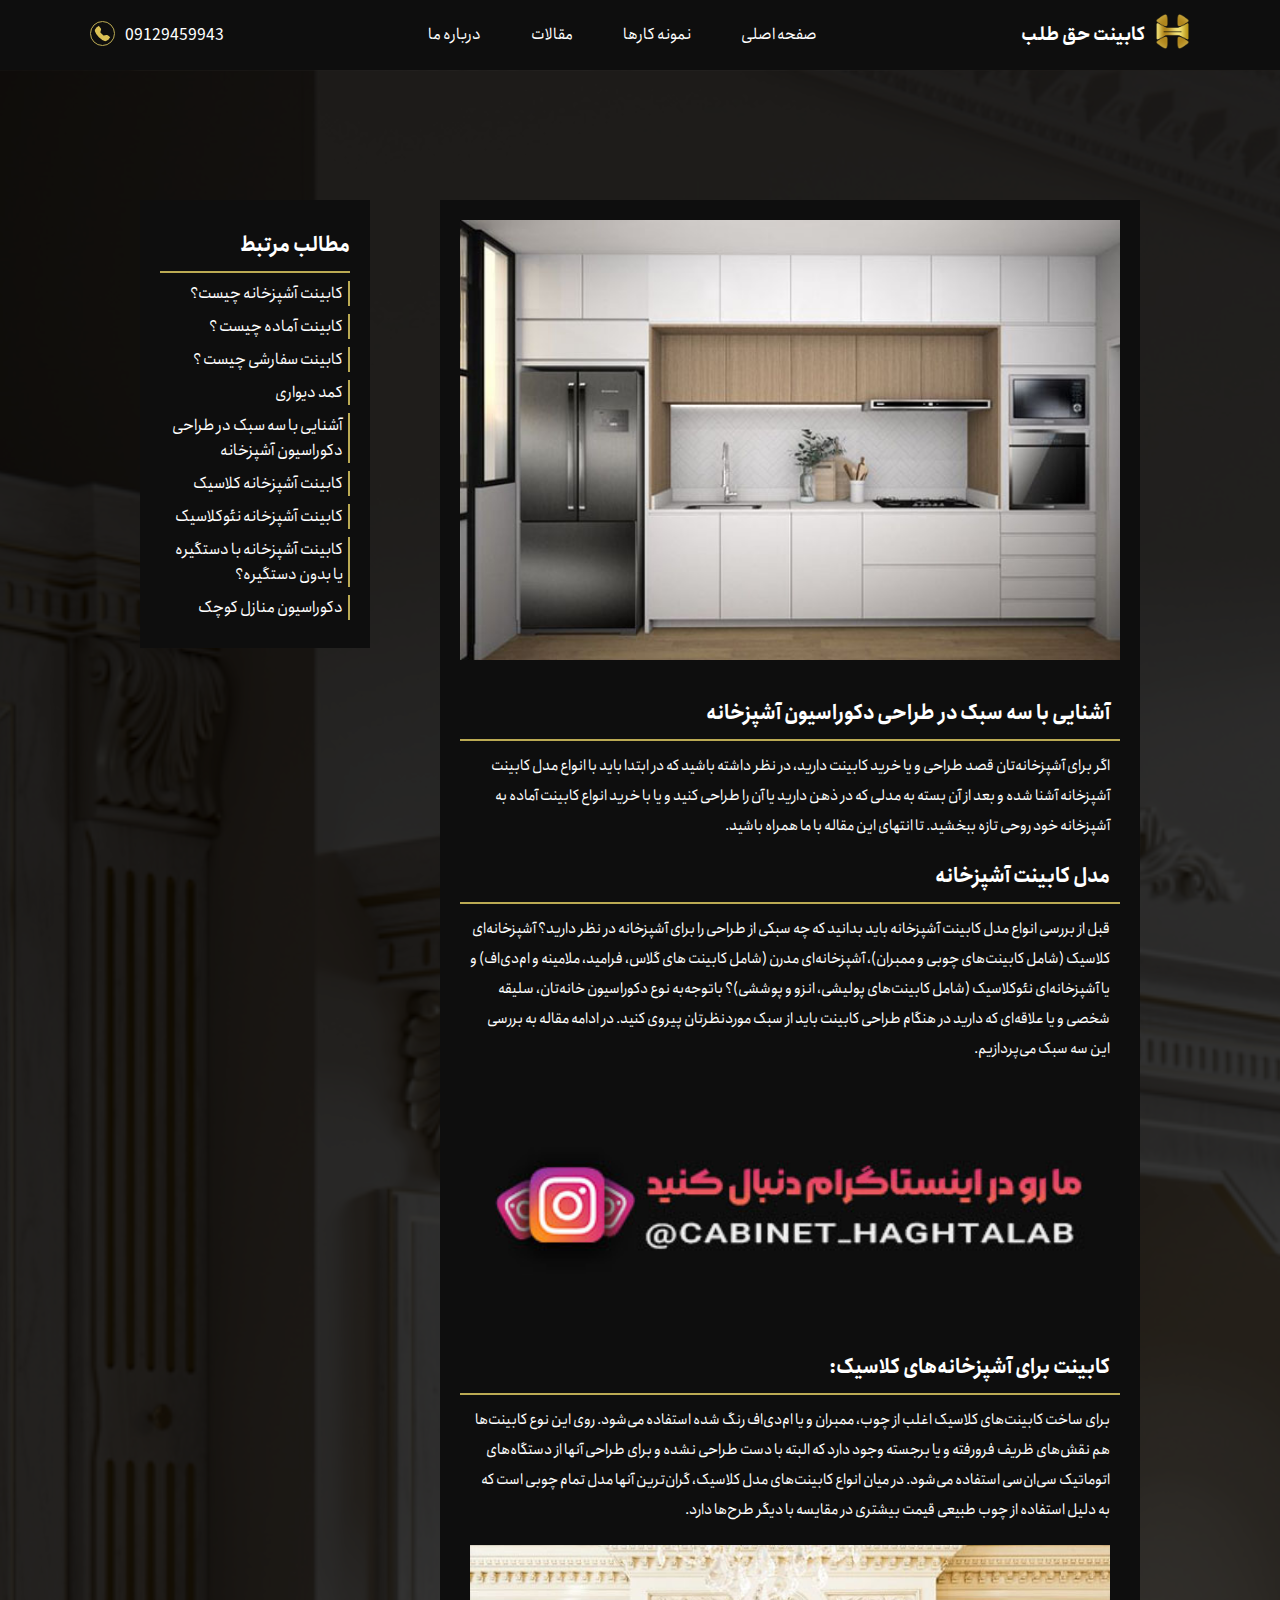
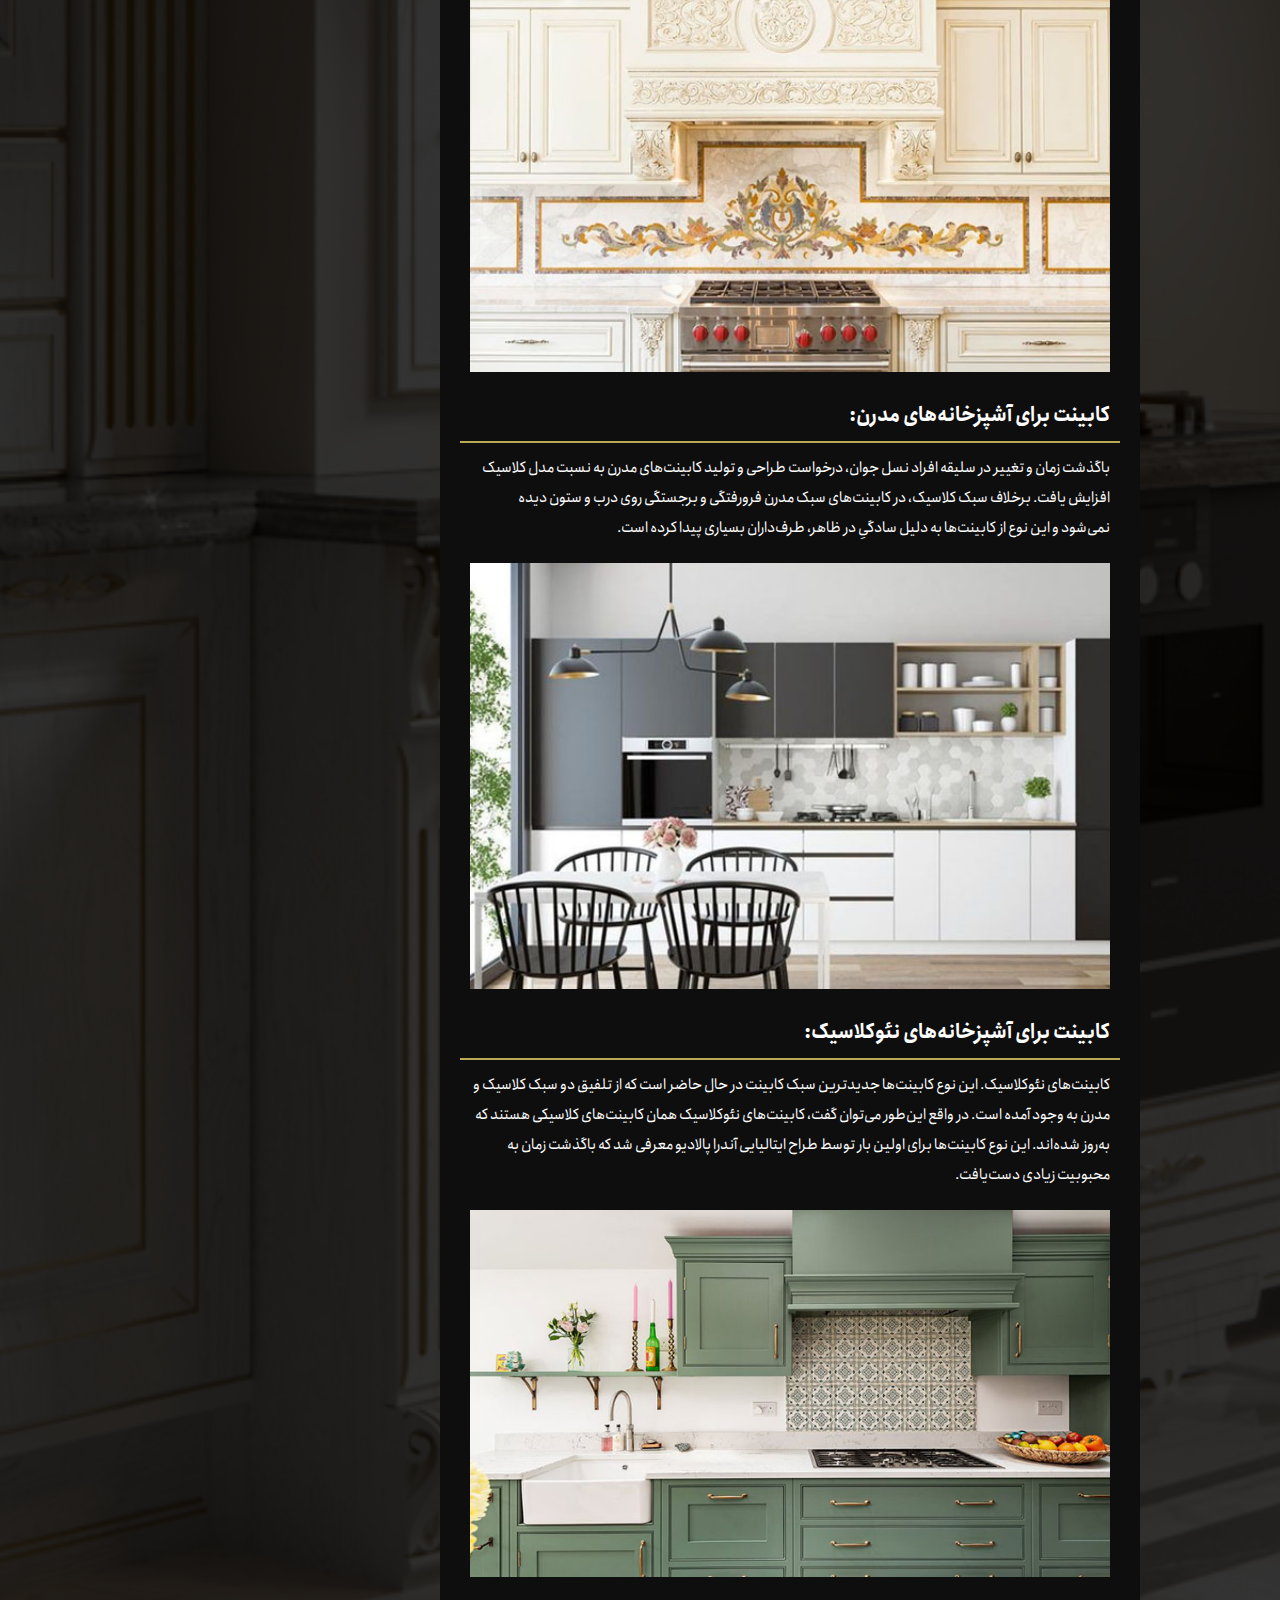
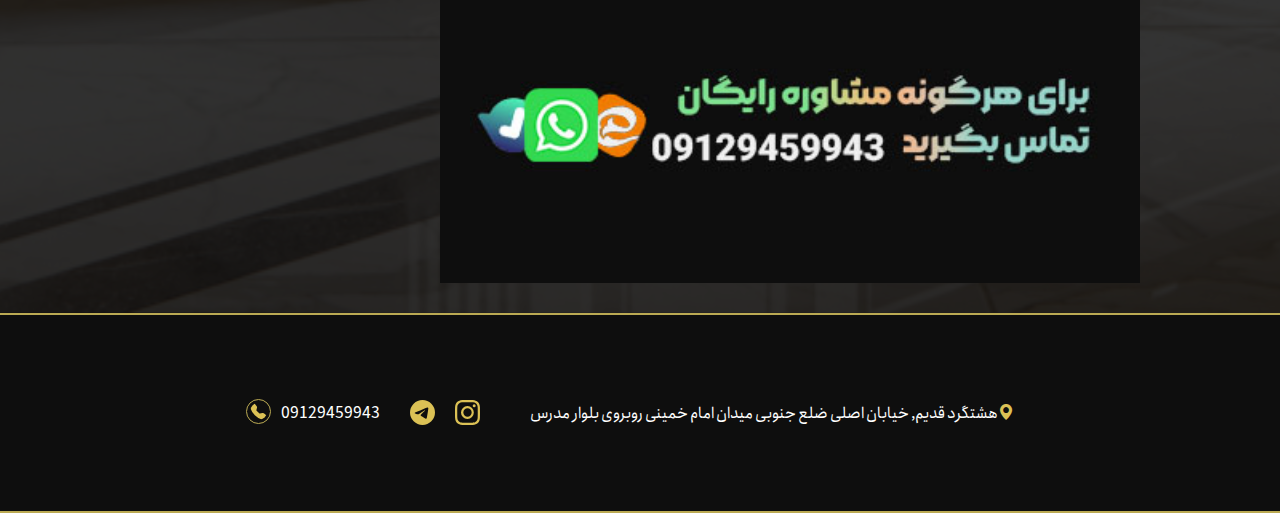
<file: topics/kinds-of-kitchen-cabinet.html>
<!DOCTYPE html>
<html lang="en">
<head>
    <meta charset="UTF-8">
    <meta name="viewport" content="width=device-width, initial-scale=1.0">
    <title>سبک های طراحی کابینت آشپزخانه  - کابینت حق طلب</title>

        <!-- favicon -->
        <link rel="shortcut icon" href="../assets/logo-ht.png" type="image/png">
        <!-- style sheets  -->
        <link rel="stylesheet" href="../css/style.css">
        <link rel="stylesheet" href="../css/category-home.css">
        <link rel="stylesheet" href="../css/fonts.css">
        <link rel="stylesheet" href="https://cdn.jsdelivr.net/npm/bootstrap-icons@1.10.5/font/bootstrap-icons.css">

</head>
<body>
    
    <nav>
        <div class="menu-icon" onclick="myFunction(this)">
            <div class="bar1"></div>
            <div class="bar2"></div>
            <div class="bar3"></div>
        </div>

        <div class="logo">
            <a href="../index.html"><img src="../assets/logo-ht.png" alt="logo"></a>
            <a href="../index.html"><h6>کابینت حق طلب</h6></a>
        </div>

        <div class="navbar">
            <li><a href="../index.html">صفحه اصلی</a></li>
            <li><a href="../cabinet-gallery.html">نمونه کارها</a></li>
            <li><a href="../topics-cabinet.html">مقالات</a></li>
            <li><a href="../about-us.html">درباره ما</a></li>
        </div>

        <div class="call-info"> 
            <a href="tel:0912 945 9943"><img src="../assets/icons/telephone-fill.svg" alt=""></a>
            <a href="tel:0912 945 9943">09129459943</a>
        </div>
    </nav>


    <section class="topic-cabinet-amadeh">

        <div class="topic-blog-section">
            <div class="topic-blog-parts">
                <div class="topic-blog-pic">
                    <img src="../assets/higlass-12.jpg" alt="">
                </div>
                <div class="topic-blog-text">
                    <h2>آشنایی با سه سبک در طراحی دکوراسیون آشپزخانه</h2>
                    <p>
                        اگر برای آشپزخانه‌تان قصد طراحی و یا خرید کابینت دارید، در نظر داشته باشید که در ابتدا باید با انواع مدل کابینت آشپزخانه آشنا شده و بعد از آن بسته به مدلی که در ذهن دارید یا آن را طراحی کنید و یا با خرید انواع کابینت آماده به آشپزخانه خود روحی تازه ببخشید. تا انتهای این مقاله با ما همراه باشید.
                    </p>

                    <h2>مدل کابینت آشپزخانه</h2>
                    <p>
                        قبل از بررسی انواع مدل کابینت آشپزخانه باید بدانید که چه سبکی از طراحی را برای آشپزخانه در نظر دارید؟ آشپزخانه‌ای کلاسیک (شامل کابینت‌های چوبی و ممبران)، آشپزخانه‌ای مدرن (شامل کابینت ‌های گلاس، فرامید، ملامینه و ام‌دی‌اف) و یا آشپزخانه‌ای نئوکلاسیک (شامل کابینت‌های پولیشی، انزو و پوششی)؟ باتوجه‌به نوع دکوراسیون خانه‌تان، سلیقه شخصی و یا علاقه‌ای که دارید در هنگام طراحی کابینت باید از سبک موردنظرتان پیروی کنید. در ادامه مقاله به بررسی این سه سبک می‌پردازیم.
                    </p>

                    <a href="https://www.instagram.com/cabinet_haghtalab"><img src="../assets/instagram-callout-pic.jpg" alt=""></a>

                    <h2>کابینت برای آشپزخانه‌های کلاسیک:</h2>
                    <p>
                        برای ساخت کابینت‌های کلاسیک اغلب از چوب، ممبران و یا ام‌دی‌اف رنگ شده استفاده می‌شود. روی این نوع کابینت‌ها هم نقش‌های ظریف فرورفته و یا برجسته وجود دارد که البته با دست طراحی نشده و برای طراحی آنها از دستگاه‌های اتوماتیک سی‌ان‌سی استفاده می‌شود. در میان انواع کابینت‌های مدل کلاسیک، گران‌ترین آنها مدل تمام چوبی است که به دلیل استفاده از چوب طبیعی قیمت بیشتری در مقایسه با دیگر طرح‌ها دارد.
                    </p>

                    <img src="../assets/memberan-3.jpg" alt="">

                    <h2>کابینت برای آشپزخانه‌های مدرن:</h2>
                    <p>
                        باگذشت زمان و تغییر در سلیقه افراد نسل جوان، درخواست طراحی و تولید کابینت‌های مدرن به نسبت مدل کلاسیک افزایش یافت. برخلاف سبک کلاسیک، در کابینت‌های سبک مدرن فرورفتگی و برجستگی روی درب و ستون دیده نمی‌شود و این نوع از کابینت‌ها به دلیل سادگیِ در ظاهر، طرف‌داران بسیاری پیدا کرده است.
                    </p>

                    <img src="../assets/higlass-15.jpg" alt="">

                    <h2>کابینت برای آشپزخانه‌های نئوکلاسیک:</h2>
                    <p>
                        کابینت‌های نئوکلاسیک. این نوع کابینت‌ها جدیدترین سبک کابینت در حال حاضر است که از تلفیق دو سبک کلاسیک و مدرن به وجود آمده است. در واقع این‌طور می‌توان گفت، کابینت‌های نئوکلاسیک همان کابینت‌های کلاسیکی هستند که به‌روز شده‌اند. این نوع کابینت‌ها برای اولین بار توسط طراح ایتالیایی آندرا پالادیو معرفی شد که باگذشت زمان به محبوبیت زیادی دست‌یافت.
                    </p>

                    <img src="../assets/نئوکلاسیک.jpg" alt="">

               
                    <a href="tel:0912 945 9943"><img src="../assets/calling-call-out.jpg" alt=""></a>



                
                
                </div>
            </div>

            <div class="topic-blog-suggests">
                <h2>مطالب مرتبط</h2>
                <div class="topic-blog-suggest list">
                     <li><a href="./kitchen-cabinet.html">کابینت آشپزخانه چیست؟</a></li>
                    <li><a href="../cabinet-amadeh.html">کابینت آماده چیست ؟</a></li>
                    <li><a href="../cabinet-sefareshi.html">کابینت سفارشی چیست ؟</a></li>
                    <li><a href="../komod-divari.html">کمد دیواری</a></li>
                    <li><a href="./kinds-of-kitchen-cabinet.html">آشنایی با سه سبک در طراحی دکوراسیون آشپزخانه</a></li>
                    <li><a href="./classic-kitchen-cabinet.html">کابینت آشپزخانه کلاسیک</a></li>
                    <li><a href="./neoclassic-kitchen-cabinet.html">کابینت آشپزخانه نئوکلاسیک</a></li>
                    <li><a href="./cabinet-with-knobs.html">کابینت آشپزخانه با دستگیره یا بدون دستگیره؟</a></li>
                    <li><a href="./interior-design-trends.html">دکوراسیون منازل کوچک</a></li>
                </div>
            </div>

        </div>

    </section>


    <footer>

        <div class="footer-address-info">
            <i class="bi bi-geo-alt-fill"></i>
            <p>هشتگرد قدیم, خیابان اصلی ضلع جنوبی میدان امام خمینی روبروی بلوار مدرس</p>
        </div>
    
        <div class="footer-social-link">
            <a href="https://www.instagram.com/cabinet_haghtalab"><img src="../assets/icons/instagram.svg" alt=""></a>
            <a href="https://t.me/Haghtalab_cabinet"><img src="../assets/icons/telegram.svg" alt=""></a>
        </div>
    
        <div class="call-info"> 
            <a href="tel:0912 945 9943"><img src="../assets/icons/telephone-fill.svg" alt=""></a>
            <a href="tel:0912 945 9943">09129459943</a>
        </div>
    </footer>
    
    <script src="../js/index.js"></script>
</body>
</html>
</file>
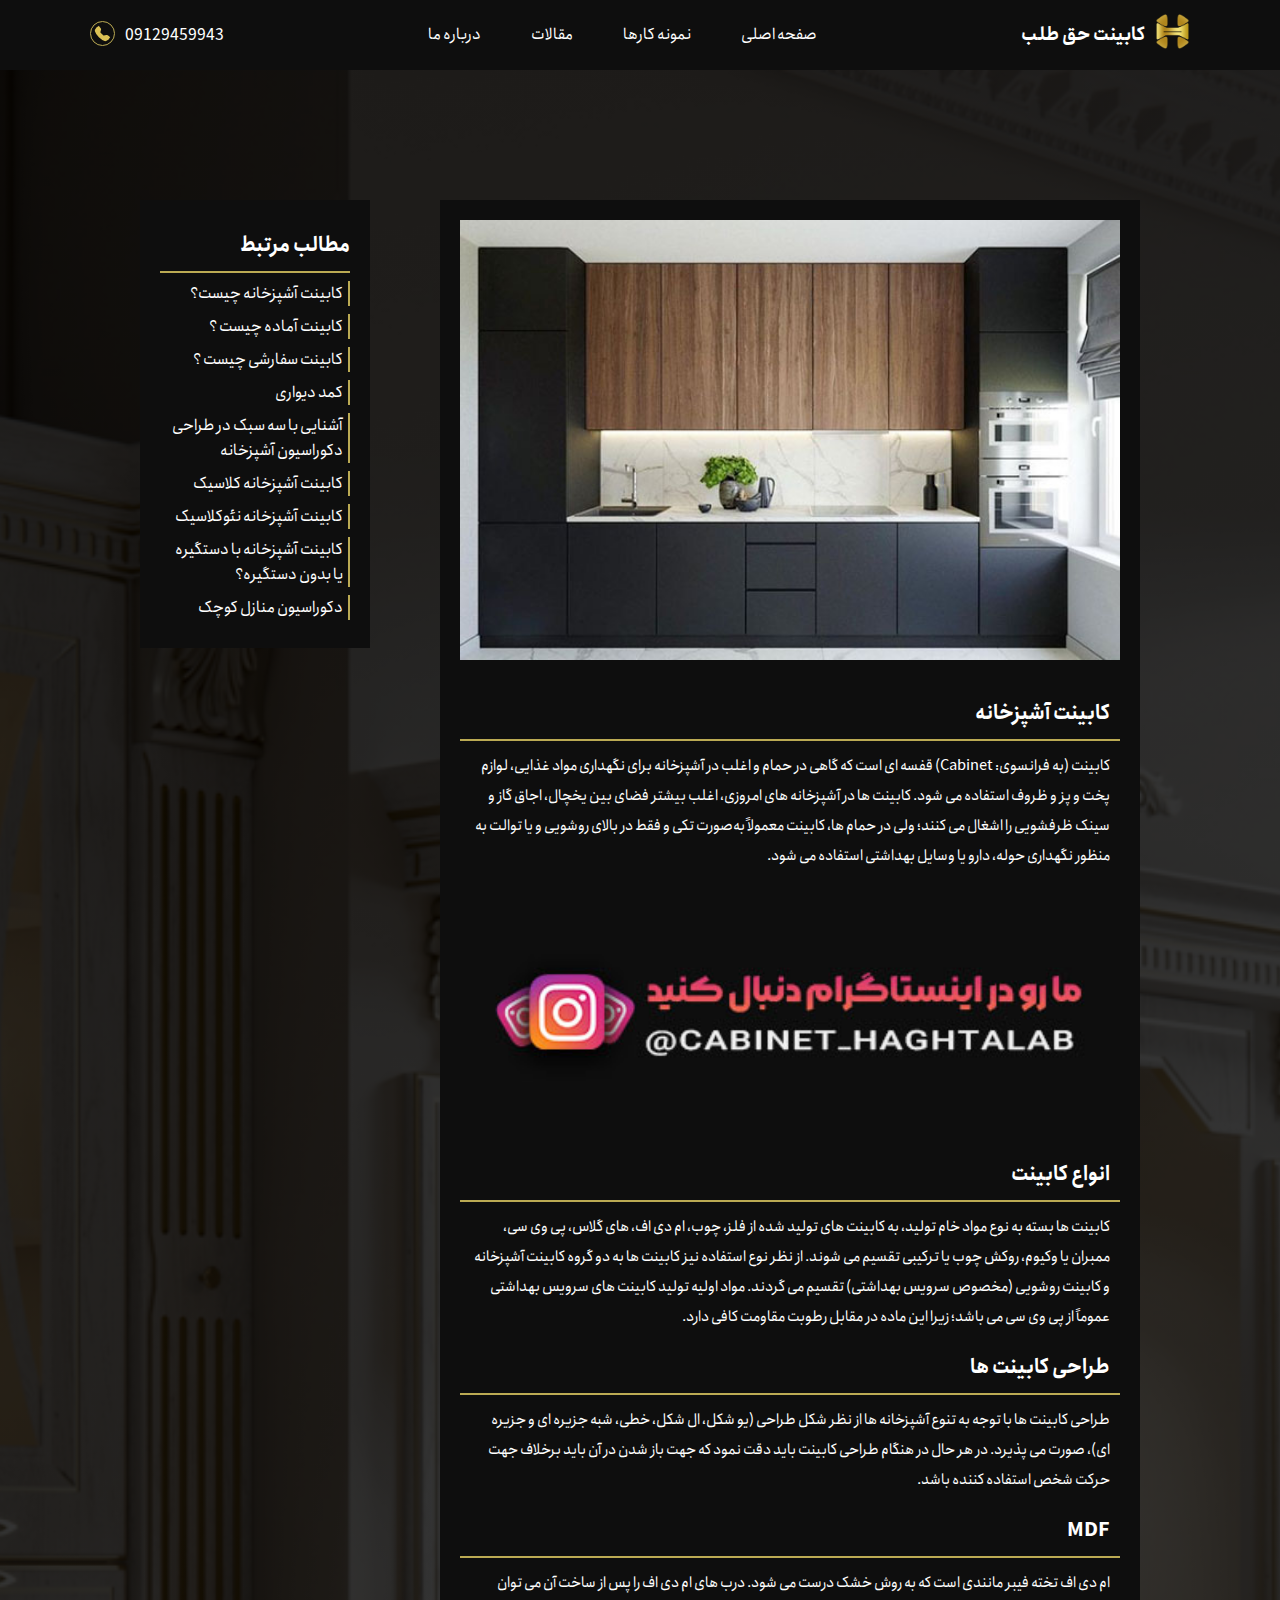
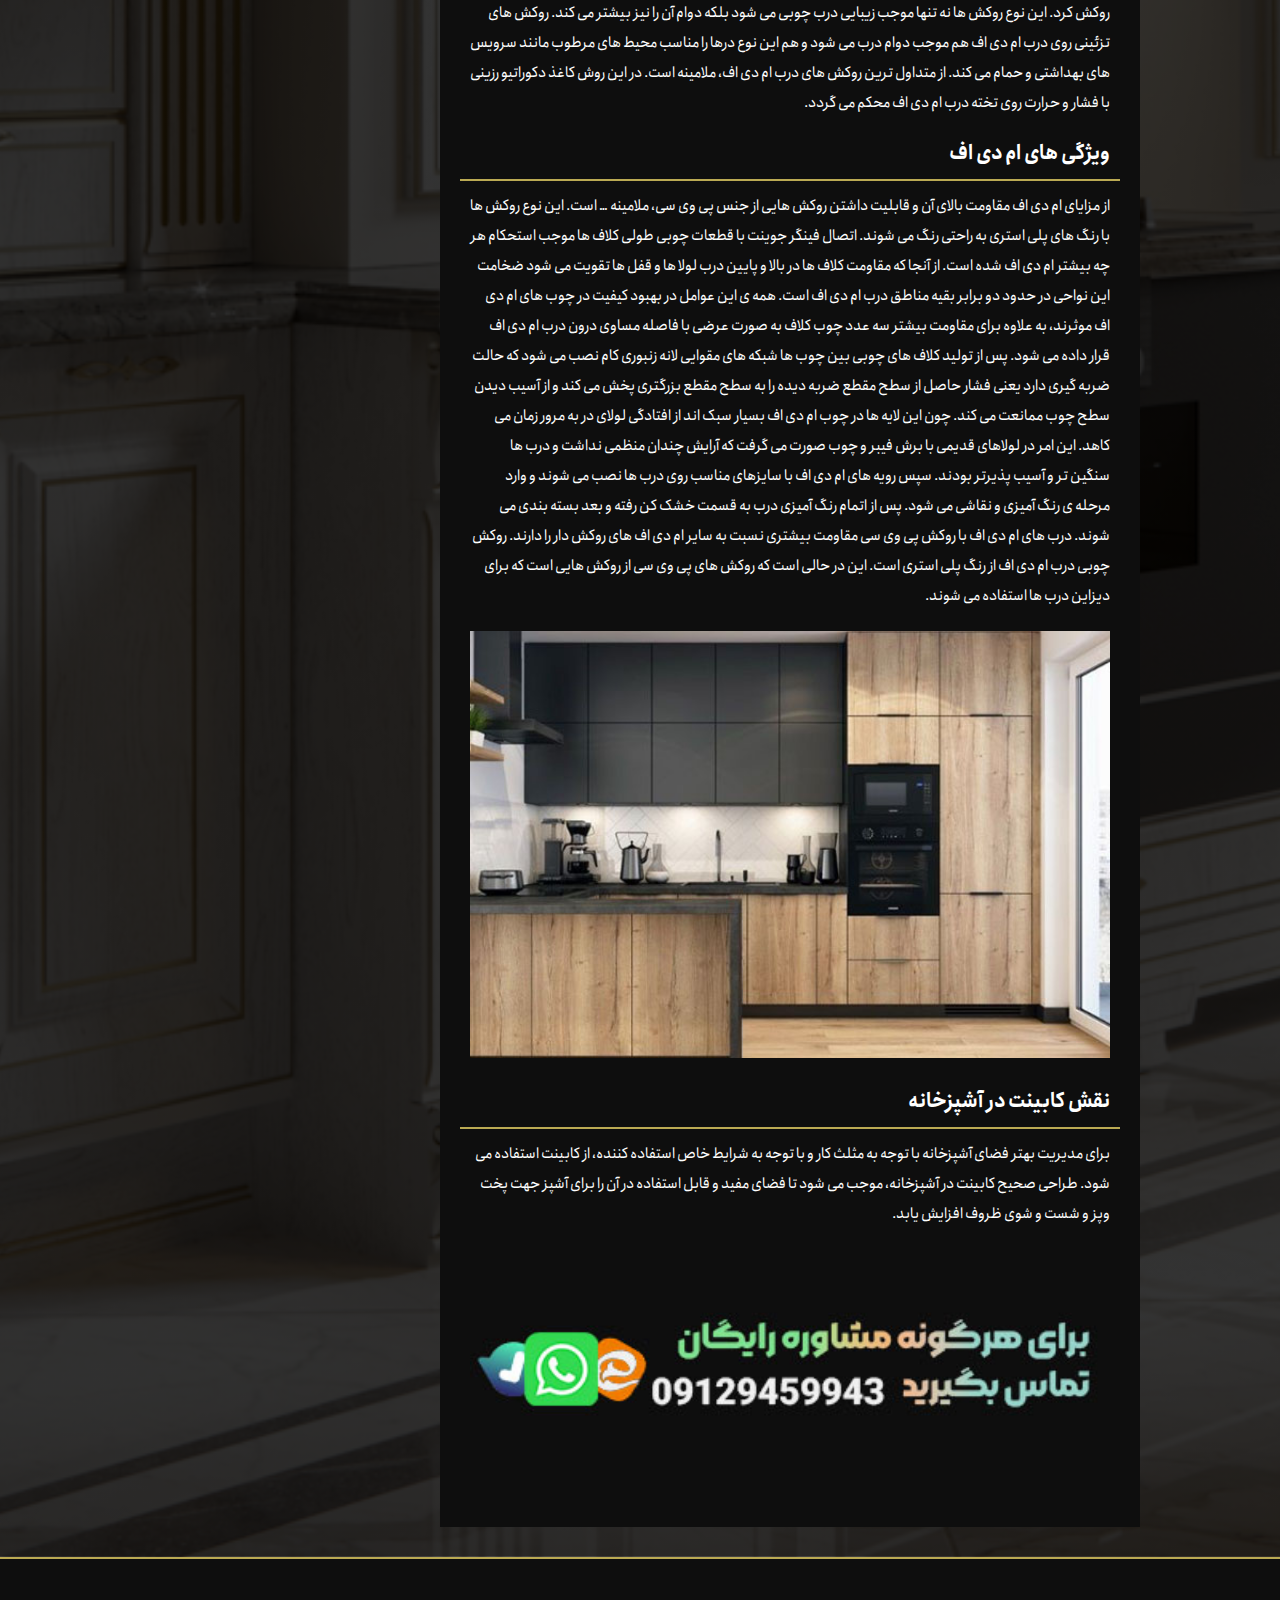
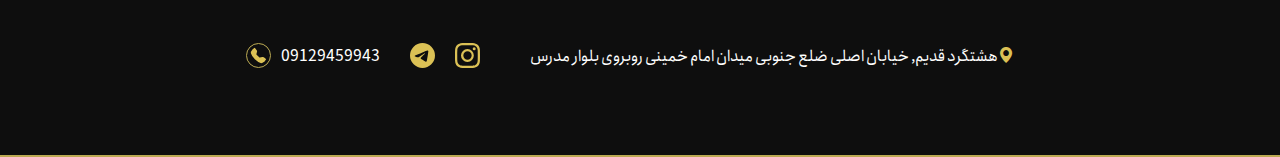
<file: topics/kitchen-cabinet.html>
<!DOCTYPE html>
<html lang="en">
<head>
    <meta charset="UTF-8">
    <meta name="viewport" content="width=device-width, initial-scale=1.0">
    <title>کابینت آشپزخانه - کابینت حق طلب</title>

        <!-- favicon -->
        <link rel="shortcut icon" href="../assets/logo-ht.png" type="image/png">
        <!-- style sheets  -->
        <link rel="stylesheet" href="../css/style.css">
        <link rel="stylesheet" href="../css/category-home.css">
        <link rel="stylesheet" href="../css/fonts.css">
        <link rel="stylesheet" href="https://cdn.jsdelivr.net/npm/bootstrap-icons@1.10.5/font/bootstrap-icons.css">

</head>
<body>
    
    <nav>
        <div class="menu-icon" onclick="myFunction(this)">
            <div class="bar1"></div>
            <div class="bar2"></div>
            <div class="bar3"></div>
        </div>

        <div class="logo">
            <a href="../index.html"><img src="../assets/logo-ht.png" alt="logo"></a>
            <a href="../index.html"><h6>کابینت حق طلب</h6></a>
        </div>

        <div class="navbar">
            <li><a href="../index.html">صفحه اصلی</a></li>
            <li><a href="../cabinet-gallery.html">نمونه کارها</a></li>
            <li><a href="../topics-cabinet.html">مقالات</a></li>
            <li><a href="../about-us.html">درباره ما</a></li>
        </div>

        <div class="call-info"> 
            <a href="tel:0912 945 9943"><img src="../assets/icons/telephone-fill.svg" alt=""></a>
            <a href="tel:0912 945 9943">09129459943</a>
        </div>
    </nav>


    <section class="topic-cabinet-amadeh">

        <div class="topic-blog-section">
            <div class="topic-blog-parts">
                <div class="topic-blog-pic">
                    <img src="../assets/higlass-16.jpg" alt="">
                </div>
                <div class="topic-blog-text">
                    <h2>کابینت آشپزخانه</h2>
                    <p>
                        کابینت (به فرانسوی: Cabinet) قفسه‌ ای است که گاهی در حمام و اغلب در آشپزخانه برای نگهداری مواد غذایی، لوازم پخت‌ و پز و ظروف استفاده می‌ شود. کابینت‌ ها در آشپزخانه‌ های امروزی، اغلب بیشتر فضای بین یخچال، اجاق گاز و سینک ظرفشویی را اشغال می‌ کنند؛ ولی در حمام‌ ها، کابینت معمولاً به‌صورت تکی و فقط در بالای روشویی و یا توالت  به منظور نگهداری حوله، دارو یا وسایل بهداشتی استفاده می‌ شود.
                    </p>

                    <a href="https://www.instagram.com/cabinet_haghtalab"><img src="../assets/instagram-callout-pic.jpg" alt=""></a>

                    <h2>انواع کابینت</h2>
                    <p>
                        کابینت‌ ها بسته به نوع مواد خام تولید، به کابینت‌ های تولید شده از فلز، چوب، ام‌ دی‌ اف، های گلاس، پی‌ وی‌ سی، ممبران یا وکیوم، روکش چوب یا ترکیبی تقسیم می‌ شوند. از نظر نوع استفاده نیز کابینت‌ ها به دو گروه کابینت آشپزخانه و کابینت روشویی (مخصوص سرویس بهداشتی) تقسیم می‌ گردند. مواد اولیه تولید کابینت‌ های سرویس بهداشتی عموماً از پی وی سی می‌ باشد؛ زیرا این ماده در مقابل رطوبت مقاومت کافی دارد.
                    </p>

                    <h2>طراحی کابینت‌ ها</h2>
                    <p>
                        طراحی کابینت‌ ها با توجه به تنوع آشپزخانه‌ ها از نظر شکل طراحی (یو شکل، ال شکل، خطی، شبه‌ جزیره‌ ای و جزیره‌ ای)، صورت می‌ پذیرد. در هر حال در هنگام طراحی کابینت باید دقت نمود که جهت باز شدن در آن باید برخلاف جهت حرکت شخص استفاده‌ کننده باشد.
                    </p>

                    <h2>MDF</h2>
                    <p>
                        ام دی اف تخته فیبر مانندی است که به روش خشک درست می شود. درب های ام دی اف را پس از ساخت آن می توان روکش کرد. این نوع روکش ها نه تنها موجب زیبایی درب چوبی می شود بلکه دوام آن را نیز بیشتر می کند. روکش های تزئینی روی درب ام دی اف هم موجب دوام درب می شود و هم این نوع درها را مناسب محیط های مرطوب مانند سرویس های بهداشتی و حمام می کند. از متداول ترین روکش های درب ام دی اف، ملامینه است. در این روش کاغذ دکوراتیو رزینی با فشار و حرارت روی تخته درب ام دی اف محکم می گردد.
                    </p>

                    <h2>ویژگی های ام دی اف</h2>
                    <p>
                        از مزایای ام دی اف مقاومت بالای آن و قابلیت داشتن روکش هایی از جنس پی وی سی، ملامینه … است. این نوع روکش ها با رنگ های پلی استری به راحتی رنگ می شوند.
اتصال فینگر جوینت با قطعات چوبی طولی کلاف ها موجب استحکام هر چه بیشتر ام دی اف شده است. از آنجا که مقاومت کلاف ها در بالا و پایین درب لولا ها و قفل ها تقویت می شود ضخامت این نواحی در حدود دو برابر بقیه مناطق درب ام دی اف است. همه ی این عوامل در بهبود کیفیت در چوب های ام دی اف موثرند، به علاوه برای مقاومت بیشتر سه عدد چوب کلاف به صورت عرضی با فاصله مساوی درون درب ام دی اف قرار داده می شود.
پس از تولید کلاف های چوبی بین چوب ها شبکه های مقوایی لانه زنبوری کام نصب می شود که حالت ضربه گیری دارد یعنی فشار حاصل از سطح مقطع ضربه دیده را به سطح مقطع بزرگتری پخش می کند و از آسیب دیدن سطح چوب ممانعت می کند.
چون این لایه ها در چوب ام دی اف بسیار سبک اند از افتادگی لولای در به مرور زمان می کاهد. این امر در لولاهای قدیمی با برش فیبر و چوب صورت می گرفت که آرایش چندان منظمی نداشت و درب ها سنگین تر و آسیب پذیرتر بودند. سپس رویه های ام دی اف با سایزهای مناسب روی درب ها نصب می شوند و وارد مرحله ی رنگ آمیزی و نقاشی می شود. پس از اتمام رنگ آمیزی درب به قسمت خشک کن رفته و بعد بسته بندی می شوند.
درب های ام دی اف با روکش پی وی سی مقاومت بیشتری نسبت به سایر ام دی اف های روکش دار را دارند. روکش چوبی درب ام دی اف از رنگ پلی استری است. این در حالی است که روکش های پی وی سی از روکش هایی است که برای دیزاین درب ها استفاده می شوند.
                    </p>

                    <img src="../assets/higlass-10.jpg" alt="">

                    <h2>نقش کابینت در آشپزخانه</h2>
                    <p>
                        برای مدیریت بهتر فضای آشپزخانه با توجه به مثلث کار و با توجه به شرایط خاص استفاده‌ کننده، از کابینت استفاده می‌ شود. طراحی صحیح کابینت در آشپزخانه، موجب می‌ شود تا فضای مفید و قابل استفاده در آن را برای آشپز جهت پخت‌ وپز و شست‌ و شوی ظروف افزایش یابد.
                    </p>


                
                    <a href="tel:0912 945 9943"><img src="../assets/calling-call-out.jpg" alt=""></a>



                
                
                </div>
            </div>

            <div class="topic-blog-suggests">
                <h2>مطالب مرتبط</h2>
                <div class="topic-blog-suggest list">
                    <li><a href="./kitchen-cabinet.html">کابینت آشپزخانه چیست؟</a></li>
                    <li><a href="../cabinet-amadeh.html">کابینت آماده چیست ؟</a></li>
                    <li><a href="../cabinet-sefareshi.html">کابینت سفارشی چیست ؟</a></li>
                    <li><a href="../komod-divari.html">کمد دیواری</a></li>
                    <li><a href="./kinds-of-kitchen-cabinet.html">آشنایی با سه سبک در طراحی دکوراسیون آشپزخانه</a></li>
                    <li><a href="./classic-kitchen-cabinet.html">کابینت آشپزخانه کلاسیک</a></li>
                    <li><a href="./neoclassic-kitchen-cabinet.html">کابینت آشپزخانه نئوکلاسیک</a></li>
                    <li><a href="./cabinet-with-knobs.html">کابینت آشپزخانه با دستگیره یا بدون دستگیره؟</a></li>
                    <li><a href="./interior-design-trends.html">دکوراسیون منازل کوچک</a></li>
                </div>
            </div>

        </div>

    </section>


    <footer>

        <div class="footer-address-info">
            <i class="bi bi-geo-alt-fill"></i>
            <p>هشتگرد قدیم, خیابان اصلی ضلع جنوبی میدان امام خمینی روبروی بلوار مدرس</p>
        </div>
    
        <div class="footer-social-link">
            <a href="https://www.instagram.com/cabinet_haghtalab"><img src="../assets/icons/instagram.svg" alt=""></a>
            <a href="https://t.me/Haghtalab_cabinet"><img src="../assets/icons/telegram.svg" alt=""></a>
        </div>
    
        <div class="call-info"> 
            <a href="tel:0912 945 9943"><img src="../assets/icons/telephone-fill.svg" alt=""></a>
            <a href="tel:0912 945 9943">09129459943</a>
        </div>
    </footer>
    
    <script src="../js/index.js"></script>
</body>
</html>
</file>
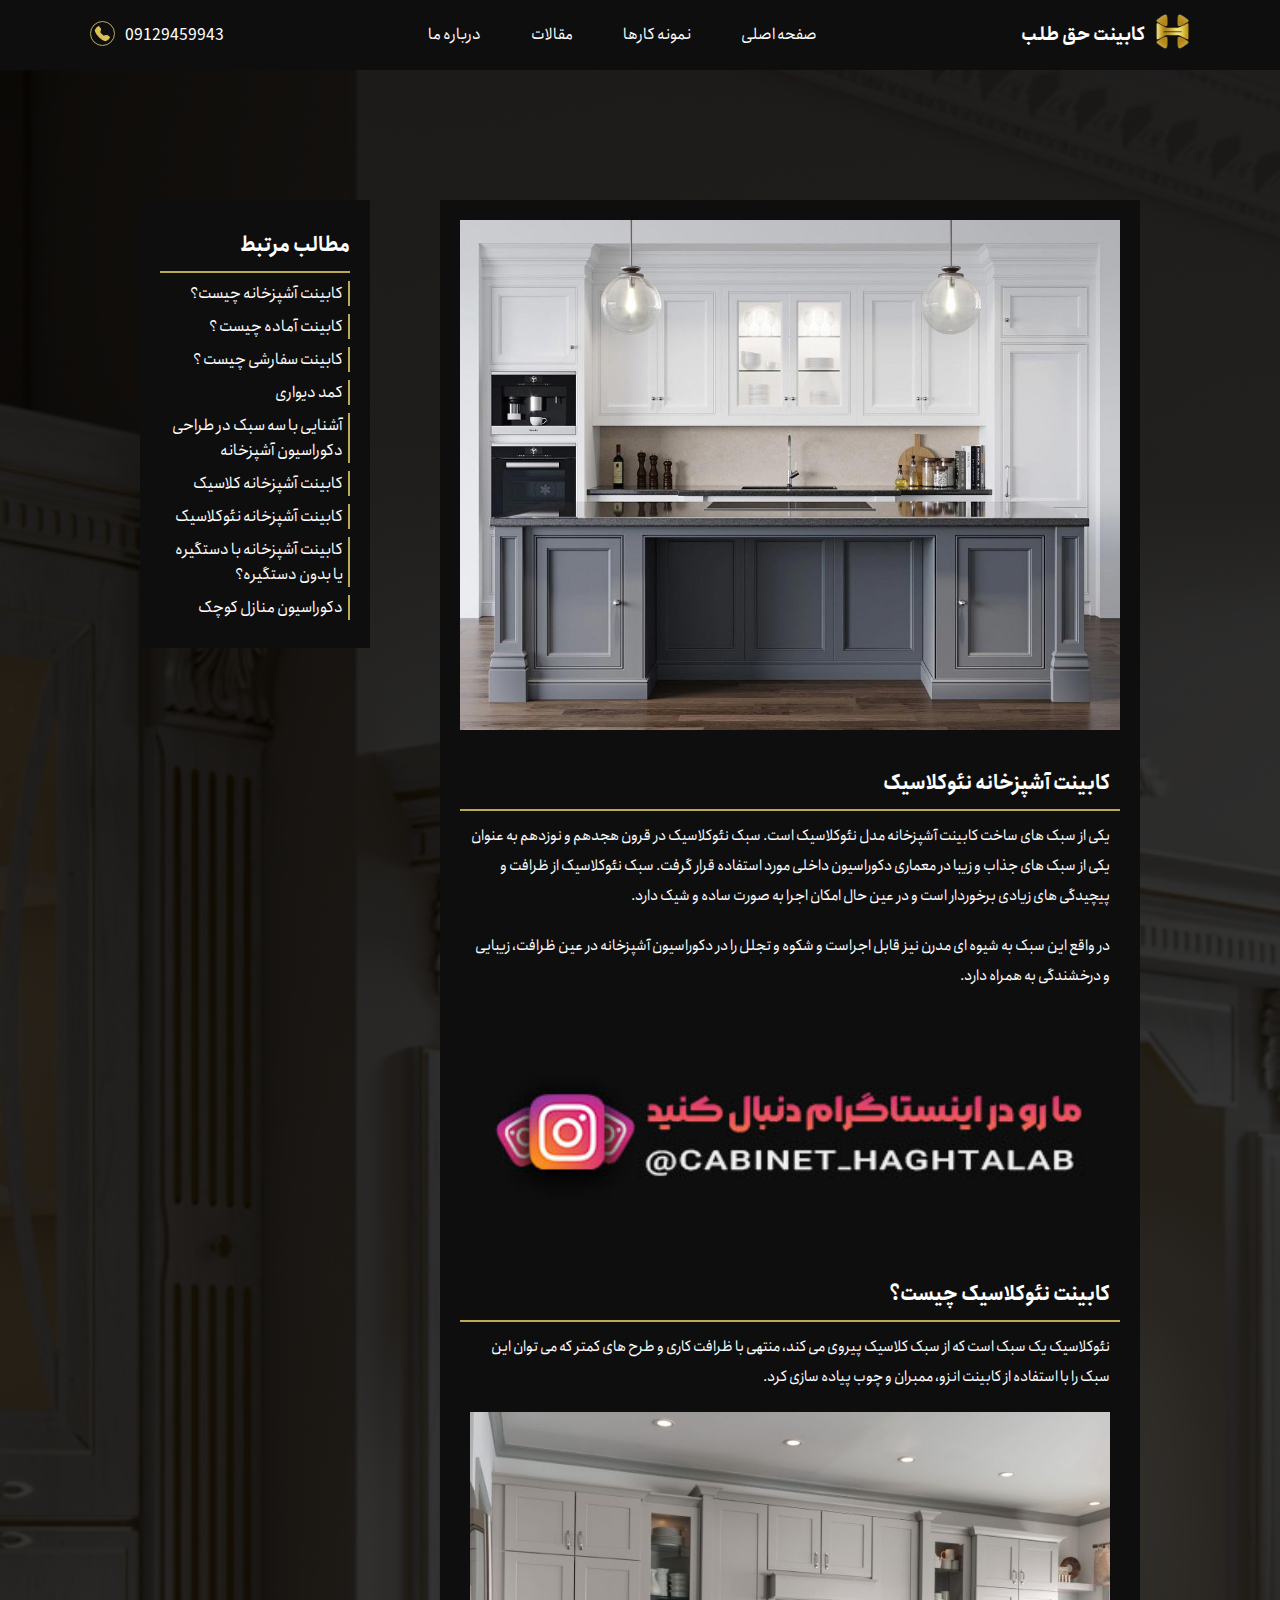
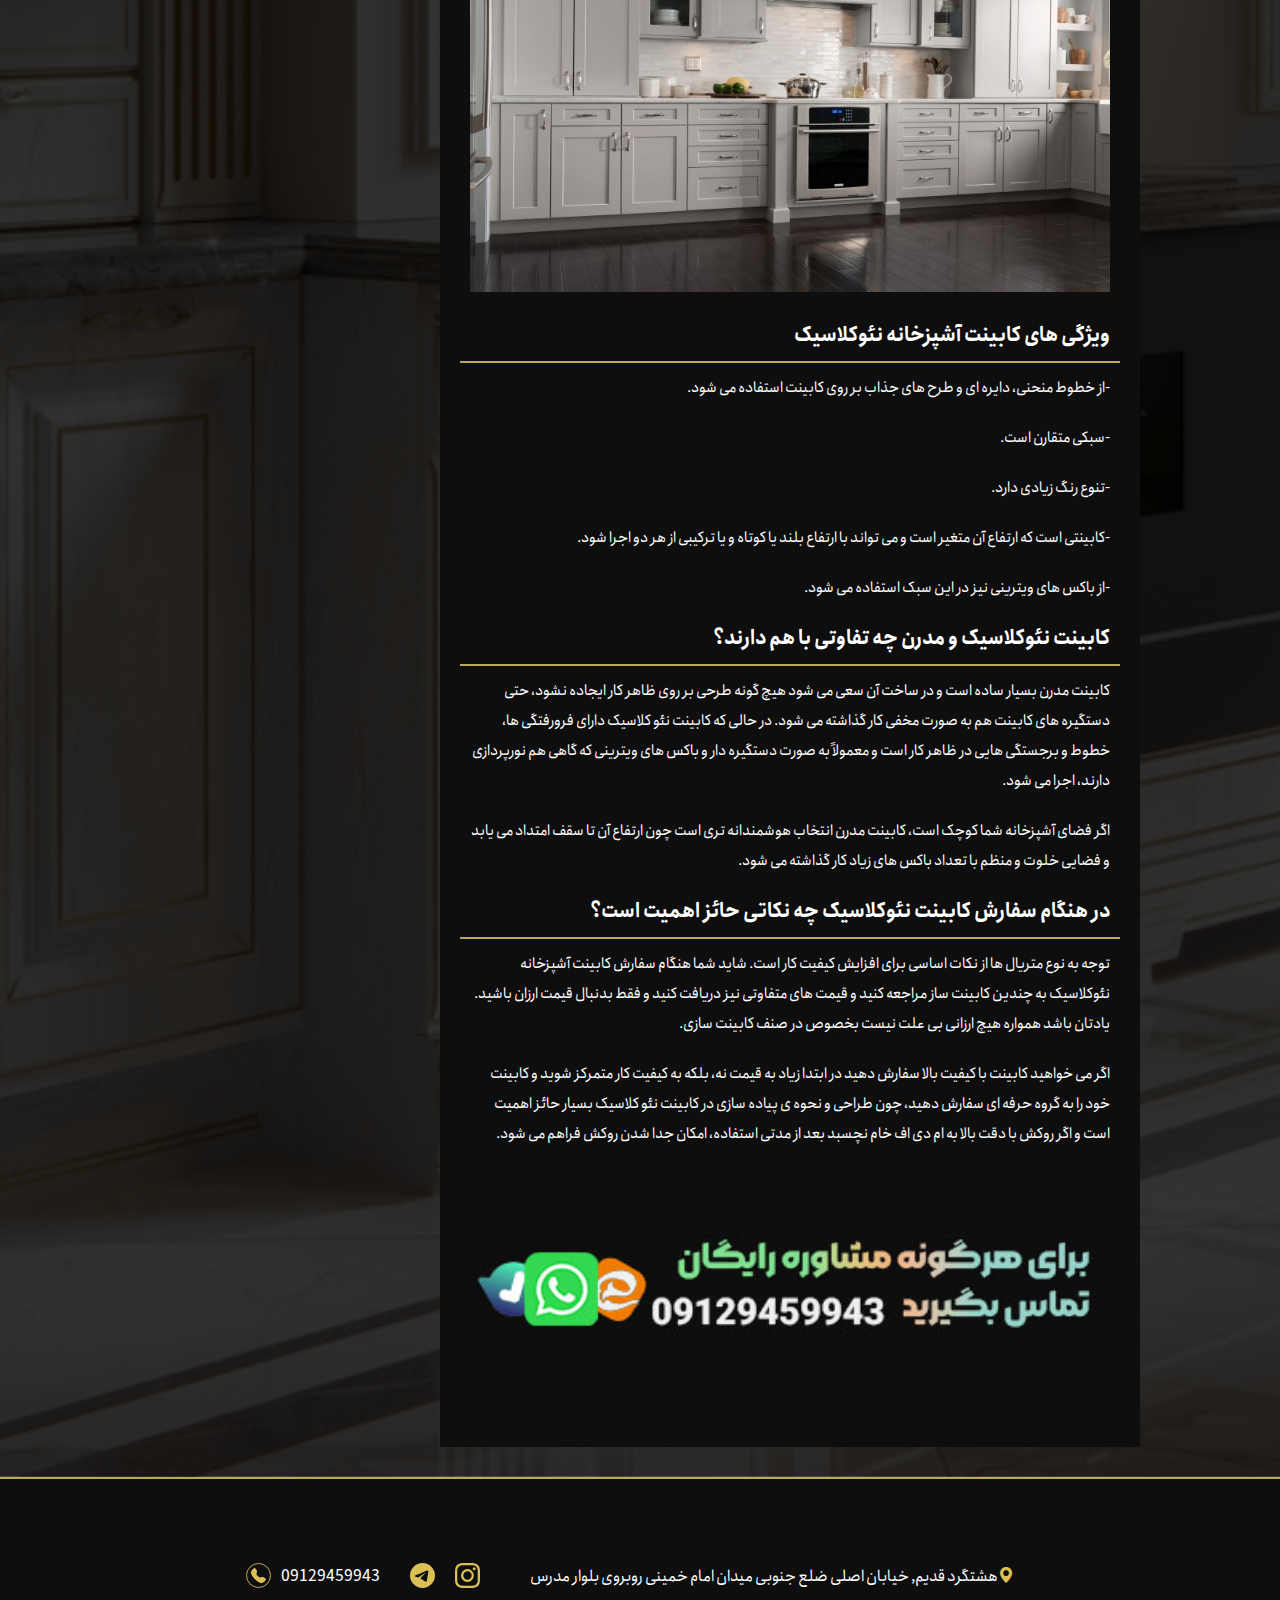
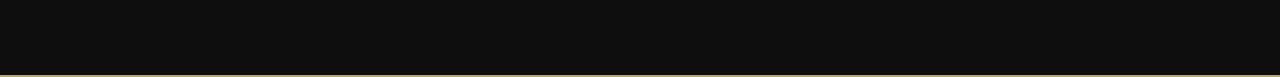
<file: topics/neoclassic-kitchen-cabinet.html>
<!DOCTYPE html>
<html lang="en">
<head>
    <meta charset="UTF-8">
    <meta name="viewport" content="width=device-width, initial-scale=1.0">
    <title>کابینت نئوکلاسیک آشپزخانه    - کابینت حق طلب</title>

        <!-- favicon -->
        <link rel="shortcut icon" href="../assets/logo-ht.png" type="image/png">
        <!-- style sheets  -->
        <link rel="stylesheet" href="../css/style.css">
        <link rel="stylesheet" href="../css/category-home.css">
        <link rel="stylesheet" href="../css/fonts.css">
        <link rel="stylesheet" href="https://cdn.jsdelivr.net/npm/bootstrap-icons@1.10.5/font/bootstrap-icons.css">

</head>
<body>
    
    <nav>
        <div class="menu-icon" onclick="myFunction(this)">
            <div class="bar1"></div>
            <div class="bar2"></div>
            <div class="bar3"></div>
        </div>

        <div class="logo">
            <a href="../index.html"><img src="../assets/logo-ht.png" alt="logo"></a>
            <a href="../index.html"><h6>کابینت حق طلب</h6></a>
        </div>

        <div class="navbar">
            <li><a href="../index.html">صفحه اصلی</a></li>
            <li><a href="../cabinet-gallery.html">نمونه کارها</a></li>
            <li><a href="../topics-cabinet.html">مقالات</a></li>
            <li><a href="../about-us.html">درباره ما</a></li>
        </div>

        <div class="call-info"> 
            <a href="tel:0912 945 9943"><img src="../assets/icons/telephone-fill.svg" alt=""></a>
            <a href="tel:0912 945 9943">09129459943</a>
        </div>
    </nav>


    <section class="topic-cabinet-amadeh">

        <div class="topic-blog-section">
            <div class="topic-blog-parts">
                <div class="topic-blog-pic">
                    <img src="../assets/neoclassic-7.jpg" alt="">
                </div>
                <div class="topic-blog-text">
                    <h2>کابینت آشپزخانه نئوکلاسیک</h2>
                    <p>
                        یکی از سبک های ساخت کابینت آشپزخانه مدل نئوکلاسیک است. سبک نئوکلاسیک در قرون هجدهم و نوزدهم به عنوان یکی از سبک های جذاب و زیبا در معماری دکوراسیون داخلی مورد استفاده قرار گرفت. سبک نئوکلاسیک از ظرافت و پیچیدگی های زیادی برخوردار است و در عین حال امکان اجرا به صورت ساده و شیک دارد.
                    </p>
                    <p>
                        در واقع این سبک به شیوه ای مدرن نیز قابل اجراست و شکوه و تجلل را در دکوراسیون آشپزخانه در عین ظرافت، زیبایی و درخشندگی به همراه دارد.
                    </p>

                    <a href="https://www.instagram.com/cabinet_haghtalab"><img src="../assets/instagram-callout-pic.jpg" alt=""></a>

                    <h2>کابینت نئوکلاسیک چیست؟</h2>
                    <p>
                        نئوکلاسیک یک سبک است که از سبک کلاسیک پیروی می کند، منتهی با ظرافت کاری و طرح های کمتر که می توان این سبک را با استفاده از کابینت انزو، ممبران و چوب پیاده سازی کرد.
                    </p>

                    <img src="../assets/neoclassic-8.jpg" alt="">

                    <h2>ویژگی های کابینت آشپزخانه نئوکلاسیک</h2>
                    <p>
                        -از خطوط منحنی، دایره ای و طرح های جذاب بر روی کابینت استفاده می شود.
                    </p>
                    <p>
                        -سبکی متقارن است.
                    </p>
                    <p>
                        -تنوع رنگ زیادی دارد.
                    </p>
                    <p>
                        -کابینتی است که ارتفاع آن متغیر است و می تواند با ارتفاع بلند یا کوتاه و یا ترکیبی از هر دو اجرا شود.
                    </p>
                    <p>
                        -از باکس های ویترینی نیز در این سبک استفاده می شود.
                    </p>

                    <h2>کابینت نئوکلاسیک و مدرن چه تفاوتی با هم دارند؟</h2>
                    <p>
                        کابینت مدرن بسیار ساده است و در ساخت آن سعی می شود هیچ گونه طرحی بر روی ظاهر کار ایجاده نشود، حتی دستگیره های کابینت هم به صورت مخفی کار گذاشته می شود. در حالی که کابینت نئو کلاسیک دارای فرورفتگی ها، خطوط و برجستگی هایی در ظاهر کار است و معمولاً به صورت دستگیره دار و باکس های ویترینی که گاهی هم نورپردازی دارند، اجرا می شود.
                    </p>

                    <p>
                        اگر فضای آشپزخانه شما کوچک است، کابینت مدرن انتخاب هوشمندانه تری است چون ارتفاع آن تا سقف امتداد می یابد و فضایی خلوت و منظم با تعداد باکس های زیاد کار گذاشته می شود.
                    </p>

                    <h2>در هنگام سفارش کابینت نئوکلاسیک چه نکاتی حائز اهمیت است؟</h2>
                    <p>
                        توجه به نوع متریال ها از نکات اساسی برای افزایش کیفیت کار است. شاید شما هنگام سفارش کابینت آشپزخانه نئوکلاسیک به چندین کابینت ساز مراجعه کنید و قیمت های متفاوتی نیز دریافت کنید و فقط بدنبال قیمت ارزان باشید. یادتان باشد همواره هیچ ارزانی بی علت نیست بخصوص در صنف کابینت سازی.
                    </p>
                    <p>
                        اگر می خواهید کابینت با کیفیت بالا سفارش دهید در ابتدا زیاد به قیمت نه، بلکه به کیفیت کار متمرکز شوید و کابینت خود را به گروه حرفه ای سفارش دهید، چون طراحی و نحوه ی پیاده سازی در کابینت نئو کلاسیک بسیار حائز اهمیت است و اگر روکش با دقت بالا به ام دی اف خام نچسبد بعد از مدتی استفاده، امکان جدا شدن روکش فراهم می شود.
                    </p>

                    <a href="tel:0912 945 9943"><img src="../assets/calling-call-out.jpg" alt=""></a>


                
                
                </div>
            </div>

            <div class="topic-blog-suggests">
                <h2>مطالب مرتبط</h2>
                <div class="topic-blog-suggest list">
                    <li><a href="./kitchen-cabinet.html">کابینت آشپزخانه چیست؟</a></li>
                    <li><a href="../cabinet-amadeh.html">کابینت آماده چیست ؟</a></li>
                    <li><a href="../cabinet-sefareshi.html">کابینت سفارشی چیست ؟</a></li>
                    <li><a href="../komod-divari.html">کمد دیواری</a></li>
                    <li><a href="./kinds-of-kitchen-cabinet.html">آشنایی با سه سبک در طراحی دکوراسیون آشپزخانه</a></li>
                    <li><a href="./classic-kitchen-cabinet.html">کابینت آشپزخانه کلاسیک</a></li>
                    <li><a href="./neoclassic-kitchen-cabinet.html">کابینت آشپزخانه نئوکلاسیک</a></li>
                    <li><a href="./cabinet-with-knobs.html">کابینت آشپزخانه با دستگیره یا بدون دستگیره؟</a></li>
                    <li><a href="./interior-design-trends.html">دکوراسیون منازل کوچک</a></li>
                </div>
            </div>

        </div>

    </section>


    <footer>

        <div class="footer-address-info">
            <i class="bi bi-geo-alt-fill"></i>
            <p>هشتگرد قدیم, خیابان اصلی ضلع جنوبی میدان امام خمینی روبروی بلوار مدرس</p>
        </div>
    
        <div class="footer-social-link">
            <a href="https://www.instagram.com/cabinet_haghtalab"><img src="../assets/icons/instagram.svg" alt=""></a>
            <a href="https://t.me/Haghtalab_cabinet"><img src="../assets/icons/telegram.svg" alt=""></a>
        </div>
    
        <div class="call-info"> 
            <a href="tel:0912 945 9943"><img src="../assets/icons/telephone-fill.svg" alt=""></a>
            <a href="tel:0912 945 9943">09129459943</a>
        </div>
    </footer>
    
    <script src="../js/index.js"></script>
</body>
</html>
</file>
<file: css/style.css>
:root {
    --black-color: #0e0e0e;
    --white-color: #fff;
    --gold-color: #dbc155;
    --gold-dark: #bbaa53;
}

* {
    margin: 0;
	padding: 0;
	border: 0;
    box-sizing: border-box;
    transition: all 0.5s;
    scroll-behavior: smooth;
}

body {
    direction: rtl;
    font-family: Anjoman;
    font-weight: normal;
}



/* Navbar  */

nav {
    position: relative;
    width: 100%;
    height: 70px;
    display: flex;
    align-items: center;
    justify-content: space-around;
    background: var(--black-color);
}

.logo {
    position: relative;
    display: flex;
    align-items: center;
    user-select: none;
}

.logo a {
    text-decoration: none;
}

.logo img {
    width: 35px;
    height: 35px;
    margin-left: 10px;
}

.logo h6 {
    font-size: 18px;
    color: var(--white-color);
}

.navbar {
    display: flex;
    position: relative;
}

.navbar li {
    list-style: none;
    position: relative;
    padding: 5px;
}

.navbar li:hover {
    background: #161616;
}

.navbar li:after{
    position: relative;
    display: block;
    content: '';
    width: 0;
    height: 2px;
    background: var(--gold-color);
    transition: all 0.5s;
    margin: auto;
    transform: translateY(5px);
}

.navbar li:hover:after {
    width: 60%;
    margin: auto;
}

.navbar a {
    color: var(--white-color);
    text-decoration: none;
    padding: 20px;
}



.call-info {
    display: flex;
    align-items: center;
    flex-direction: row-reverse;
}

.call-info a {
    text-decoration: none;
    color: var(--white-color);
}

.call-info img {
    margin-right: 10px;
    width: 25px;
    height: 25px;
    padding: 3px;
    border-radius: 50%;
    margin-top: 5px;
    border: 1px solid #bbaa53;
}

.menu-icon {
    display: none;
    cursor: pointer;
}

.bar1, .bar2, .bar3 {
    width: 27px;
    height: 2px;
    background-color: var(--gold-color);
    margin: 6px 0;
    transition: 0.4s;
  }
  
  .change .bar1 {
    transform: translate(0, 11px) rotate(-45deg);
  }
  
  .change .bar2 {opacity: 0;}
  
  .change .bar3 {
    transform: translate(0, -5px) rotate(45deg);
  }

/* navbar responsive  */

@media (max-width: 790px){
    .logo {
        display: none;
    }

    .menu-icon {
        display: inline-block;
    }
    
    nav {
        display: flex;
        justify-content: space-between;
    }

    .menu-icon {
        margin-right: 40px;
    }

    .call-info {
        margin-left: 30px;
    }

    .navbar {
        position: absolute;
        display: flex;
        flex-direction: column;
        align-items: center;
        margin-top: 250px;
        width: 100%;
        background: var(--black-color);
        padding: 10px;
        opacity: 0;

    }

    .open-navbar {
        opacity: 1;
        z-index: 1;
    }

    .navbar li {
        width: 100%;
        margin: 5px 0;
    }
    .navbar li:hover {
        background: none;
    }

    .navbar li:hover:after {
        width: 100%;
        margin: auto;
    }

    .navbar li a {
        width: 100%;
        font-size: 13px;
    }
}




/* header  */

header {
    width: 100%;
    height: 900px;
    position: relative;
    display: flex;
    flex-direction: column;
    align-items: center;
    justify-content: center;
    text-align: center;
    background-image: linear-gradient(rgba(0,0,0, 0.8), rgba(0,0,0, 0.8)), url(../assets/cover-1.jpg);
    /* background-attachment: fixed; */
    background-position: center;
    background-size: cover;

}

header h1 {
    color: var(--gold-color);
    font-family: Morraba;
    font-size: 60px;
    margin-bottom: 20px;
}


header p {
    color: var(--white-color);
    font-size: 25px;
    margin-bottom: 20px;
}

header a {
    text-decoration: none;
    font-family: Anjoman;
}

.btn {
    border: none;
    display: block;
    text-align: center;
    cursor: pointer;
    text-transform: uppercase;
    outline: none;
    overflow: hidden;
    position: relative;
    color: var(--white-color);
    font-weight: 700;
    font-size: 15px;
    background-color: #222;
    padding: 17px 60px;
    margin: 0 auto;
    box-shadow: 0 5px 15px rgba(0,0,0,0.20);
  }
  
  .btn span {
    position: relative; 
    z-index: 1;
    font-family: Anjoman;
  }

  /* .btn span:hover {
    color: #0e0e0e;
  } */

  
  .btn:after {
    content: "";
    position: absolute;
    left: 0;
    top: 0;
    height: 490%;
    width: 145%;
    background: rgb(187,170,83);
    background: linear-gradient(90deg, rgba(187,170,83,1) 0%, rgba(219,193,85,1) 35%, rgba(187,170,83,1) 100%);
    -webkit-transition: all .5s ease-in-out;
    transition: all .5s ease-in-out;
    -webkit-transform: translateX(-98%) translateY(-25%) rotate(45deg);
    transform: translateX(-98%) translateY(-25%) rotate(45deg);
  }
  
  .btn:hover:after {
    -webkit-transform: translateX(-9%) translateY(-25%) rotate(45deg);
    transform: translateX(-9%) translateY(-25%) rotate(45deg);
  }

  .btn:hover span {
    color: var(--black-color);
  }




/* header responsive  */

@media (max-width: 790px){
    header {
        width: 100%;
        height: 60vh;
        padding: 30px 0;
    }

    header h1 {
        font-size: 25px;
    }

    header p {
        font-size: 17px;
    }

    .btn {
        padding: 10px 20px;
    }
}

main {
    position: relative;
    width: 100%;
}

/* category-cabinet-row  */

.category-cabinet-row {
    position: relative;
    width: 100%;
    height: auto;
    padding: 10px;
    background: var(--black-color);
    display: flex;
    align-items: center;
    justify-content: center;
}

.category-cabinet-row-parts {
    width: 80%;
    position: relative;
    display: flex;
    align-items: center;
    justify-content: space-between;
    flex-wrap: wrap;
}

.category-cabinet-row-parts a {
    text-decoration: none;
}

.category-cabinet-part {
    width: 190px;
    height: 20vh;
    display: flex;
    flex-direction: column;
    align-items: center;
    /* background: #161616; */
}


.category-cabinet-part img {
    width: 70px;
    height: 70px;
    margin: 30px 10px;
}

.category-cabinet-part h3 {
    font-size: 20px;
    font-weight: 400;
    color: var(--white-color);
}

/* category responsive  */

@media (max-width: 790px){

    .category-cabinet-row-parts {
        width: 100%;
        justify-content: center;
        flex-wrap: wrap;
    }

    .category-cabinet-part {
        width: 145px;
    }

    .category-cabinet-part img {
        width: 50px;
        height: 50px;
        margin: 30px 5px;
    }

    .category-cabinet-part h3 {
        font-size: 15px;
        margin-bottom: 10px;
        font-weight: 400;;
    }
}


/* image gallery  */

.img-gallery-wrapper {
    width: 100%;
    /* background: var(--black-color); */
    display: flex;
    flex-direction: column;
    align-items: center;
    justify-content: center;
    padding: 40px 20px;
    background: linear-gradient(rgba(0,0,0, 0.8), rgba(0,0,0, 0.8)), url(../assets/cover-2.jpg);
    /* background-attachment: fixed; */
    background-position: center;
    background-repeat: no-repeat;
    background-size: cover;
}

.img-gallery-wrapper-title {
    margin-top: 20px;
    margin-bottom: 20px;
}

.img-gallery-wrapper-title h1 {
    font-size: 25px;
    color: var(--white-color);
    background-color: var(--black-color);
    padding: 15px 25px;
    /* border: 2px solid #bbaa53; */
}

.img-gallery-wrapper-title::before {
    content: '';
    display: block;
    position: relative;
    background: var(--gold-color);
    width: 100%;
    height: 2px;
}

.img-gallery-wrapper-title h3 {
    color: var(--white-color);
}


div.scroll-container {
    display: flex;
    flex-direction: row;
    flex-wrap: wrap;
    align-items: center;
    justify-content: center;
    gap: 16px;
    max-width: 1400px;
    margin: 30px auto;
    padding: 20px 10px;
  }
  
  div.scroll-container img {
    width: 100%;
    max-width: 350px;
    height: 250px;
    object-fit: cover;
    border-radius: 10px;
    user-select: none;
  }

.image-gallery-btn {
    position: relative;
}


.image-gallery-btn a {
    text-decoration: none;
    font-size: 15px;
    color: var(--white-color);
    background-color: var(--black-color);
    padding: 15px 25px;
    border-top: 2px solid #bbaa53;
}

@media (max-width: 500px) {
    .img-gallery-wrapper-title h1 {
        font-size: 18px;
    }

    div.scroll-container img {
        max-width: 300px;
        height: 200px;
    }
}



/* cabinet-info */

.cabinet-info {
    position: relative;
    width: 100%;
    height: 600px;
    display: flex;
    align-items: center;
    justify-content: center;
    padding: 80px;
}

.cabinet-info-section {
    display: flex;
    align-items: center;
    justify-content: space-between;
    width: 60%;
}


.cabinet-info-text {
    width: 500px;
}

.cabinet-info-text h3 {
    font-size: 25px;
}

.cabinet-info-text p {
    margin: 20px 0;
}

.cabinet-info-text-btn a {
    background: var(--black-color);
    font-size: 18px;
    text-decoration: none;
    padding: 5px 20px;
    color: var(--white-color);
    border-top: 2px solid #bbaa53;
}


.cabinet-info-pics {
    position: relative;
    display: flex;
    width: 500px;
    margin-right: 30px;
}


.cover-one-info {
    position: relative;
    width: 500px;
    top: -40px;
    border-top-right-radius: 55px;
    border-bottom-left-radius: 55px;
}

.cover-two-info {
    position: absolute;
    z-index: 10;
    top: 240px;
    left: -190px;
    width: 450px;
    max-width: 9 / 16;
    border-top-left-radius: 55px;
    border-bottom-right-radius: 55px;
}


@media (max-width: 1600px){
    .cabinet-info-section {
        width: 80%;
    }

    .cabinet-info-pics {
        width: 400px;
    }

    .cover-one-info {
        width: 300px;
    }

    .cover-two-info {
        width: 250px;
        top: 124px;
        left: -75px;
    }

}

@media (max-width: 1000px) {
    .cabinet-info {
        padding: 40px 20px;
    }

    .cabinet-info-section {
        width: 100%;
    }

    .cover-two-info {
        width: 250px;
        top: 133px;
        left: 145px;
    }
}

@media (max-width: 760px){
    .cabinet-info {
        height: 700px;
    }

    .cabinet-info-section {
        display: flex;
        flex-direction: column;
        justify-content: space-between;
    }

    .cabinet-info-text {
        width: 300px;
    }

    .cabinet-info-text h3 {
        font-size: 20px;
    }

    .cabinet-info-pics {
        width: 250px;
        margin-top: 80px;
        /* margin-left: -150px; */
    }

    .cover-one-info {
        width: 250px;
    }

    .cover-two-info {
        width: 200px;
        top: 114px;
        left: 67px;
    }

}

/* basic-questions */

.basic-questions {
    width: 100%;
    padding: 30px;
    margin-top: 50px;
    height: auto;
    background: var(--black-color);
    display: flex;
    flex-direction: column;
    align-items: center;
    justify-content: center;
    border-bottom: 2px solid #bbaa53;
}

.basic-questions-part {
    width: 765px;
}

.basic-questions-part h1 {
    color: var(--white-color);
    font-size: 25px;
    margin: 10px 0;
    border-right: 2px solid #bbaa53;
    padding: 10px;
}

.basic-question-ask {
    background-color: #131313;
    color: var(--white-color);
    cursor: pointer;
    padding: 18px;
    margin: 10px 0;
    width: 100%;
    border-right: 2px solid #bbaa53;
    text-align: right;
    outline: none;
    font-size: 15px;
    transition: 0.4s;
    font-family: Anjoman;
  }
  
  .active, .basic-question-ask:hover {
    background-color: #222222; 
  }
  
  .basicquestionanswer {
    padding: 10px 18px;
    display: none;
    background-color: white;
    overflow: hidden;
  }


  @media (max-width: 765px) {
    .basic-questions-part {
        width: 400px;
    }
  }

  @media (max-width: 410px) {
    .basic-questions-part {
        width: 290px;
    }
  }

  .basic-questions-part h1  {
    font-size: 18px;
  }




/* about-us-info */

.about-us-info {
    position: relative;
    width: 100%;
    height: 600px;
    background: #0e0e0e;
    padding: 30px;
    display: flex;
    align-items: center;
    justify-content: center;
    /* margin-top: 100px; */
    padding: 50px 0;
}

.about-us-info-text {
    width: 400px;
    margin-left: 70px;
}

.about-us-info-text h4 {
    display: inline-block;
    color: var(--white-color);
    margin-bottom: 10px;
}

.about-us-info-text h1 {
    color: var(--white-color);
    margin: 20px 0;
    border-right: 2px solid #bbaa53;
}

.about-us-info-text p {
    color: var(--white-color);
    margin: 20px 0;
}

.about-us-info-text-btn {
    text-decoration: none;
    color: var(--white-color);
    padding: 10px 25px;
    border: 2px solid #bbaa53;
}

.about-us-info-pics {
    width: 280px;
    height: 300px;
    margin-right: 70px;
    border: 2px solid #bbaa53;
}

.about-us-info-pics img {
    width: 100%;
    object-fit: cover;
    transform: translate(-20px, 20px);
}

@media (max-width: 900px) {
    .about-us-info-text {
        width: 590px;
        margin-left: 0;
    }
}

@media (max-width: 600px) {
    .about-us-info-text {
        width: 290px;
        margin-left: 0;
    }

    .about-us-info-text h1 {
        font-size: 18px;
    }


}

@media (max-width: 900px) {
    .about-us-info {
        display: flex;
        flex-direction: column;
        height: auto;
    }



    .about-us-info-pics {
        position: relative;
        width: 200px;
        height: 220px;
        margin-right: 10px;
        border: 2px solid #bbaa53;
        margin-top: 50px;
    }
    
    .about-us-info-pics img {
        width: 100%;
        object-fit: cover;
        transform: translate(10px, 19px);
    }

}

/* footer  */

footer {
    width: 100%;
    height: 200px;
    background-color: var(--black-color);
    display: flex;
    align-items: center;
    justify-content: center;
    padding: 0 30px;
    border-top: 2px solid #bbaa53;
    border-bottom: 2px solid #bbaa53;
}

.footer-address-info {
    display: flex;
    margin: 0 20px;
}

.footer-address-info i {
    color: var(--gold-color);
}

.footer-address-info p {
    color: var(--white-color);
}


.footer-social-link {
    margin: 0 20px;
    display: flex;
    align-items: center;
}

.footer-social-link a {
    position: relative;
    display: inline-block;
    text-decoration: none;
    color: var(--gold-color);
}

.footer-social-link a img  {
    display: inline-block;
    width: 25px;
    height: 25px;
    margin: -7px 10px;
}

@media (max-width: 600px) {
    footer  {
        display: flex;
        flex-direction: column;
        align-items: first baseline;
    }

    .footer-address-info {
        margin-bottom: 20px;
    }

    .footer-social-link {
        margin-bottom: 20px;
    }
}
</file>
<file: css/fonts.css>
@font-face {
    font-family: Anjoman;
    font-weight: 100;
    src: url(../assets/fonts/Anjoman-Thin.ttf);
}

@font-face {
    font-family: Anjoman;
    font-weight: 200;
    src: url(../assets/fonts/Anjoman-ExtraLight.ttf);
}

@font-face {
    font-family: Anjoman;
    font-weight: 300;
    src: url(../assets/fonts/Anjoman-Light.ttf);
}

@font-face {
    font-family: Anjoman;
    font-weight: 500;
    src: url(../assets/fonts/Anjoman-Medium.ttf);
}

@font-face {
    font-family: Anjoman;
    font-weight: 600;
    src: url(../assets/fonts/Anjoman-SemiBold.ttf);
}

@font-face {
    font-family: Anjoman;
    font-weight: 750;
    src: url(../assets/fonts/Anjoman-ExtraBold.ttf);
}

@font-face {
    font-family: Anjoman;
    font-weight: 850;
    src: url(../assets/fonts/Anjoman-Black.ttf);
}

@font-face {
    font-family: Anjoman;
    font-weight: 900;
    src: url(../assets/fonts/Anjoman-Heavy.ttf);
}

@font-face {
    font-family: Anjoman;
    font-weight: bold;
    src: url(../assets/fonts/Anjoman-Bold.ttf);
}

@font-face {
    font-family: Anjoman;
    font-weight: normal;
    src: url(../assets/fonts/Anjoman-Regular.ttf);
}



@font-face {
    font-family: Morraba;
    font-weight: normal;
    src: url(../assets/fonts/Morabba-Regular.ttf);
}


@font-face {
    font-family: Morraba;
    font-weight: bold;
    src: url(../assets/fonts/Morabba-Bold.ttf);
}


@font-face {
    font-family: Anjoman;
    font-weight: 1000;
    src: url(../assets/fonts/Morabba-Black.ttf);
}
</file>
<file: css/about-us-style.css>
:root {
    --black-color: #0e0e0e;
    --white-color: #fff;
    --gold-color: #dbc155;
    --gold-dark: #bbaa53;
}


.about-us-header {
    width: 100%;
    height: auto;
    background-image: url(../assets/about-us-cover-site.png);
    background-position: center;
    background-size: cover;
    background-attachment: fixed;
    display: flex;
    align-items: center;
    padding: 40px;
}

.about-us-header-main {
    width: 760px;
    height: auto;
    padding: 20px;
    margin: 20px 0;
    background: var(--black-color);
    color: var(--white-color);
    border-radius: 20px;
    border-top: 2px solid #bbaa53;
    border-bottom: 2px solid #bbaa53;
    display: flex;
    flex-direction: column;
    align-items: center;
}

.about-us-header-main h4 {
    width: 100%;
    font-size: 18px;
    margin: 10px 0;
    background: #131313;
    padding: 10px;
    border: 2px solid #dbc155;
}

.about-us-header-main h2 {
    font-size: 25px;
    color: var(--gold-color);
    margin: 10px 0;
    padding: 10px;
    border-bottom: 2px solid #bbaa53;
}

.about-us-header-main p {
    font-size: 16px;
    width: 600px;
    text-align: right;
    margin: 10px 0;
    padding: 10px;
    border-right: 2px solid #bbaa53;
}

@media (max-width: 800px) {
    .about-us-header-main {
        width: 400px;
    }

    .about-us-header-main p {
        width: 350px;
    }
}

@media (max-width: 420px) {
    .about-us-header {
        padding: 10px;
    }
    .about-us-header-main {
        width: 100%;
    }

    .about-us-header-main h4 {
        font-size: 16px;
    }

    .about-us-header-main h2 {
        font-size: 16px;
    }

    .about-us-header-main p {
        width: 100%;
        font-size: 14px;
    }
}
</file>
<file: css/category-home.css>
:root {
    --black-color: #0e0e0e;
    --white-color: #fff;
    --gold-color: #dbc155;
    --gold-dark: #bbaa53;
}

* {
    margin: 0;
	padding: 0;
	border: 0;
    box-sizing: border-box;
    transition: all 0.5s;
    scroll-behavior: smooth;
}


.topic-cabinet-amadeh {
    width: 100%;
    height: auto;
    padding: 30px;
    background-image: linear-gradient(rgba(0,0,0, 0.8), rgba(0,0,0, 0.8)), url(../assets/cover-4.jpg);
    background-position: center;
    background-size: cover;
    display: flex;
    align-items: center;
    justify-content: center;
}

.topic-blog-section {
    width: 1000px;
    margin-top: 100px;
    /* background: var(--black-color); */
    align-items: center;
    display: flex;
    align-items: flex-start;
    justify-content: space-between;
}

.topic-blog-parts {
    position: relative;
    width: 700px;
    background: var(--black-color);
    padding: 20px;
}

.topic-blog-pic {
    width: 100%;
}

.topic-blog-text {
    margin-top: 20px;
}

.topic-blog-text h2 {
    font-size: 20px;
    color: var(--white-color);
    border-bottom: 2px solid #bbaa53;
    padding: 10px;
}

.topic-blog-text p {
    color: var(--white-color);
    font-size: 15px;
    padding: 10px;
    line-height: 30px;
}

.topic-blog-text img {
    width: 100%;
    padding: 10px;
}

.topic-blog-pic img {
    width: 100%;
}

.topic-blog-suggests {
    width: 230px;
    background: var(--black-color);
    padding: 20px;
}

.topic-blog-suggests h2 {
    font-size: 20px;
    padding: 10px 0;
    color: var(--white-color);
    border-bottom: 2px solid #bbaa53;
}

.topic-blog-suggests li {
    list-style: none;
    margin: 8px 0;
    color: #bbaa53;
    border-right: 2px solid #bbaa53;
    padding: 0 5px;
}

.topic-blog-suggests li  a {
    width: 100%;
    color: var(--white-color);
    text-decoration: none;
}


@media (max-width: 980px) {
    .topic-blog-parts {
        width: 500px;
    }
}

@media (max-width: 800px) {
    .topic-cabinet-amadeh {
        padding: 5px;
    }

    .topic-blog-section {
        margin-top: 30px;
        display: flex;
        flex-direction: column;
        align-items: center;
        justify-content: center;
    }

    .topic-blog-parts{
        width: 90%;
    }

    .topic-blog-suggests {
        width: 90%;
        margin-top: 20px;
    }

    .topic-blog-text a img {
        width: 80%;
    }

    .topic-blog-text h2 {
        font-size: 17px;
    }

    .topic-blog-suggests h2  {
        font-size: 17px;
    }
}
</file>
<file: css/cabinet-gallery.css>
:root {
    --black-color: #0e0e0e;
    --white-color: #fff;
    --gold-color: #dbc155;
    --gold-dark: #bbaa53;
}

.img-gallery-wrapper-title-instagram {
    text-align: center;
}

.img-gallery-wrapper-title-instagram h3 {
    color: var(--white-color);
    margin-bottom: 30px;
    font-size: 18px;
}

.instagram-callout {
    position: relative;
    color: var(--white-color);
    background-color: #0e0e0e;
    text-decoration: none;
    padding: 6px 17px;
    border-right: 2px solid #bbaa53;
    border-left: 2px solid #bbaa53;
}
</file>
<file: css/topics.cabinet.css>
:root {
    --black-color: #0e0e0e;
    --white-color: #fff;
    --gold-color: #dbc155;
    --gold-dark: #bbaa53;
}




 .topics-cabinets {
    width: 100%;
    height: auto;
    background: linear-gradient(rgba(0,0,0, 0.8), rgba(0,0,0, 0.8)), url(../assets/cover-4.jpg);
    background-position: center;
    background-size: cover;
    padding: 40px;
    display: flex;
    flex-direction: column;
    justify-content: center;
    align-items: center;
}

.topics-cabinets-parts {
    display: flex;
    flex-direction: column;
    align-items: center;
    justify-content: center;
}

.topics-cabinets-parts a {
    text-decoration: none;
}

.topics-cabinets-parts-title {
    font-size: 20px;
    color: var(--white-color);
    padding: 10px;
    border-bottom: 2px solid #bbaa53;
}

.topics-cabinets-part {
    position: relative;
    width: 760px;
    height: 200px;
    background: var(--black-color);
    border-radius: 20px;
    display: flex;
    align-items: center;
    justify-content: space-between;
    margin-top: 20px;
    padding: 20px;
}

.topics-cabinets-part-text {
    width: 60%;
}

.topics-cabinets-part-text h4 {
    color: #fff;
    margin: 5px 0;
    padding: 7px 0;
    border-bottom: 2px solid #dbc155;
}

.topics-cabinets-part-text p {
    color: var(--white-color);
    font-size: 15px;
}


.topics-cabinets-part-img {
    position: relative;
    width: 30%;
}

.topics-cabinets-part-img img {
    width: 100%;
    object-fit: cover;
    border-radius: 10px;
}

@media (max-width: 780px) {
    .topics-cabinets-parts-title h1 {
        font-size: 18px;
    }

    .topics-cabinets-part {
        width: 400px;
        height: auto;
        display: flex;
        flex-direction: column-reverse;
    }

    .topics-cabinets-part-text {
        width: 90%;
    }

    .topics-cabinets-part-img {
        width: 90%;
    }

}

@media (max-width: 410px) {
    .topics-cabinets-parts-title h1 {
        font-size: 10px;
    }

    .topics-cabinets-part {
        width: 290px;
        height: auto;
        display: flex;
        flex-direction: column-reverse;
    }

    .topics-cabinets-part-text {
        width: 90%;
    }

    .topics-cabinets-part-img {
        width: 90%;
    }

    .topics-cabinets-part-text p {
        color: var(--white-color);
        font-size: 13px;
    }

    .topics-cabinets-part-text h4 {
        font-size: 15px;
    }

} 



.pagination {
    width: 300px;
    border-radius: 20px;
    display: flex;
    align-items: center;
    justify-content: space-between;
    padding: 6px 10px;
    background: var(--black-color);
    font-family: Anjoman;
    margin-top: 40px;
}

.pagination a {
    padding: 0 9px;
    text-decoration: none;
    font-size: 18px;
    font-family: Anjoman;
    color: var(--white-color);
}

.pageNumbers {
    display: flex;
    font-family: Anjoman;
}

#paginationList li {
    list-style: none;
}

.control {
    font-size: 18px;
    border-radius: 15px;
    padding: 6px;
    background-color: transparent;
    border: none;
    cursor: pointer;
    color: var(--white-color);
    font-family: Anjoman;
}

.disabled {
    color: #3a3a3a;
    cursor: default;
}

.control:not(.disabled):hover, .pageNumbers a:hover{
    background: #202020b0;
}

a.active {
    background-color: var(--gold-color);
    color: white;
}

.hidden {
    display: none;
}
</file>
